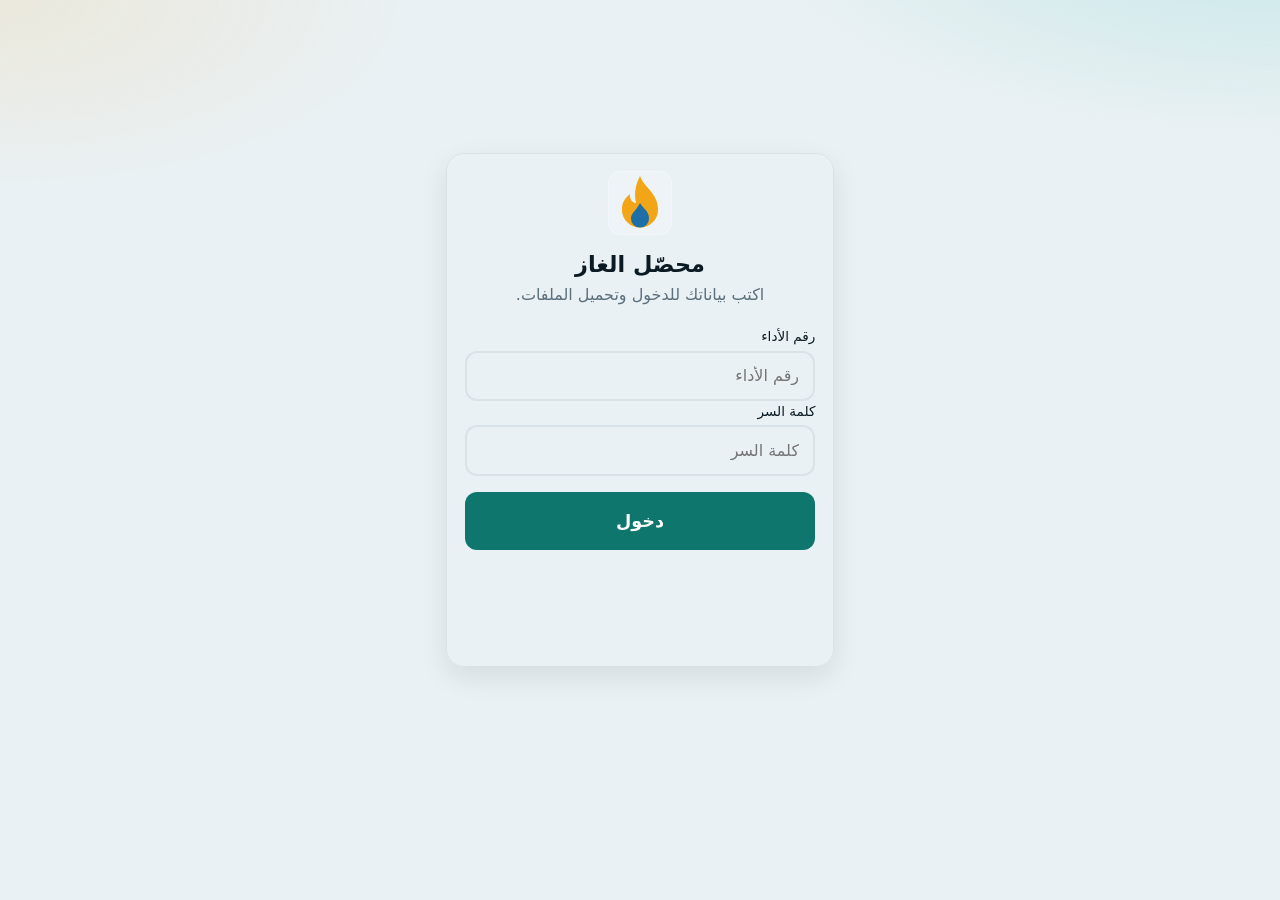
<file: index.html>
<!DOCTYPE html>
<html lang="ar" dir="rtl">
<head>
<meta charset="UTF-8">
<meta name="viewport" content="width=device-width,initial-scale=1,viewport-fit=cover">
<meta name="theme-color" content="#0f766e">
<meta name="mobile-web-app-capable" content="yes">
<meta name="apple-mobile-web-app-capable" content="yes">
<meta name="apple-mobile-web-app-title" content="التحصيل">
<link rel="manifest" href="manifest.json">
<link rel="apple-touch-icon" href="icon-192.png">
<title>محصّل الغاز</title>
<link rel="stylesheet" href="css/base.css">
<link rel="stylesheet" href="css/components.css">
<link rel="stylesheet" href="css/collector.css">
</head>
<body>

<header class="top">
  <div class="hrow">
    <button id="menuBtn" class="chipb sq" aria-label="القائمة" hidden>⋮</button>
    <button id="back" class="chipb sq" aria-label="رجوع" hidden>→</button>
    <div class="logo">
      <svg viewBox="0 0 48 48" width="24" height="24" fill="currentColor"><path d="M24 3c3 9 14 13 14 26a14 14 0 0 1-28 0c0-6 3-9 6-12 0 5 3 7 5 7-2-8 0-15 3-21z"/></svg>
    </div>
    <h1><span id="ttl">محصّل الغاز</span><small id="who">جارٍ التحقق…</small></h1>
    <span id="net" class="pill" data-on="true">…</span>
    <button class="chipb sq" id="theme" aria-label="تغيير المظهر">🌙</button>
  </div>
</header>

<div id="menu" class="menu" hidden></div>

<main id="locked">
  <section class="card empty">
    <h2>🔒 التطبيق مقفل</h2>
    <p class="mute">افتحه ببصمتك أو النقش أو كلمة مرور الجهاز.</p>
    <div class="actions" style="justify-content:center">
      <button class="btn" id="unlockBtn">فتح</button>
      <button class="btn ghost" id="relogin">ادخل بكلمة السر</button>
    </div>
    <p class="mute" id="lmsg"></p>
  </section>
</main>

<main id="diag">
  <section class="card">
    <h2>⚠️ تعذر التحميل</h2>
    <p class="mute">لم يكتمل تحميل التطبيق. جرّب إعادة المحاولة:</p>
    <pre id="diagText" style="white-space:pre-wrap;font-size:.8rem;background:var(--s2);padding:.6rem;border-radius:8px;overflow:auto;max-height:200px;direction:ltr;text-align:left"></pre>
    <div class="actions">
      <button class="btn" id="retry">إعادة المحاولة</button>
      <button class="btn ghost" id="hardReset">مسح كل البيانات</button>
    </div>
  </section>
</main>

<main id="app" hidden>
  <section id="buildingView" hidden></section>
  <section id="view"></section>
</main>

<nav class="tabs" id="tabs" hidden>
  <button data-t="home" class="on"><span class="ico-emoji">📋</span>التحصيل</button>
  <button data-t="ledger"><span class="ico-emoji">✅</span>ما تم تحصيله</button>
  <button data-t="search"><span class="ico-emoji">🔍</span>بحث</button>
</nav>

<footer class="app-footer" id="footer" hidden>
  <span>تطوير: <b>شريف نشأت</b></span>
  <span> · </span>
  <span>الإصدار: <b>2.0.0</b></span>
</footer>

<div id="toast" role="status" aria-live="polite"></div>

<script>
(function(){
  var diagEl = document.getElementById('diag');
  var diagText = document.getElementById('diagText');
  var lockedEl = document.getElementById('locked');
  var appEl = document.getElementById('app');
  var tabsEl = document.getElementById('tabs');
  var footerEl = document.getElementById('footer');

  function showDiag(msg) {
    document.getElementById('who').textContent = 'تعذر التحميل';
    lockedEl.removeAttribute('data-show');
    appEl.hidden = true;
    tabsEl.hidden = true;
    if (footerEl) footerEl.hidden = true;
    diagEl.setAttribute('data-show', '1');
    diagText.textContent = String(msg);
  }

  window.addEventListener('error', function(e) {
    showDiag('JS error: ' + e.message + '\n' + (e.filename || '') + ':' + (e.lineno || ''));
  });
  window.addEventListener('unhandledrejection', function(e) {
    showDiag('Promise: ' + (e.reason && e.reason.message ? e.reason.message : e.reason));
  });

  setTimeout(function() {
    if (!appEl.hidden) return;
    if (lockedEl.getAttribute('data-show') === '1') return;
    if (diagEl.getAttribute('data-show') === '1') return;
    showDiag('لم يبدأ التطبيق بعد 5 ثوانٍ.\nتأكد من رفع js/collector/app.js وأن الإنترنت يعمل.\nافتح F12 > Console لمعرفة الخطأ.');
  }, 5000);

  document.getElementById('retry').onclick = function() { location.reload(); };
  document.getElementById('hardReset').onclick = function() {
    if (!confirm('سيُمسح كل شيء (بيانات الدخول، الملفات، التحصيلات). هل أنت متأكد؟')) return;
    (async function() {
      try {
        var dbs = await indexedDB.databases();
        for (var i = 0; i < dbs.length; i++) { if (dbs[i].name) indexedDB.deleteDatabase(dbs[i].name); }
      } catch(e) {}
      try { localStorage.clear(); } catch(e) {}
      try {
        var ks = await caches.keys();
        await Promise.all(ks.map(function(k) { return caches.delete(k); }));
      } catch(e) {}
      try {
        var rs = await navigator.serviceWorker.getRegistrations();
        await Promise.all(rs.map(function(r) { return r.unregister(); }));
      } catch(e) {}
      location.reload();
    })();
  };

  var s = document.createElement('script');
  s.type = 'module';
  s.src = 'js/collector/app.js';
  s.onerror = function() { showDiag('فشل تحميل js/collector/app.js\nتأكد أن الملف موجود في المستودع.'); };
  document.body.appendChild(s);
})();
</script>

</body>
</html>
</file>
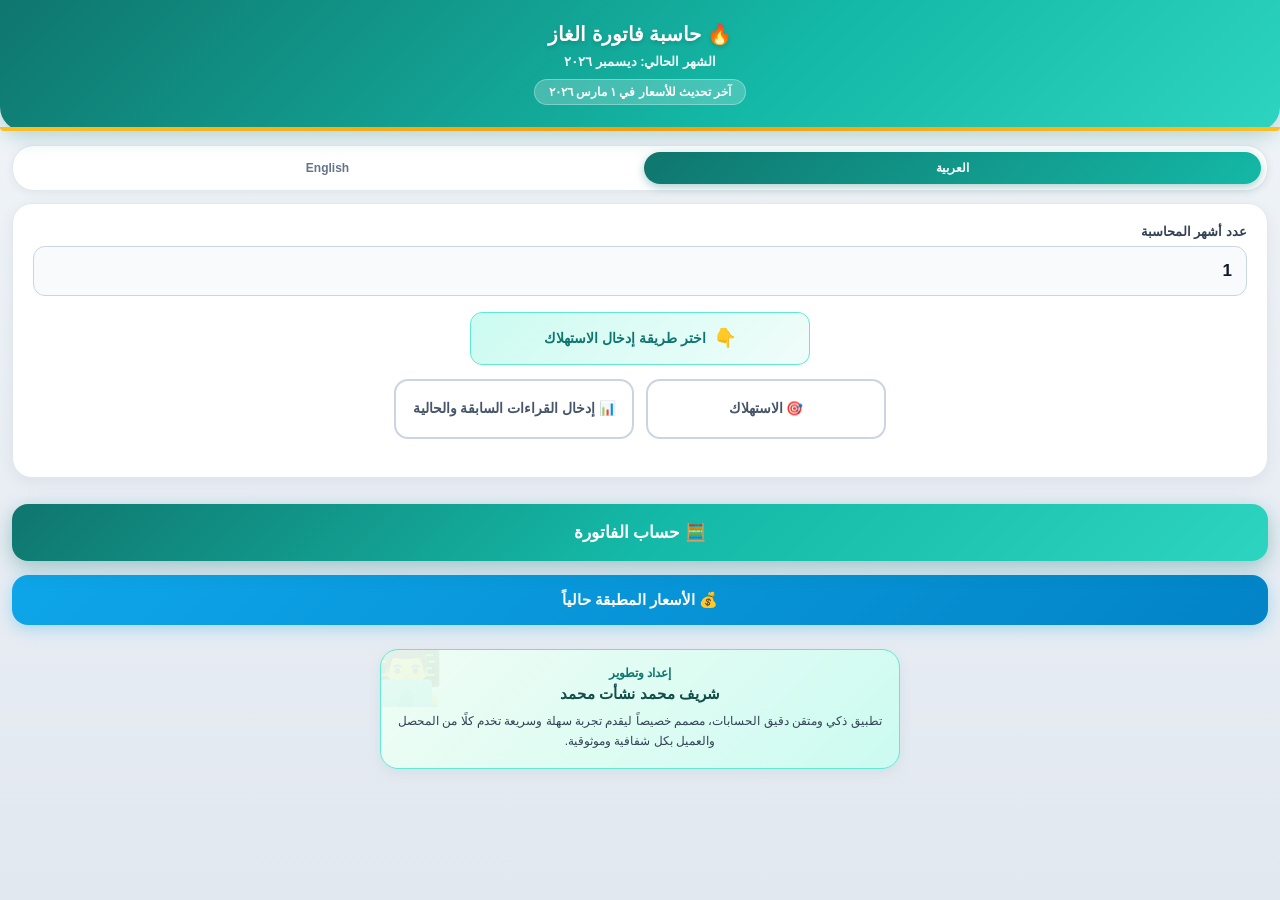
<file: calculator.html>
<!DOCTYPE html>
<html lang="ar" dir="rtl" id="appHtml">
<head>
<link rel="manifest" href="manifest.json">
<meta charset="UTF-8">
<meta name="viewport" content="width=device-width, initial-scale=1.0">
<meta name="theme-color" content="#0f766e">
<meta name="apple-mobile-web-app-capable" content="yes">
<meta name="apple-mobile-web-app-title" content="حاسبة الغاز">
<title id="appTitle">حاسبة فاتورة الغاز</title>
<style>
*{box-sizing:border-box;-webkit-tap-highlight-color:transparent}
html,body{margin:0;padding:0}
body{
  font-family:-apple-system,'Segoe UI',Tahoma,Roboto,sans-serif;
  background:linear-gradient(180deg,#f1f5f9 0%,#e2e8f0 100%);
  color:#0f172a;padding-bottom:30px;min-height:100vh;
  -webkit-font-smoothing:antialiased;
}
header{
  background:linear-gradient(135deg,#0f766e 0%,#14b8a6 60%,#2dd4bf 100%);
  color:#fff;padding:22px 16px 26px;text-align:center;
  box-shadow:0 6px 20px rgba(15,118,110,.25);
  position:sticky;top:0;z-index:10;border-radius:0 0 24px 24px;
}
header::after{
  content:'';position:absolute;bottom:0;left:0;right:0;height:4px;
  background:linear-gradient(90deg,#fbbf24,#f59e0b,#fbbf24);
  border-radius:0 0 24px 24px;
}
header h1{margin:0;font-size:20px;font-weight:800;text-shadow:0 2px 4px rgba(0,0,0,.15)}
header .sub{margin-top:8px;font-size:13px;opacity:.95;font-weight:600}
header .updated{
  margin-top:10px;display:inline-block;background:rgba(255,255,255,.22);
  padding:5px 14px;border-radius:20px;font-size:11.5px;font-weight:600;
  border:1px solid rgba(255,255,255,.3);
}
.lang-bar{
  display:flex;justify-content:center;gap:8px;margin:14px 12px 0;
  background:#fff;padding:6px;border-radius:22px;
  box-shadow:0 2px 10px rgba(0,0,0,.06);border:1px solid #e2e8f0;
}
.lang-btn{
  flex:1;background:transparent;border:none;padding:9px 16px;
  border-radius:18px;font-size:12px;font-weight:700;cursor:pointer;
  color:#64748b;transition:all .25s;font-family:inherit;
}
.lang-btn.active{
  background:linear-gradient(135deg,#0f766e,#14b8a6);color:#fff;
  box-shadow:0 3px 10px rgba(15,118,110,0.35);
}

.card{
  background:#fff;margin:12px;border-radius:20px;padding:20px;
  box-shadow:0 4px 16px rgba(0,0,0,.06);border:1px solid #e2e8f0;
}
label{display:block;font-size:13px;font-weight:700;margin-bottom:7px;color:#334155}
input{
  width:100%;padding:14px;border:1.5px solid #cbd5e1;border-radius:12px;
  font-size:17px;background:#f8fafc;margin-bottom:16px;font-family:inherit;
  font-weight:600;color:#0f172a;transition:all .2s;
}
input:focus{outline:none;border-color:#14b8a6;background:#fff;box-shadow:0 0 0 4px rgba(20,184,166,.12)}
input[type=number]::-webkit-outer-spin-button,
input[type=number]::-webkit-inner-spin-button{
  -webkit-appearance:none;
  margin:0;
}
input[type=number]{
  -moz-appearance:textfield;
  appearance:textfield;
}
button{
  width:100%;padding:16px;border:none;border-radius:14px;
  font-size:16px;font-weight:700;font-family:inherit;cursor:pointer;transition:.15s;
}
button:active{transform:scale(.97)}
.hidden{display:none!important}

/* ============================================================
   Input Mode Selector
============================================================ */
.mode-heading{
  font-size:14px;
  font-weight:800;
  color:#0f766e;
  margin:0 auto 14px auto;
  padding:12px 14px;
  background:linear-gradient(135deg,#ccfbf1,#f0fdfa);
  border:1.5px solid #5eead4;
  border-radius:12px;
  display:flex;
  align-items:center;
  justify-content:center;
  gap:8px;
  line-height:1.5;
  text-align:center;
  max-width:340px;
}
.mode-heading::before{
  content:'👇';
  font-size:18px;
  flex-shrink:0;
}
.mode-selector{
  display:flex;
  flex-direction:row;
  align-items:stretch;
  justify-content:center;
  gap:12px;
  margin-bottom:18px;
  flex-wrap:nowrap;
}
.mode-btn{
  flex:1 1 0;
  max-width:240px;
  padding:14px 12px;
  border:2px solid #cbd5e1;
  border-radius:14px;
  font-size:13.5px;
  font-weight:800;
  font-family:inherit;
  cursor:pointer;
  background:#fff;
  color:#475569;
  transition:all .25s;
  display:flex;
  align-items:center;
  justify-content:center;
  text-align:center;
  gap:6px;
  line-height:1.4;
  min-height:60px;
}
.mode-btn:hover{
  border-color:#14b8a6;
  background:#f0fdfa;
}
.mode-btn.active{
  background:linear-gradient(135deg,#0f766e,#14b8a6);
  color:#fff;
  border-color:#0f766e;
  box-shadow:0 4px 14px rgba(15,118,110,0.35);
  transform:translateY(-1px);
}
.mode-btn:active{transform:scale(.97)}

.input-box-container{
  margin-top:14px;
  padding:16px;
  background:linear-gradient(135deg,#f8fafc,#f1f5f9);
  border-radius:14px;
  border:1.5px solid #e2e8f0;
  animation:slideDown .3s ease-out;
}
@keyframes slideDown{
  from{opacity:0;transform:translateY(-10px);}
  to{opacity:1;transform:translateY(0);}
}

.consumption-result{
  background:linear-gradient(135deg,#ccfbf1,#99f6e4);
  border:1.5px solid #5eead4;
  border-radius:12px;
  padding:14px;
  margin-top:8px;
  text-align:center;
  color:#0f766e;
  font-weight:800;
  font-size:15px;
}
.consumption-result .value{
  font-size:22px;
  font-weight:800;
  direction:ltr;
  display:inline-block;
  margin-inline-start:6px;
}

/* زر حساب الفاتورة */
#calcBtn{
  width:calc(100% - 24px);
  margin:14px 12px;
  padding:18px;
  font-size:17px;
  font-weight:800;
  background:linear-gradient(135deg,#0f766e 0%,#14b8a6 50%,#2dd4bf 100%);
  color:#fff;
  border:none;
  border-radius:16px;
  cursor:pointer;
  box-shadow:0 6px 20px rgba(15,118,110,.35);
  transition:.15s;
  font-family:inherit;
}
#calcBtn:active{transform:scale(.97)}

/* زر الأسعار المطبقة حالياً */
#currentPricesBtn{
  width:calc(100% - 24px);
  margin:0 12px 14px;
  padding:16px;
  font-size:15px;
  font-weight:800;
  background:linear-gradient(135deg,#0ea5e9,#0284c7);
  color:#fff;
  border:none;
  border-radius:16px;
  cursor:pointer;
  box-shadow:0 4px 16px rgba(14,165,233,.3);
  transition:.15s;
  font-family:inherit;
  display:flex;
  align-items:center;
  justify-content:center;
  gap:8px;
}
#currentPricesBtn:active{transform:scale(.97)}

@media (max-width:600px){
  .mode-selector{gap:8px;}
  .mode-btn{font-size:12px;padding:10px 8px;min-height:56px;}
}

/* ============================================================
   Developer Badge - في أسفل الصفحة
============================================================ */
.developer-badge-container{
  display:flex;
  justify-content:center;
  margin:24px 12px 14px;
}
.developer-badge{
  background:linear-gradient(135deg,#f0fdf4 0%,#ccfbf1 100%);
  border:1.5px solid #5eead4;border-radius:18px;padding:16px;
  text-align:center;box-shadow:0 4px 14px rgba(15,118,110,.08);
  position:relative;overflow:hidden;
  max-width:520px;
  width:100%;
}
.developer-badge::before{content:'👨‍💻';position:absolute;top:-12px;left:-12px;font-size:60px;opacity:.06}
.developer-badge.en-version{background:linear-gradient(135deg,#f8fafc 0%,#e0f2fe 100%);border:1.5px solid #bae6fd}
.developer-badge.en-version::before{content:'💻'}
.developer-badge .dev-title{font-size:12px;color:#0f766e;font-weight:700;margin-bottom:5px;text-transform:uppercase}
.developer-badge.en-version .dev-title{color:#0369a1}
.developer-badge .dev-name{font-size:15px;color:#134e4a;font-weight:800;margin-bottom:8px}
.developer-badge.en-version .dev-name{color:#0f172a}
.developer-badge .dev-desc{font-size:12px;color:#334155;line-height:1.7}

/* ============================================================
   Modals
============================================================ */
.modal-overlay{
  position:fixed;inset:0;background:rgba(15,23,42,.7);
  display:flex;align-items:center;justify-content:center;
  z-index:100;padding:20px;backdrop-filter:blur(6px);
}
.modal{
  background:#fff;border-radius:26px;width:100%;max-width:480px;
  overflow:hidden;box-shadow:0 25px 60px -12px rgba(0,0,0,0.4);
  animation:pop .3s cubic-bezier(0.16,1,0.3,1);
  max-height:90vh;display:flex;flex-direction:column;
}
@keyframes pop{from{transform:scale(.85);opacity:0}to{transform:scale(1);opacity:1}}
.modal-header{
  background:linear-gradient(135deg,#0f766e 0%,#14b8a6 60%,#2dd4bf 100%);
  color:#fff;padding:24px 22px;text-align:center;position:relative;
}
.modal-header::after{
  content:'';position:absolute;bottom:0;left:0;right:0;height:3px;
  background:linear-gradient(90deg,#fbbf24,#f59e0b,#fbbf24);
}
.modal-header .bill-title{
  font-size:13px;font-weight:700;background:rgba(255,255,255,0.22);
  padding:5px 14px;border-radius:12px;display:inline-block;margin-bottom:10px;
  border:1px solid rgba(255,255,255,.25);
}
.modal-header .label{font-size:12.5px;opacity:.92;margin-bottom:4px;font-weight:600}
.modal-header .total{
  font-size:46px;font-weight:800;letter-spacing:-1.5px;line-height:1;margin:8px 0;
  direction:ltr;unicode-bidi:embed;text-shadow:0 3px 8px rgba(0,0,0,.15);
}
.modal-header .total-words{
  font-size:12.5px;font-weight:700;background:rgba(255,255,255,0.22);
  padding:9px 15px;border-radius:12px;display:inline-block;margin-top:12px;
  max-width:100%;word-break:break-word;line-height:1.7;
  border:1px solid rgba(255,255,255,.25);white-space:pre-line;
}
.modal-body{padding:18px 20px;overflow-y:auto;flex:1;display:none;background:#f8fafc}
.modal-body.show{display:block}

/* ============================================================
   Summary Box - ملخص المدخلات
============================================================ */
.summary-box{
  background:linear-gradient(135deg,#ccfbf1,#f0fdfa);
  padding:14px;
  border-radius:14px;
  margin-bottom:16px;
  border:1.5px solid #5eead4;
}
.summary-box .sb-title{
  font-weight:800;
  color:#0f766e;
  font-size:13px;
  margin-bottom:10px;
  text-align:center;
}
.summary-box .sb-row{
  display:flex;
  justify-content:space-between;
  align-items:center;
  padding:7px 10px;
  background:#fff;
  border-radius:8px;
  margin-bottom:6px;
  border:1px solid #e2e8f0;
  font-size:13px;
}
.summary-box .sb-row:last-child{margin-bottom:0}
.summary-box .sb-row .sb-label{color:#334155;font-weight:700}
.summary-box .sb-row .sb-value{color:#0f766e;font-weight:800;direction:ltr}

.modal-body .avg-box{
  background:linear-gradient(135deg,#f1f5f9,#e2e8f0);padding:14px;
  border-radius:14px;margin-bottom:16px;font-size:13px;color:#334155;
  line-height:1.8;border:1px solid #cbd5e1;text-align:center;
}
.modal-body .avg-box div{margin-bottom:2px}
.modal-body .avg-box div.title{font-weight:800;color:#0f766e;margin-bottom:5px;font-size:13px}
.modal-body .avg-box div.result{font-weight:800;color:#0f766e;margin-top:6px;font-size:16px}
.custom-table{
  width:100%;border-collapse:collapse;background:#fff;border:1px solid #cbd5e1;
  border-radius:10px;overflow:hidden;margin-bottom:10px;font-size:11px;
  box-shadow:0 2px 6px rgba(0,0,0,.04);
}
.custom-table th{
  background:linear-gradient(135deg,#0f766e,#14b8a6);color:#fff;
  padding:9px 6px;text-align:center;font-weight:700;font-size:11px;
}
.custom-table td{
  padding:9px 6px;border-bottom:1px solid #e2e8f0;text-align:center;
  color:#334155;font-weight:500;
}
.custom-table tr:last-child td{border-bottom:none}
.custom-table .total-row td{
  background:linear-gradient(135deg,#ccfbf1,#99f6e4);font-weight:800;
  color:#0f766e;font-size:12.5px;border-top:2px solid #0f766e;
}
.warning{
  background:linear-gradient(135deg,#fef3c7,#fde68a);color:#92400e;
  padding:12px;border-radius:12px;font-size:12px;margin-top:14px;
  line-height:1.7;border:1px solid #fcd34d;font-weight:600;
}
.modal-footer{
  padding:14px 20px 20px;display:flex;flex-direction:column;gap:8px;
  background:#fff;border-top:1px solid #e2e8f0;
}
.btn-toggle-details{
  background:linear-gradient(135deg,#e0f2fe,#bae6fd);color:#0369a1;
  font-size:14px;padding:13px;border:1px solid #7dd3fc;font-weight:800;
  border-radius:12px;
}
.btn-close{background:linear-gradient(135deg,#334155,#1e293b);color:#fff;font-size:14px;padding:13px;font-weight:700;border-radius:12px}

/* أزرار نافذة الأسعار */
.prices-modal{
  background:#fff;border-radius:26px;width:100%;max-width:520px;
  overflow:hidden;box-shadow:0 25px 60px -12px rgba(0,0,0,0.4);
  animation:pop .3s cubic-bezier(0.16,1,0.3,1);
  max-height:90vh;display:flex;flex-direction:column;
}
.prices-modal-header{
  background:linear-gradient(135deg,#0ea5e9,#0284c7);
  color:#fff;padding:20px 22px;text-align:center;position:relative;
}
.prices-modal-header::after{
  content:'';position:absolute;bottom:0;left:0;right:0;height:3px;
  background:linear-gradient(90deg,#fbbf24,#f59e0b,#fbbf24);
}
.prices-modal-header .pm-title{font-size:16px;font-weight:800;margin:0}
.prices-modal-header .pm-sub{font-size:12px;opacity:.92;margin-top:5px;font-weight:600}
.prices-modal-body{
  padding:16px 18px;overflow-y:auto;flex:1;background:#f8fafc;
}
.prices-modal-footer{
  padding:14px 20px 18px;background:#fff;
  border-top:1px solid #e2e8f0;
}
</style>
</head>
<body>

<header>
  <h1 id="hdrTitle">🔥 حاسبة فاتورة الغاز</h1>
  <div class="sub" id="currentMonth"></div>
  <div class="updated" id="updatedLabel">آخر تحديث للأسعار في —</div>
</header>

<div class="lang-bar">
  <button class="lang-btn active" id="langArBtn" onclick="setLanguage('ar')">العربية</button>
  <button class="lang-btn" id="langEnBtn" onclick="setLanguage('en')">English</button>
</div>

<div class="card">
  <label id="labelMonths">عدد أشهر المحاسبة</label>
  <input type="number" id="months" value="1" min="1" inputmode="numeric">

  <div class="mode-heading" id="labelInputMode">اختر طريقة إدخال الاستهلاك</div>

  <div class="mode-selector" id="modeSelector">
    <button type="button" class="mode-btn" id="modeDirectBtn" onclick="setInputMode('direct')">
      <span id="modeDirectLabel">🎯 الاستهلاك</span>
    </button>
    <button type="button" class="mode-btn" id="modeReadingsBtn" onclick="setInputMode('readings')">
      <span id="modeReadingsLabel">📊 إدخال القراءات السابقة والحالية</span>
    </button>
  </div>

  <div id="directModeBox" class="input-box-container hidden">
    <label id="labelConsumption">الاستهلاك (متر مكعب)</label>
    <input type="number" id="consumption" value="0" min="0" inputmode="decimal" step="any">
  </div>

  <div id="readingsModeBox" class="input-box-container hidden">
    <label id="labelPrevReading">القراءة السابقة</label>
    <input type="number" id="prevReading" value="0" min="0" inputmode="decimal" step="any">
    <label id="labelCurrReading">القراءة الحالية</label>
    <input type="number" id="currReading" value="0" min="0" inputmode="decimal" step="any">
    <div class="consumption-result" id="consumptionResult">
      <span id="consumptionResultLabel">الاستهلاك</span>:
      <span class="value" id="consumptionValue">0</span>
      <span style="font-size:14px;">m³</span>
    </div>
    <div id="readingError" class="msg" style="color:#b91c1c;min-height:0;"></div>
  </div>
</div>

<!-- زر حساب الفاتورة -->
<button id="calcBtn" onclick="performCalculation()">
  <span id="calcBtnLabel">🧮 حساب الفاتورة</span>
</button>

<!-- زر الأسعار المطبقة حالياً -->
<button id="currentPricesBtn" onclick="showCurrentPrices()">
  <span id="currentPricesBtnLabel">💰 الأسعار المطبقة حالياً</span>
</button>

<!-- بطاقة إعداد وتطوير - في أسفل الصفحة -->
<div class="developer-badge-container">
  <div class="developer-badge" id="developerBadge">
    <div class="dev-title" id="devTitle">إعداد وتطوير</div>
    <div class="dev-name" id="devName">شريف محمد نشأت محمد</div>
    <div class="dev-desc" id="devDesc">تطبيق ذكي ومتقن دقيق الحسابات، مصمم خصيصاً ليقدم تجربة سهلة وسريعة تخدم كلًا من المحصل والعميل بكل شفافية وموثوقية.</div>
  </div>
</div>

<script>
/* ============================================================
   المتغيرات العامة
============================================================ */
const STORAGE_KEY = 'gasBillPeriods_v22';
const FEES_KEY = 'gasBillFees_v22';

const DEFAULT_PERIODS = [
  { date:'2016-11-01', tiers:[{name:'الأولى',limit:30,price:0.75},{name:'الثانية',limit:60,price:1.50},{name:'الثالثة',limit:null,price:2.00}] },
  { date:'2017-07-01', tiers:[{name:'الأولى',limit:30,price:1.00},{name:'الثانية',limit:60,price:1.75},{name:'الثالثة',limit:null,price:2.50}] },
  { date:'2018-08-01', tiers:[{name:'الأولى',limit:30,price:1.75},{name:'الثانية',limit:60,price:2.50},{name:'الثالثة',limit:null,price:3.15}] },
  { date:'2019-07-01', tiers:[{name:'الأولى',limit:30,price:2.35},{name:'الثانية',limit:60,price:3.10},{name:'الثالثة',limit:null,price:3.60}] },
  { date:'2021-10-01', tiers:[{name:'الأولى',limit:30,price:2.50},{name:'الثانية',limit:60,price:3.25},{name:'الثالثة',limit:null,price:3.75}] },
  { date:'2024-09-01', tiers:[{name:'الأولى',limit:30,price:3.00},{name:'الثانية',limit:60,price:4.00},{name:'الثالثة',limit:null,price:5.00}] },
  { date:'2025-06-01', tiers:[{name:'الأولى',limit:30,price:4.00},{name:'الثانية',limit:60,price:5.00},{name:'الثالثة',limit:null,price:6.00}] },
  { date:'2025-10-01', tiers:[{name:'الأولى',limit:30,price:5.00},{name:'الثانية',limit:60,price:6.00},{name:'الثالثة',limit:null,price:9.00}] },
  { date:'2026-03-01', tiers:[{name:'الأولى',limit:30,price:6.00},{name:'الثانية',limit:60,price:8.00},{name:'الثالثة',limit:null,price:12.00}] }
];

let periods = [];
let fees = 18;
let currentLang = 'ar';
let inputMode = null;

/* ============================================================
   التخزين
============================================================ */
function loadPeriods(){
  try{
    const s = localStorage.getItem(STORAGE_KEY);
    if(s){
      const parsed = JSON.parse(s);
      if(Array.isArray(parsed) && parsed.length > 0) return parsed;
    }
  }catch(e){}
  return JSON.parse(JSON.stringify(DEFAULT_PERIODS));
}
function loadFees(){
  try{
    const v = localStorage.getItem(FEES_KEY);
    return v !== null ? Number(v) : 18;
  }catch(e){ return 18; }
}
function saveAll(){
  try{
    localStorage.setItem(STORAGE_KEY, JSON.stringify(periods));
    localStorage.setItem(FEES_KEY, String(fees));
  }catch(e){}
}

/* ============================================================
   طريقة الإدخال
============================================================ */
function setInputMode(mode){
  inputMode = mode;
  const directBtn = document.getElementById('modeDirectBtn');
  const readingsBtn = document.getElementById('modeReadingsBtn');
  const directBox = document.getElementById('directModeBox');
  const readingsBox = document.getElementById('readingsModeBox');

  if (mode === 'readings'){
    readingsBtn.classList.add('active');
    directBtn.classList.remove('active');
    directBox.classList.add('hidden');
    readingsBox.classList.remove('hidden');
  } else {
    directBtn.classList.add('active');
    readingsBtn.classList.remove('active');
    readingsBox.classList.add('hidden');
    directBox.classList.remove('hidden');
  }
}

function updateConsumptionFromReadings(){
  const prev = Number(document.getElementById('prevReading').value) || 0;
  const curr = Number(document.getElementById('currReading').value) || 0;
  const diff = curr - prev;
  const valEl = document.getElementById('consumptionValue');
  const errEl = document.getElementById('readingError');

  if (diff < 0){
    valEl.textContent = '0';
    valEl.style.color = '#b91c1c';
    errEl.textContent = currentLang==='en'
      ? '⚠️ Current reading cannot be less than previous reading'
      : '⚠️ لا يجوز أن تكون القراءة الحالية أقل من القراءة السابقة';
  } else {
    valEl.textContent = smartFmt(diff);
    valEl.style.color = '#0f766e';
    errEl.textContent = '';
  }
}

/* ============================================================
   خريطة أسماء الشرائح
============================================================ */
const TIER_NAME_MAP = {
  'الأولى':'First','الثانية':'Second','الثالثة':'Third',
  'الرابعة':'Fourth','الخامسة':'Fifth','السادسة':'Sixth',
  'السابعة':'Seventh','الثامنة':'Eighth','التاسعة':'Ninth','العاشرة':'Tenth'
};
const TIER_NAME_MAP_REVERSE = {};
Object.keys(TIER_NAME_MAP).forEach(k=>{ TIER_NAME_MAP_REVERSE[TIER_NAME_MAP[k]] = k; });

const TIER_ORDINALS = ['','1st','2nd','3rd','4th','5th','6th','7th','8th','9th','10th','11th','12th'];
const ArabicPeriodNames = ['', 'الأولى', 'الثانية', 'الثالثة', 'الرابعة', 'الخامسة', 'السادسة', 'السابعة', 'الثامنة', 'التاسعة', 'العاشرة'];

function getTierDisplayName(name){
  if (currentLang === 'en'){
    if (TIER_NAME_MAP[name]) return TIER_NAME_MAP[name];
    const n = parseInt(name);
    if (!isNaN(n) && n >= 1 && n <= 12) return TIER_ORDINALS[n];
    if (Object.values(TIER_NAME_MAP).includes(name)) return name;
    return name;
  } else {
    if (TIER_NAME_MAP_REVERSE[name]) return TIER_NAME_MAP_REVERSE[name];
    const n = parseInt(name);
    if (!isNaN(n) && n >= 1 && n <= 10) return ArabicPeriodNames[n];
    return name;
  }
}

/* ============================================================
   أدوات التنسيق
============================================================ */
function smartFmt(val){
  const num = Number(val) || 0;
  if (Number.isInteger(num)) return num.toLocaleString('en-US');
  return num.toLocaleString('en-US', {minimumFractionDigits:1, maximumFractionDigits:2});
}
function parseDate(s){
  const parts = String(s).split('-');
  return { y: Number(parts[0])||2026, m: Number(parts[1])||1, d: Number(parts[2])||1 };
}
function mIdx(y,m){ return y*12+(m-1); }
function fmtDateAr(s){
  try{
    const {y,m,d} = parseDate(s);
    return new Date(y, m-1, d).toLocaleDateString(
      currentLang==='en'?'en-US':'ar-EG',
      {day:'numeric',month:'long',year:'numeric'}
    );
  }catch(e){ return s; }
}
function fmtMonthYear(y, m){
  const dt = new Date(y, m-1, 1);
  return dt.toLocaleDateString(
    currentLang==='en'?'en-US':'ar-EG',
    {month:'long', year:'numeric'}
  );
}

/* ============================================================
   تحويل الأرقام إلى كلمات عربية
============================================================ */
function numberToArabicWords(n){
  const num = Math.floor(Number(n) || 0);
  if (num === 0) return 'فقط صِفْرٌ\nجنيها مصريا فقط لاغير';

  const units = ['','مائة','مئتان','ثلاثمائة','أربعمائة','خمسمائة','ستمائة','سبعمائة','ثمانمائة','تسعمائة'];
  const tens  = ['','عشرة','عشرون','ثلاثون','أربعون','خمسون','ستون','سبعون','ثمانون','تسعون'];
  const teens = ['عشرة','أحد عشر','اثنا عشر','ثلاثة عشر','أربعة عشر','خمسة عشر','ستة عشر','سبعة عشر','ثمانية عشر','تسعة عشر'];
  const ones  = ['','واحد','اثنان','ثلاثة','أربعة','خمسة','ستة','سبعة','ثمانية','تسعة'];

  function less1000(val){
    if (val === 0) return '';
    let res = '';
    const h = Math.floor(val/100);
    const rem = val % 100;
    if (h > 0) res += units[h];
    if (rem > 0){
      if (res) res += ' و';
      if (rem < 10) res += ones[rem];
      else if (rem < 20) res += teens[rem-10];
      else{
        const t = Math.floor(rem/10);
        const o = rem % 10;
        if (o > 0) res += ones[o] + ' و';
        res += tens[t];
      }
    }
    return res;
  }
  function convert(val){
    if (val === 0) return '';
    if (val < 1000) return less1000(val);
    if (val < 1000000){
      const th = Math.floor(val/1000);
      const rem = val % 1000;
      let thStr = '';
      if (th === 1) thStr = 'ألف';
      else if (th === 2) thStr = 'ألفان';
      else if (th <= 10) thStr = less1000(th) + ' آلاف';
      else thStr = less1000(th) + ' ألفاً';
      if (rem > 0) thStr += ' و' + less1000(rem);
      return thStr;
    }
    return String(val);
  }
  return `فقط ${convert(num)}\nجنيها مصريا فقط لاغير`;
}

/* ============================================================
   تحويل الأرقام إلى كلمات إنجليزية
============================================================ */
function numberToEnglishWords(n){
  const num = Math.floor(Number(n) || 0);
  if (num === 0) return 'Only Zero\nEgyptian Pounds Only';

  const ones = ['','One','Two','Three','Four','Five','Six','Seven','Eight','Nine',
                'Ten','Eleven','Twelve','Thirteen','Fourteen','Fifteen','Sixteen',
                'Seventeen','Eighteen','Nineteen'];
  const tens = ['','','Twenty','Thirty','Forty','Fifty','Sixty','Seventy','Eighty','Ninety'];

  function less1000(val){
    let res = '';
    const h = Math.floor(val/100);
    const rem = val % 100;
    if (h > 0) res += ones[h] + ' Hundred';
    if (rem > 0){
      if (res) res += ' and ';
      if (rem < 20) res += ones[rem];
      else{
        const t = Math.floor(rem/10);
        const o = rem % 10;
        res += tens[t];
        if (o > 0) res += '-' + ones[o];
      }
    }
    return res;
  }
  function convert(val){
    if (val === 0) return '';
    if (val < 1000) return less1000(val);
    if (val < 1000000){
      const th = Math.floor(val/1000);
      const rem = val % 1000;
      let thStr = less1000(th) + ' Thousand';
      if (rem > 0) thStr += ' ' + less1000(rem);
      return thStr;
    }
    if (val < 1000000000){
      const m = Math.floor(val/1000000);
      const rem = val % 1000000;
      let mStr = less1000(m) + ' Million';
      if (rem > 0) mStr += ' ' + convert(rem);
      return mStr;
    }
    return String(val);
  }
  return `Only ${convert(num)}\nEgyptian Pounds Only`;
}

function getAmountInWords(amount){
  return currentLang === 'en' ? numberToEnglishWords(amount) : numberToArabicWords(amount);
}

/* ============================================================
   حساب تكلفة شهر واحد
============================================================ */
function monthlyCostDetailed(cons, tiers){
  let rem = Number(cons) || 0;
  let cost = 0;
  let prev = 0;
  const tableRows = [];

  if (!Array.isArray(tiers)) return { cost:0, rows:[] };

  for (let i=0; i<tiers.length; i++){
    if (rem <= 0) break;
    const t = tiers[i];
    let cap;
    if (t.limit === null || t.limit === undefined || t.limit === '' || isNaN(t.limit)){
      cap = rem;
    } else {
      cap = Math.max(0, Number(t.limit) - prev);
    }
    const used = Math.min(rem, cap);
    const tierCost = used * (Number(t.price) || 0);
    cost += tierCost;
    if (used > 0){
      const displayName = getTierDisplayName(t.name);
      tableRows.push({
        tierName: currentLang === 'en' ? `${displayName} Tier` : `شريحة ${displayName}`,
        price: t.price,
        meters: used,
        total: tierCost
      });
    }
    rem -= used;
    if (t.limit !== null && t.limit !== undefined && t.limit !== '' && !isNaN(t.limit)){
      prev = Number(t.limit);
    }
  }
  return { cost, rows: tableRows };
}

/* ============================================================
   الحساب الرئيسي
============================================================ */
function calculateInternal(){
  if (inputMode === 'readings'){
    const prev = Number(document.getElementById('prevReading').value) || 0;
    const curr = Number(document.getElementById('currReading').value) || 0;
    if (curr < prev) return { error: 'reading_negative' };
  }

  if (!inputMode) return { error: 'no_mode' };

  const months = Number(document.getElementById('months').value) || 1;
  if (months < 1) return { error: 'months_invalid' };

  let cons = 0;
  let prevReading = 0;
  let currReading = 0;

  if (inputMode === 'readings'){
    prevReading = Number(document.getElementById('prevReading').value) || 0;
    currReading = Number(document.getElementById('currReading').value) || 0;
    cons = currReading - prevReading;
  } else {
    cons = Number(document.getElementById('consumption').value) || 0;
  }

  const avg = cons / months;
  const now = new Date();
  const targetDate = new Date(now.getFullYear(), now.getMonth() + 1, 1);
  const aEnd   = mIdx(targetDate.getFullYear(), targetDate.getMonth() + 1);
  const aStart = aEnd - months + 1;

  const localeStr = currentLang === 'en' ? 'en-US' : 'ar-EG';
  const endMonthName = targetDate.toLocaleDateString(localeStr, {month:'long', year:'numeric'});
  const billPeriodText = currentLang === 'en' ? `Bill for ${endMonthName}` : `فاتورة شهر ${endMonthName}`;

  const sorted = [...periods].sort((a,b)=> a.date.localeCompare(b.date));

  let totalConsumptionCost = 0;
  const rows = [];
  let totalCovered = 0;

  for (let i=0; i<sorted.length; i++){
    const pDate = parseDate(sorted[i].date);
    const start = (i === 0) ? -Infinity : mIdx(pDate.y, pDate.m);
    const nextPDate = (i < sorted.length - 1) ? parseDate(sorted[i+1].date) : null;
    const end = nextPDate === null ? Infinity : mIdx(nextPDate.y, nextPDate.m) - 1;

    const s = Math.max(start, aStart);
    const e = Math.min(end, aEnd);
    const overlap = Math.max(0, e - s + 1);
    if (overlap === 0) continue;

    const res = monthlyCostDetailed(avg, sorted[i].tiers);
    const sub = overlap * res.cost;
    totalConsumptionCost += sub;
    totalCovered += overlap;

    const startYear = Math.floor(s/12);
    const startMonth = (s % 12) + 1;
    const fromText = fmtMonthYear(startYear, startMonth);

    const endYear = Math.floor(e/12);
    const endMonth = (e % 12) + 1;
    const toText = fmtMonthYear(endYear, endMonth);

    rows.push({
      fromText, toText,
      months: overlap,
      monthlyCost: res.cost,
      subtotal: sub,
      tierRows: res.rows,
      avg: avg
    });
  }

  const exactGrandTotal = totalConsumptionCost + fees;
  const grandTotal = Math.round(exactGrandTotal);
  const grandTotalWords = getAmountInWords(grandTotal);

  return {
    months, cons, fees, avg, rows,
    inputMode,
    prevReading, currReading,
    totalConsumptionCost, grandTotal, exactGrandTotal,
    totalCovered, billPeriodText, grandTotalWords
  };
}

/* ============================================================
   حساب الفاتورة عند الضغط على الزر
============================================================ */
function performCalculation(){
  if (!inputMode){
    alert(currentLang==='en'
      ? '⚠️ Please choose the consumption input method first'
      : '⚠️ يرجى اختيار طريقة إدخال الاستهلاك أولاً');
    return;
  }

  if (inputMode === 'readings'){
    const prev = Number(document.getElementById('prevReading').value) || 0;
    const curr = Number(document.getElementById('currReading').value) || 0;
    if (curr < prev){
      alert(currentLang==='en'
        ? '⚠️ Current reading cannot be less than previous reading'
        : '⚠️ لا يجوز أن تكون القراءة الحالية أقل من القراءة السابقة');
      return;
    }
  }

  const r = calculateInternal();
  if (r.error){
    alert(currentLang==='en' ? '⚠️ Invalid data' : '⚠️ بيانات غير صحيحة');
    return;
  }

  showResult(r);
}

/* ============================================================
   عرض الأسعار المطبقة حالياً
============================================================ */
function showCurrentPrices(){
  const sorted = [...periods].sort((a,b)=> a.date.localeCompare(b.date));
  if (!sorted.length) return;

  const latest = sorted[sorted.length - 1];
  const startDate = parseDate(latest.date);
  const startText = fmtMonthYear(startDate.y, startDate.m);

  let tableRows = '';
  latest.tiers.forEach(t=>{
    const displayName = getTierDisplayName(t.name);
    const tierLabel = currentLang === 'en' ? `${displayName} Tier` : `شريحة ${displayName}`;
    const limitDisplay = (t.limit === null || t.limit === undefined || t.limit === '') ? '∞' : smartFmt(t.limit);
    tableRows += `
      <tr>
        <td>${tierLabel}</td>
        <td style="direction:ltr;">${limitDisplay}</td>
        <td style="direction:ltr;">${smartFmt(t.price)}</td>
      </tr>`;
  });

  const html = `
    <div class="modal-overlay" id="pricesModal">
      <div class="prices-modal">
        <div class="prices-modal-header">
          <div class="pm-title">💰 ${currentLang==='en'?'Current Applied Prices':'الأسعار المطبقة حالياً'}</div>
          <div class="pm-sub">📅 ${currentLang==='en'?'Effective from':'سارية من'} ${startText}</div>
        </div>
        <div class="prices-modal-body">
          <table class="custom-table">
            <thead>
              <tr>
                <th>${currentLang==='en'?'Tier':'الشريحة'}</th>
                <th>${currentLang==='en'?'Meters':'الأمتار'}</th>
                <th>${currentLang==='en'?'Price':'السعر'}</th>
              </tr>
            </thead>
            <tbody>${tableRows}</tbody>
          </table>
          <div style="margin-top:14px;padding:12px;background:#ccfbf1;border-radius:10px;text-align:center;font-weight:800;color:#0f766e;font-size:13.5px;border:1px solid #5eead4;">
            ${currentLang==='en'?'Fees':'الرسوم'}: ${smartFmt(fees)} EGP
          </div>
        </div>
        <div class="prices-modal-footer">
          <button class="btn-close" id="closePricesModal" style="width:100%;">${currentLang==='en'?'Close':'إغلاق'}</button>
        </div>
      </div>
    </div>`;

  const div = document.createElement('div');
  div.innerHTML = html;
  document.body.appendChild(div.firstElementChild);

  document.getElementById('closePricesModal').onclick = ()=>{
    document.getElementById('pricesModal').remove();
  };
  document.getElementById('pricesModal').addEventListener('click', e=>{
    if (e.target.id === 'pricesModal') e.target.remove();
  });
}

/* ============================================================
   عرض النتيجة - بدون تفاصيل حتى يتم الضغط على زر التفاصيل
============================================================ */
function showResult(r){
  const isSinglePeriod = (r.rows.length === 1);
  const isSingleMonth = (r.months === 1);

  let inputsRowsHtml = '';
  if (r.inputMode === 'readings'){
    inputsRowsHtml = `
      <div class="sb-row">
        <span class="sb-label">${currentLang==='en'?'Number of months':'عدد أشهر المحاسبة'}</span>
        <span class="sb-value">${r.months}</span>
      </div>
      <div class="sb-row">
        <span class="sb-label">${currentLang==='en'?'Previous reading':'القراءة السابقة'}</span>
        <span class="sb-value">${smartFmt(r.prevReading)}</span>
      </div>
      <div class="sb-row">
        <span class="sb-label">${currentLang==='en'?'Current reading':'القراءة الحالية'}</span>
        <span class="sb-value">${smartFmt(r.currReading)}</span>
      </div>
      <div class="sb-row">
        <span class="sb-label">${currentLang==='en'?'Consumption':'الاستهلاك'}</span>
        <span class="sb-value">${smartFmt(r.cons)} m³</span>
      </div>
    `;
  } else {
    inputsRowsHtml = `
      <div class="sb-row">
        <span class="sb-label">${currentLang==='en'?'Number of months':'عدد أشهر المحاسبة'}</span>
        <span class="sb-value">${r.months}</span>
      </div>
      <div class="sb-row">
        <span class="sb-label">${currentLang==='en'?'Consumption':'الاستهلاك'}</span>
        <span class="sb-value">${smartFmt(r.cons)} m³</span>
      </div>
    `;
  }

  const summaryHtml = `
    <div class="summary-box">
      <div class="sb-title">📋 ${currentLang==='en'?'Entered Data':'البيانات المُدخَلة'}</div>
      ${inputsRowsHtml}
    </div>`;

  let detailsHtml = '';

  if (!isSinglePeriod){
    detailsHtml += `
      <div style="background:#fef3c7;color:#92400e;font-weight:700;font-size:12px;padding:8px 12px;border-radius:8px;text-align:center;margin-bottom:12px;">
        ${currentLang==='en'?'⚠️ Each period is calculated according to its official pricing':'⚠️ كل فترة زمنية محسوبة طبقا للأسعار المقررة لتلك الفترة'}
      </div>`;
  }

  r.rows.forEach((row, idx)=>{
    let periodLabel = '';
    if (!isSinglePeriod){
      if (currentLang === 'en'){
        periodLabel = `Period ${idx + 1}:`;
      } else {
        const arabicNumName = ArabicPeriodNames[idx + 1] || (idx + 1);
        periodLabel = `الفترة ${arabicNumName}:`;
      }
    }

    let tableRowsHtml = '';
    row.tierRows.forEach(tr=>{
      tableRowsHtml += `
        <tr>
          <td>${tr.tierName}</td>
          <td style="direction:ltr;">${smartFmt(tr.meters)}</td>
          <td style="direction:ltr;">${smartFmt(tr.price)}</td>
          <td style="direction:ltr;">${smartFmt(tr.total)}</td>
        </tr>`;
    });

    detailsHtml += `
      <div style="background:#f8fafc;padding:12px;border-radius:12px;margin-bottom:12px;border:1px solid #e2e8f0;">
        <div class="period-header-row" style="display:flex;justify-content:space-between;align-items:center;font-weight:800;font-size:13px;color:#0f766e;margin-bottom:8px;">
          <span>${periodLabel}</span>
          <span>${currentLang==='en'?'Billing Months':'أشهر المحاسبة'} ${row.months}</span>
        </div>
        ${!isSinglePeriod ? `
          <div style="font-size:12px;color:#334155;margin:8px 0;font-weight:600;text-align:center;">
            ${currentLang==='en'?`From ${row.fromText} to ${row.toText}`:`من شهر ${row.fromText} إلى شهر ${row.toText}`}
          </div>` : ''}
        <table class="custom-table">
          <thead>
            <tr>
              <th>${currentLang==='en'?'Tier':'الشريحة'}</th>
              <th>${currentLang==='en'?'Meters':'الأمتار'}</th>
              <th>${currentLang==='en'?'Price':'السعر'}</th>
              <th>${currentLang==='en'?'Total':'الإجمالي'}</th>
            </tr>
          </thead>
          <tbody>${tableRowsHtml}</tbody>
        </table>
        ${!isSingleMonth ? `
          <div style="font-size:12px;color:#0f766e;font-weight:700;text-align:left;background:#fff;padding:8px;border-radius:6px;border:1px solid #cbd5e1;display:flex;justify-content:space-between;align-items:center;margin-top:6px;">
            <span>${currentLang==='en'?'Single month cost':'مبلغ الاستهلاك لشهر واحد فقط'}</span>
            <span style="direction:ltr;font-size:13px;">${smartFmt(row.monthlyCost)} EGP</span>
          </div>` : ''}
      </div>`;
  });

  if (!isSingleMonth){
    detailsHtml += `
      <div style="background:#ccfbf1;color:#0f766e;font-weight:700;font-size:13px;padding:8px 12px;border-radius:8px;text-align:center;margin:12px 0 10px;">
        ${currentLang==='en'?'Total Bill Calculation':'حساب الفاتورة الإجمالية'}
      </div>
      <table class="custom-table">
        <thead>
          <tr>
            ${!isSinglePeriod ? `<th>${currentLang==='en'?'Period':'الفترة'}</th>` : ''}
            <th>${currentLang==='en'?'Months':'الشهور'}</th>
            <th>${currentLang==='en'?'Monthly Cost':'تكلفة الشهر'}</th>
            <th>${currentLang==='en'?'Total':'الإجمالي'}</th>
          </tr>
        </thead>
        <tbody>`;

    r.rows.forEach((row, idx)=>{
      const periodLabel = currentLang==='en'
        ? `Period ${idx+1}`
        : `الفترة ${ArabicPeriodNames[idx+1] || (idx+1)}`;
      detailsHtml += `
        <tr>
          ${!isSinglePeriod ? `<td>${periodLabel}</td>` : ''}
          <td>${row.months}</td>
          <td style="direction:ltr;">${smartFmt(row.monthlyCost)}</td>
          <td style="direction:ltr;">${smartFmt(row.subtotal)}</td>
        </tr>`;
    });

    detailsHtml += `
          <tr>
            <td colspan="${!isSinglePeriod ? '3' : '2'}" style="text-align:${currentLang==='en'?'left':'right'};font-weight:700;">${currentLang==='en'?'Fees':'الرسوم'}</td>
            <td style="direction:ltr;">${smartFmt(r.fees)}</td>
          </tr>
          <tr class="total-row">
            <td colspan="${!isSinglePeriod ? '3' : '2'}" style="text-align:${currentLang==='en'?'left':'right'};">${currentLang==='en'?'Grand Total':'الإجمالي'}</td>
            <td style="direction:ltr;text-align:center;">${smartFmt(r.grandTotal)} EGP</td>
          </tr>
        </tbody>
      </table>`;
  } else {
    detailsHtml += `
      <table class="custom-table" style="margin-top:12px;">
        <tbody>
          <tr>
            <td style="text-align:${currentLang==='en'?'left':'right'};font-weight:700;">${currentLang==='en'?'Consumption Cost':'تكلفة الاستهلاك'}</td>
            <td style="direction:ltr;text-align:left;width:120px;font-weight:700;">${smartFmt(r.totalConsumptionCost)} EGP</td>
          </tr>
          <tr>
            <td style="text-align:${currentLang==='en'?'left':'right'};font-weight:700;">${currentLang==='en'?'Fees':'الرسوم'}</td>
            <td style="direction:ltr;text-align:left;font-weight:700;">${smartFmt(r.fees)} EGP</td>
          </tr>
          <tr class="total-row">
            <td style="text-align:${currentLang==='en'?'left':'right'};">${currentLang==='en'?'Grand Total':'إجمالى الفاتورة'}</td>
            <td style="direction:ltr;text-align:left;">${smartFmt(r.grandTotal)} EGP</td>
          </tr>
        </tbody>
      </table>`;
  }

  let warning = '';
  if (r.totalCovered !== r.months){
    warning = `<div class="warning">⚠️ ${currentLang==='en'?'Covered months do not match billing months.':'الأشهر المُغطاة لا تساوي عدد أشهر المحاسبة.'}</div>`;
  }

  let avgBoxHtml = '';
  if (!isSingleMonth){
    avgBoxHtml = `
      <div class="avg-box">
        <div class="title">${currentLang==='en'?'Average Monthly Consumption':'متوسط الاستهلاك الشهرى'}</div>
        <div>${currentLang==='en'?'Consumption / Months':'الاستهلاك / أشهر المحاسبة'}</div>
        <div>${smartFmt(r.cons)} ÷ ${r.months}</div>
        <div class="result">${smartFmt(r.avg)} m³</div>
      </div>`;
  }

  const html = `
    <div class="modal-overlay" id="resultModal">
      <div class="modal">
        <div class="modal-header">
          <div class="bill-title">📅 ${r.billPeriodText}</div>
          <div class="label">${currentLang==='en'?'Total Bill Amount':'إجمالي الفاتورة'}</div>
          <div class="total">${smartFmt(r.grandTotal)}</div>
          <div class="total-words">${r.grandTotalWords}</div>
        </div>
        <div class="modal-body show" id="modalDetailsBody" style="padding-top:16px;">
          ${summaryHtml}
          <div id="detailsWrapper" style="display:none;">
            ${avgBoxHtml}
            ${detailsHtml}
            ${warning}
          </div>
        </div>
        <div class="modal-footer">
          <button class="btn-toggle-details" id="toggleDetailsBtn" onclick="toggleResultDetails()">
            ${currentLang==='en'?'📋 Show Full Details':'📋 عرض التفاصيل الكاملة'}
          </button>
          <button class="btn-close" id="closeModal">${currentLang==='en'?'Close':'إغلاق'}</button>
        </div>
      </div>
    </div>`;

  const div = document.createElement('div');
  div.innerHTML = html;
  document.body.appendChild(div.firstElementChild);

  document.getElementById('closeModal').onclick = ()=>{
    document.getElementById('resultModal').remove();
  };
  document.getElementById('resultModal').addEventListener('click', e=>{
    if (e.target.id === 'resultModal') e.target.remove();
  });
}

/* ============================================================
   تبديل عرض التفاصيل داخل نافذة النتيجة
============================================================ */
function toggleResultDetails(){
  const wrapper = document.getElementById('detailsWrapper');
  const btn = document.getElementById('toggleDetailsBtn');
  if (!wrapper || !btn) return;

  const isHidden = (wrapper.style.display === 'none');
  if (isHidden){
    wrapper.style.display = 'block';
    btn.textContent = currentLang==='en' ? '🔼 Hide Details' : '🔼 إخفاء التفاصيل';
  } else {
    wrapper.style.display = 'none';
    btn.textContent = currentLang==='en' ? '📋 Show Full Details' : '📋 عرض التفاصيل الكاملة';
  }
}

/* ============================================================
   تحديث الرأس
============================================================ */
function updateHeader(){
  const now = new Date();
  const localeStr = currentLang === 'en' ? 'en-US' : 'ar-EG';
  const monthName = now.toLocaleDateString(localeStr, {month:'long', year:'numeric'});
  document.getElementById('currentMonth').textContent =
    currentLang === 'en' ? `Current Month: ${monthName}` : `الشهر الحالي: ${monthName}`;

  const sorted = [...periods].sort((a,b)=> b.date.localeCompare(a.date));
  if (sorted.length){
    document.getElementById('updatedLabel').textContent =
      currentLang === 'en'
        ? `Prices updated in ${fmtDateAr(sorted[0].date)}`
        : `آخر تحديث للأسعار في ${fmtDateAr(sorted[0].date)}`;
  }
}

/* ============================================================
   تحديث بطاقة المطور حسب اللغة
============================================================ */
function updateDeveloperBadge(){
  const badge = document.getElementById('developerBadge');
  const titleEl = document.getElementById('devTitle');
  const nameEl = document.getElementById('devName');
  const descEl = document.getElementById('devDesc');

  if (currentLang === 'en'){
    badge.classList.add('en-version');
    titleEl.textContent = 'Prepared & Developed by';
    nameEl.textContent = 'Sherif Mohamed Nashaat Mohamed';
    descEl.textContent = 'A smart, precise, and sophisticated calculation app designed specifically to provide a smooth and fast experience serving both the collector and the customer with complete transparency and reliability.';
  } else {
    badge.classList.remove('en-version');
    titleEl.textContent = 'إعداد وتطوير';
    nameEl.textContent = 'شريف محمد نشأت محمد';
    descEl.textContent = 'تطبيق ذكي ومتقن دقيق الحسابات، مصمم خصيصاً ليقدم تجربة سهلة وسريعة تخدم كلًا من المحصل والعميل بكل شفافية وموثوقية.';
  }
}

/* ============================================================
   تغيير اللغة
============================================================ */
function setLanguage(lang){
  currentLang = lang;
  const htmlEl = document.getElementById('appHtml');
  const arBtn = document.getElementById('langArBtn');
  const enBtn = document.getElementById('langEnBtn');

  if (lang === 'en'){
    htmlEl.setAttribute('dir', 'ltr');
    htmlEl.setAttribute('lang', 'en');
    enBtn.classList.add('active');
    arBtn.classList.remove('active');

    document.getElementById('appTitle').textContent = 'Gas Bill Calculator';
    document.getElementById('hdrTitle').textContent = '🔥 Gas Bill Calculator';
    document.getElementById('labelMonths').textContent = 'Number of Billing Months';
    document.getElementById('labelInputMode').textContent = 'Choose the consumption input method';
    document.getElementById('modeDirectLabel').textContent = '🎯 Consumption';
    document.getElementById('modeReadingsLabel').textContent = '📊 Enter Previous & Current Readings';
    document.getElementById('labelConsumption').textContent = 'Consumption (Cubic Meters)';
    document.getElementById('labelPrevReading').textContent = 'Previous Reading';
    document.getElementById('labelCurrReading').textContent = 'Current Reading';
    document.getElementById('consumptionResultLabel').textContent = 'Consumption';
    document.getElementById('calcBtnLabel').textContent = '🧮 Calculate Bill';
    document.getElementById('currentPricesBtnLabel').textContent = '💰 Current Applied Prices';
  } else {
    htmlEl.setAttribute('dir', 'rtl');
    htmlEl.setAttribute('lang', 'ar');
    arBtn.classList.add('active');
    enBtn.classList.remove('active');

    document.getElementById('appTitle').textContent = 'حاسبة فاتورة الغاز';
    document.getElementById('hdrTitle').textContent = '🔥 حاسبة فاتورة الغاز';
    document.getElementById('labelMonths').textContent = 'عدد أشهر المحاسبة';
    document.getElementById('labelInputMode').textContent = 'اختر طريقة إدخال الاستهلاك';
    document.getElementById('modeDirectLabel').textContent = '🎯 الاستهلاك';
    document.getElementById('modeReadingsLabel').textContent = '📊 إدخال القراءات السابقة والحالية';
    document.getElementById('labelConsumption').textContent = 'الاستهلاك (متر مكعب)';
    document.getElementById('labelPrevReading').textContent = 'القراءة السابقة';
    document.getElementById('labelCurrReading').textContent = 'القراءة الحالية';
    document.getElementById('consumptionResultLabel').textContent = 'الاستهلاك';
    document.getElementById('calcBtnLabel').textContent = '🧮 حساب الفاتورة';
    document.getElementById('currentPricesBtnLabel').textContent = '💰 الأسعار المطبقة حالياً';
  }
  updateHeader();
  updateDeveloperBadge();
  updateConsumptionFromReadings();
}

/* ============================================================
   ربط الأحداث
============================================================ */
['months', 'consumption', 'prevReading', 'currReading'].forEach(id=>{
  const el = document.getElementById(id);
  if (el){
    el.addEventListener('input', function(){
      if (id === 'prevReading' || id === 'currReading') updateConsumptionFromReadings();
    });
  }
});

/* ============================================================
   تسجيل الـ Service Worker
============================================================ */
if ('serviceWorker' in navigator) {
  window.addEventListener('load', () => {
    navigator.serviceWorker.register('./sw.js')
      .then(reg => console.log('Service Worker registered successfully:', reg.scope))
      .catch(err => console.log('Service Worker registration failed:', err));
  });
}

/* ============================================================
   التشغيل الأولي
============================================================ */
(function init(){
  periods = loadPeriods();
  fees = loadFees();
  updateHeader();
  updateDeveloperBadge();
  inputMode = null;
})();
</script>
</body>
</html>
</file>
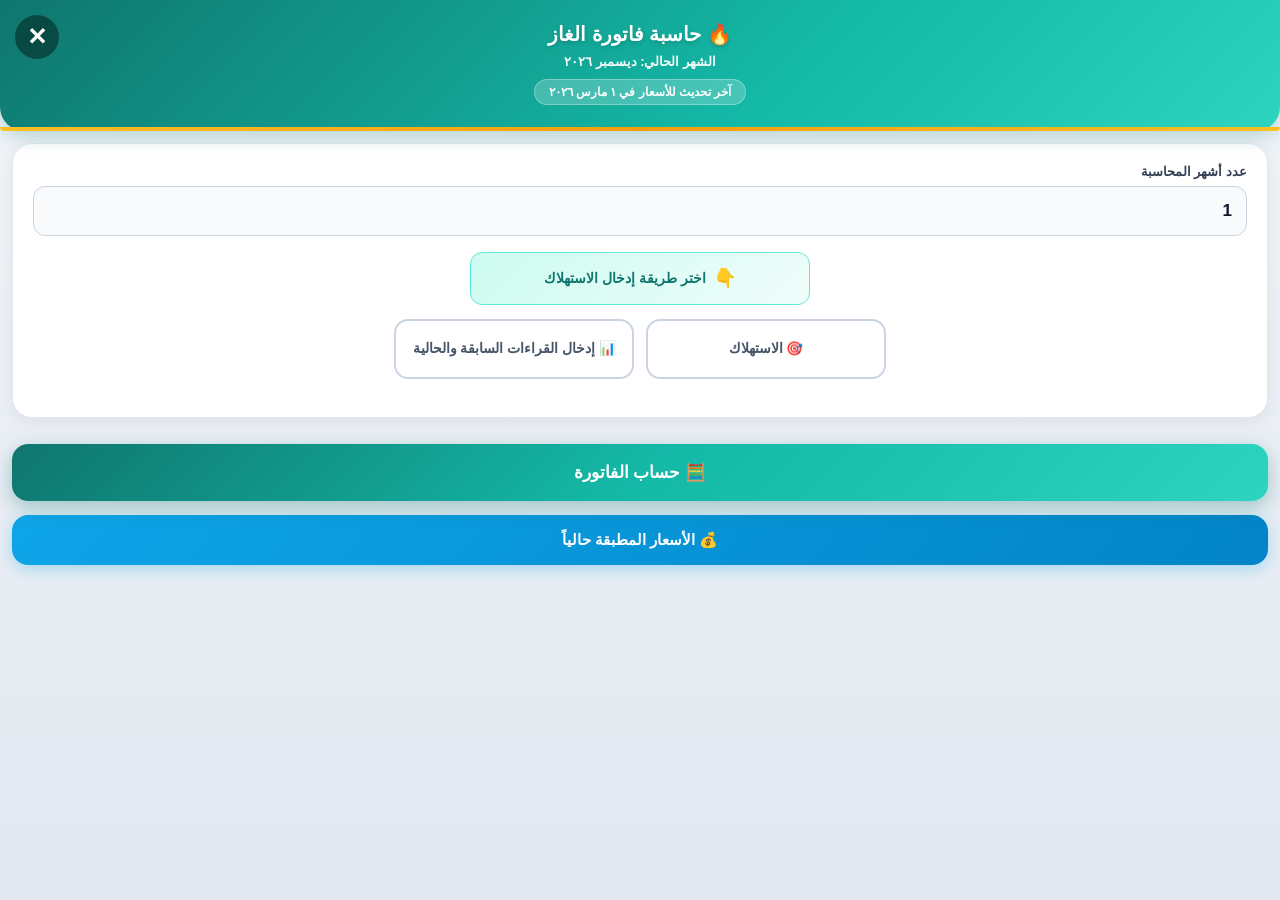
<file: gas_Calculator.html>
<!DOCTYPE html>
<html lang="ar" dir="rtl" id="appHtml">
<head>
<link rel="manifest" href="manifest.json">
<meta charset="UTF-8">
<meta name="viewport" content="width=device-width, initial-scale=1.0, user-scalable=no">
<meta name="theme-color" content="#0f766e">
<meta name="apple-mobile-web-app-capable" content="yes">
<meta name="apple-mobile-web-app-title" content="حاسبة الغاز">
<title id="appTitle">حاسبة فاتورة الغاز</title>
<style>
*{box-sizing:border-box;-webkit-tap-highlight-color:transparent}
html,body{margin:0;padding:0}
body{
  font-family:-apple-system,'Segoe UI',Tahoma,Roboto,sans-serif;
  background:linear-gradient(180deg,#f1f5f9 0%,#e2e8f0 100%);
  color:#0f172a;padding-bottom:30px;min-height:100vh;
  -webkit-font-smoothing:antialiased;
}

/* زر الإغلاق */
.close-btn {
  position: fixed;
  top: 15px;
  left: 15px; /* في اليسار لأن الاتجاه RTL، أو يمكنك تغييره لليمين */
  z-index: 9999;
  background: rgba(0, 0, 0, 0.4);
  color: #fff;
  border: none;
  border-radius: 50%;
  width: 44px;
  height: 44px;
  font-size: 24px;
  display: flex;
  align-items: center;
  justify-content: center;
  cursor: pointer;
  backdrop-filter: blur(4px);
  transition: background 0.2s;
}
.close-btn:active {
  background: rgba(0, 0, 0, 0.6);
  transform: scale(0.95);
}

header{
  background:linear-gradient(135deg,#0f766e 0%,#14b8a6 60%,#2dd4bf 100%);
  color:#fff;padding:22px 16px 26px;text-align:center;
  box-shadow:0 6px 20px rgba(15,118,110,.25);
  position:sticky;top:0;z-index:10;border-radius:0 0 24px 24px;
}
header::after{
  content:'';position:absolute;bottom:0;left:0;right:0;height:4px;
  background:linear-gradient(90deg,#fbbf24,#f59e0b,#fbbf24);
  border-radius:0 0 24px 24px;
}
header h1{margin:0;font-size:20px;font-weight:800;text-shadow:0 2px 4px rgba(0,0,0,.15)}
header .sub{margin-top:8px;font-size:13px;opacity:.95;font-weight:600}
header .updated{
  margin-top:10px;display:inline-block;background:rgba(255,255,255,.22);
  padding:5px 14px;border-radius:20px;font-size:11.5px;font-weight:600;
  border:1px solid rgba(255,255,255,.3);
}
.card{
  background:#fff;margin:12px;border-radius:20px;padding:20px;
  box-shadow:0 4px 16px rgba(0,0,0,.06);border:1px solid #e2e8f0;
}
label{display:block;font-size:13px;font-weight:700;margin-bottom:7px;color:#334155}
input{
  width:100%;padding:14px;border:1.5px solid #cbd5e1;border-radius:12px;
  font-size:17px;background:#f8fafc;margin-bottom:16px;font-family:inherit;
  font-weight:600;color:#0f172a;transition:all .2s;
}
input:focus{outline:none;border-color:#14b8a6;background:#fff;box-shadow:0 0 0 4px rgba(20,184,166,.12)}
input[type=number]::-webkit-outer-spin-button,
input[type=number]::-webkit-inner-spin-button{
  -webkit-appearance:none;
  margin:0;
}
input[type=number]{
  -moz-appearance:textfield;
  appearance:textfield;
}
button{
  width:100%;padding:16px;border:none;border-radius:14px;
  font-size:16px;font-weight:700;font-family:inherit;cursor:pointer;transition:.15s;
}
button:active{transform:scale(.97)}
.hidden{display:none!important}

/* ============================================================
   Input Mode Selector
============================================================ */
.mode-heading{
  font-size:14px;
  font-weight:800;
  color:#0f766e;
  margin:0 auto 14px auto;
  padding:12px 14px;
  background:linear-gradient(135deg,#ccfbf1,#f0fdfa);
  border:1.5px solid #5eead4;
  border-radius:12px;
  display:flex;
  align-items:center;
  justify-content:center;
  gap:8px;
  line-height:1.5;
  text-align:center;
  max-width:340px;
}
.mode-heading::before{
  content:'👇';
  font-size:18px;
  flex-shrink:0;
}
.mode-selector{
  display:flex;
  flex-direction:row;
  align-items:stretch;
  justify-content:center;
  gap:12px;
  margin-bottom:18px;
  flex-wrap:nowrap;
}
.mode-btn{
  flex:1 1 0;
  max-width:240px;
  padding:14px 12px;
  border:2px solid #cbd5e1;
  border-radius:14px;
  font-size:13.5px;
  font-weight:800;
  font-family:inherit;
  cursor:pointer;
  background:#fff;
  color:#475569;
  transition:all .25s;
  display:flex;
  align-items:center;
  justify-content:center;
  text-align:center;
  gap:6px;
  line-height:1.4;
  min-height:60px;
}
.mode-btn:hover{
  border-color:#14b8a6;
  background:#f0fdfa;
}
.mode-btn.active{
  background:linear-gradient(135deg,#0f766e,#14b8a6);
  color:#fff;
  border-color:#0f766e;
  box-shadow:0 4px 14px rgba(15,118,110,0.35);
  transform:translateY(-1px);
}
.mode-btn:active{transform:scale(.97)}

.input-box-container{
  margin-top:14px;
  padding:16px;
  background:linear-gradient(135deg,#f8fafc,#f1f5f9);
  border-radius:14px;
  border:1.5px solid #e2e8f0;
  animation:slideDown .3s ease-out;
}
@keyframes slideDown{
  from{opacity:0;transform:translateY(-10px);}
  to{opacity:1;transform:translateY(0);}
}

.consumption-result{
  background:linear-gradient(135deg,#ccfbf1,#99f6e4);
  border:1.5px solid #5eead4;
  border-radius:12px;
  padding:14px;
  margin-top:8px;
  text-align:center;
  color:#0f766e;
  font-weight:800;
  font-size:15px;
}
.consumption-result .value{
  font-size:22px;
  font-weight:800;
  direction:ltr;
  display:inline-block;
  margin-inline-start:6px;
}

/* زر حساب الفاتورة */
#calcBtn{
  width:calc(100% - 24px);
  margin:14px 12px;
  padding:18px;
  font-size:17px;
  font-weight:800;
  background:linear-gradient(135deg,#0f766e 0%,#14b8a6 50%,#2dd4bf 100%);
  color:#fff;
  border:none;
  border-radius:16px;
  cursor:pointer;
  box-shadow:0 6px 20px rgba(15,118,110,.35);
  transition:.15s;
  font-family:inherit;
}
#calcBtn:active{transform:scale(.97)}

/* زر الأسعار المطبقة حالياً */
#currentPricesBtn{
  width:calc(100% - 24px);
  margin:0 12px 14px;
  padding:16px;
  font-size:15px;
  font-weight:800;
  background:linear-gradient(135deg,#0ea5e9,#0284c7);
  color:#fff;
  border:none;
  border-radius:16px;
  cursor:pointer;
  box-shadow:0 4px 16px rgba(14,165,233,.3);
  transition:.15s;
  font-family:inherit;
  display:flex;
  align-items:center;
  justify-content:center;
  gap:8px;
}
#currentPricesBtn:active{transform:scale(.97)}

@media (max-width:600px){
  .mode-selector{gap:8px;}
  .mode-btn{font-size:12px;padding:10px 8px;min-height:56px;}
}

/* ============================================================
   Modals
============================================================ */
.modal-overlay{
  position:fixed;inset:0;background:rgba(15,23,42,.7);
  display:flex;align-items:center;justify-content:center;
  z-index:100;padding:20px;backdrop-filter:blur(6px);
}
.modal{
  background:#fff;border-radius:26px;width:100%;max-width:480px;
  overflow:hidden;box-shadow:0 25px 60px -12px rgba(0,0,0,0.4);
  animation:pop .3s cubic-bezier(0.16,1,0.3,1);
  max-height:90vh;display:flex;flex-direction:column;
}
@keyframes pop{from{transform:scale(.85);opacity:0}to{transform:scale(1);opacity:1}}
.modal-header{
  background:linear-gradient(135deg,#0f766e 0%,#14b8a6 60%,#2dd4bf 100%);
  color:#fff;padding:24px 22px;text-align:center;position:relative;
}
.modal-header::after{
  content:'';position:absolute;bottom:0;left:0;right:0;height:3px;
  background:linear-gradient(90deg,#fbbf24,#f59e0b,#fbbf24);
}
.modal-header .bill-title{
  font-size:13px;font-weight:700;background:rgba(255,255,255,0.22);
  padding:5px 14px;border-radius:12px;display:inline-block;margin-bottom:10px;
  border:1px solid rgba(255,255,255,.25);
}
.modal-header .label{font-size:12.5px;opacity:.92;margin-bottom:4px;font-weight:600}
.modal-header .total{
  font-size:46px;font-weight:800;letter-spacing:-1.5px;line-height:1;margin:8px 0;
  direction:ltr;unicode-bidi:embed;text-shadow:0 3px 8px rgba(0,0,0,.15);
}
.modal-header .total-words{
  font-size:12.5px;font-weight:700;background:rgba(255,255,255,0.22);
  padding:9px 15px;border-radius:12px;display:inline-block;margin-top:12px;
  max-width:100%;word-break:break-word;line-height:1.7;
  border:1px solid rgba(255,255,255,.25);white-space:pre-line;
}
.modal-body{padding:18px 20px;overflow-y:auto;flex:1;display:none;background:#f8fafc}
.modal-body.show{display:block}

/* ============================================================
   Summary Box - ملخص المدخلات
============================================================ */
.summary-box{
  background:linear-gradient(135deg,#ccfbf1,#f0fdfa);
  padding:14px;
  border-radius:14px;
  margin-bottom:16px;
  border:1.5px solid #5eead4;
}
.summary-box .sb-title{
  font-weight:800;
  color:#0f766e;
  font-size:13px;
  margin-bottom:10px;
  text-align:center;
}
.summary-box .sb-row{
  display:flex;
  justify-content:space-between;
  align-items:center;
  padding:7px 10px;
  background:#fff;
  border-radius:8px;
  margin-bottom:6px;
  border:1px solid #e2e8f0;
  font-size:13px;
}
.summary-box .sb-row:last-child{margin-bottom:0}
.summary-box .sb-row .sb-label{color:#334155;font-weight:700}
.summary-box .sb-row .sb-value{color:#0f766e;font-weight:800;direction:ltr}

.modal-body .avg-box{
  background:linear-gradient(135deg,#f1f5f9,#e2e8f0);padding:14px;
  border-radius:14px;margin-bottom:16px;font-size:13px;color:#334155;
  line-height:1.8;border:1px solid #cbd5e1;text-align:center;
}
.modal-body .avg-box div{margin-bottom:2px}
.modal-body .avg-box div.title{font-weight:800;color:#0f766e;margin-bottom:5px;font-size:13px}
.modal-body .avg-box div.result{font-weight:800;color:#0f766e;margin-top:6px;font-size:16px}
.custom-table{
  width:100%;border-collapse:collapse;background:#fff;border:1px solid #cbd5e1;
  border-radius:10px;overflow:hidden;margin-bottom:10px;font-size:11px;
  box-shadow:0 2px 6px rgba(0,0,0,.04);
}
.custom-table th{
  background:linear-gradient(135deg,#0f766e,#14b8a6);color:#fff;
  padding:9px 6px;text-align:center;font-weight:700;font-size:11px;
}
.custom-table td{
  padding:9px 6px;border-bottom:1px solid #e2e8f0;text-align:center;
  color:#334155;font-weight:500;
}
.custom-table tr:last-child td{border-bottom:none}
.custom-table .total-row td{
  background:linear-gradient(135deg,#ccfbf1,#99f6e4);font-weight:800;
  color:#0f766e;font-size:12.5px;border-top:2px solid #0f766e;
}
.warning{
  background:linear-gradient(135deg,#fef3c7,#fde68a);color:#92400e;
  padding:12px;border-radius:12px;font-size:12px;margin-top:14px;
  line-height:1.7;border:1px solid #fcd34d;font-weight:600;
}
.modal-footer{
  padding:14px 20px 20px;display:flex;flex-direction:column;gap:8px;
  background:#fff;border-top:1px solid #e2e8f0;
}
.btn-toggle-details{
  background:linear-gradient(135deg,#e0f2fe,#bae6fd);color:#0369a1;
  font-size:14px;padding:13px;border:1px solid #7dd3fc;font-weight:800;
  border-radius:12px;
}
.btn-close{background:linear-gradient(135deg,#334155,#1e293b);color:#fff;font-size:14px;padding:13px;font-weight:700;border-radius:12px}

/* أزرار نافذة الأسعار */
.prices-modal{
  background:#fff;border-radius:26px;width:100%;max-width:520px;
  overflow:hidden;box-shadow:0 25px 60px -12px rgba(0,0,0,0.4);
  animation:pop .3s cubic-bezier(0.16,1,0.3,1);
  max-height:90vh;display:flex;flex-direction:column;
}
.prices-modal-header{
  background:linear-gradient(135deg,#0ea5e9,#0284c7);
  color:#fff;padding:20px 22px;text-align:center;position:relative;
}
.prices-modal-header::after{
  content:'';position:absolute;bottom:0;left:0;right:0;height:3px;
  background:linear-gradient(90deg,#fbbf24,#f59e0b,#fbbf24);
}
.prices-modal-header .pm-title{font-size:16px;font-weight:800;margin:0}
.prices-modal-header .pm-sub{font-size:12px;opacity:.92;margin-top:5px;font-weight:600}
.prices-modal-body{
  padding:16px 18px;overflow-y:auto;flex:1;background:#f8fafc;
}
.prices-modal-footer{
  padding:14px 20px 18px;background:#fff;
  border-top:1px solid #e2e8f0;
}
</style>
</head>
<body>

<!-- زر الإغلاق / الرجوع -->
<button class="close-btn" onclick="closeCalculator()" title="رجوع">✕</button>

<header>
  <h1 id="hdrTitle">🔥 حاسبة فاتورة الغاز</h1>
  <div class="sub" id="currentMonth"></div>
  <div class="updated" id="updatedLabel">آخر تحديث للأسعار في —</div>
</header>

<div class="card">
  <label id="labelMonths">عدد أشهر المحاسبة</label>
  <input type="number" id="months" value="1" min="1" inputmode="numeric">

  <div class="mode-heading" id="labelInputMode">اختر طريقة إدخال الاستهلاك</div>

  <div class="mode-selector" id="modeSelector">
    <button type="button" class="mode-btn" id="modeDirectBtn" onclick="setInputMode('direct')">
      <span id="modeDirectLabel">🎯 الاستهلاك</span>
    </button>
    <button type="button" class="mode-btn" id="modeReadingsBtn" onclick="setInputMode('readings')">
      <span id="modeReadingsLabel">📊 إدخال القراءات السابقة والحالية</span>
    </button>
  </div>

  <div id="directModeBox" class="input-box-container hidden">
    <label id="labelConsumption">الاستهلاك (متر مكعب)</label>
    <input type="number" id="consumption" value="0" min="0" inputmode="decimal" step="any">
  </div>

  <div id="readingsModeBox" class="input-box-container hidden">
    <label id="labelPrevReading">القراءة السابقة</label>
    <input type="number" id="prevReading" value="0" min="0" inputmode="decimal" step="any">
    <label id="labelCurrReading">القراءة الحالية</label>
    <input type="number" id="currReading" value="0" min="0" inputmode="decimal" step="any">
    <div class="consumption-result" id="consumptionResult">
      <span id="consumptionResultLabel">الاستهلاك</span>:
      <span class="value" id="consumptionValue">0</span>
      <span style="font-size:14px;">m³</span>
    </div>
    <div id="readingError" class="msg" style="color:#b91c1c;min-height:0;"></div>
  </div>
</div>

<!-- زر حساب الفاتورة -->
<button id="calcBtn" onclick="performCalculation()">
  <span id="calcBtnLabel">🧮 حساب الفاتورة</span>
</button>

<!-- زر الأسعار المطبقة حالياً -->
<button id="currentPricesBtn" onclick="showCurrentPrices()">
  <span id="currentPricesBtnLabel">💰 الأسعار المطبقة حالياً</span>
</button>

<script>
/* ============================================================
   دالة الإغلاق والعودة للتطبيق
============================================================ */
function closeCalculator() {
  // إذا كانت الحاسبة مفتوحة داخل iframe في التطبيق
  if (window.parent && window.parent !== window) {
    // نحاول إغلاق النافذة المنبثقة (dialog) في التطبيق الأم
    try {
      window.parent.document.querySelectorAll('dialog.viewer').forEach(d => {
        d.close();
        d.remove();
      });
    } catch(e) {
      console.warn('Could not close parent dialog', e);
    }
  } else {
    // إذا كانت مفتوحة في نافذة مستقلة (متصفح)
    window.history.back();
    // أو يمكنك استخدام: window.close(); (لكن المتصفحات تمنع ذلك أحياناً)
  }
}

// دعم إيماءة السحب (Swipe) للرجوع
let touchStartX = 0;
let touchStartY = 0;

document.addEventListener('touchstart', e => {
  touchStartX = e.changedTouches[0].screenX;
  touchStartY = e.changedTouches[0].screenY;
}, { passive: true });

document.addEventListener('touchend', e => {
  const touchEndX = e.changedTouches[0].screenX;
  const touchEndY = e.changedTouches[0].screenY;
  const diffX = touchEndX - touchStartX;
  const diffY = touchEndY - touchStartY;

  // إذا كانت الحركة أفقية (يمين) وأكثر من 100 بكسل، والحركة الرأسية قليلة
  if (Math.abs(diffX) > 100 && Math.abs(diffY) < 50) {
    // في واجهة RTL، السحب لليمين يعني الرجوع
    if (diffX > 0) {
      closeCalculator();
    }
  }
}, { passive: true });

/* ============================================================
   المتغيرات العامة
============================================================ */
const STORAGE_KEY = 'gasBillPeriods_v22';
const FEES_KEY = 'gasBillFees_v22';

const DEFAULT_PERIODS = [
  { date:'2016-11-01', tiers:[{name:'الأولى',limit:30,price:0.75},{name:'الثانية',limit:60,price:1.50},{name:'الثالثة',limit:null,price:2.00}] },
  { date:'2017-07-01', tiers:[{name:'الأولى',limit:30,price:1.00},{name:'الثانية',limit:60,price:1.75},{name:'الثالثة',limit:null,price:2.50}] },
  { date:'2018-08-01', tiers:[{name:'الأولى',limit:30,price:1.75},{name:'الثانية',limit:60,price:2.50},{name:'الثالثة',limit:null,price:3.15}] },
  { date:'2019-07-01', tiers:[{name:'الأولى',limit:30,price:2.35},{name:'الثانية',limit:60,price:3.10},{name:'الثالثة',limit:null,price:3.60}] },
  { date:'2021-10-01', tiers:[{name:'الأولى',limit:30,price:2.50},{name:'الثانية',limit:60,price:3.25},{name:'الثالثة',limit:null,price:3.75}] },
  { date:'2024-09-01', tiers:[{name:'الأولى',limit:30,price:3.00},{name:'الثانية',limit:60,price:4.00},{name:'الثالثة',limit:null,price:5.00}] },
  { date:'2025-06-01', tiers:[{name:'الأولى',limit:30,price:4.00},{name:'الثانية',limit:60,price:5.00},{name:'الثالثة',limit:null,price:6.00}] },
  { date:'2025-10-01', tiers:[{name:'الأولى',limit:30,price:5.00},{name:'الثانية',limit:60,price:6.00},{name:'الثالثة',limit:null,price:9.00}] },
  { date:'2026-03-01', tiers:[{name:'الأولى',limit:30,price:6.00},{name:'الثانية',limit:60,price:8.00},{name:'الثالثة',limit:null,price:12.00}] }
];

let periods = [];
let fees = 18;
let inputMode = null;

/* ============================================================
   التخزين
============================================================ */
function loadPeriods(){
  try{
    const s = localStorage.getItem(STORAGE_KEY);
    if(s){
      const parsed = JSON.parse(s);
      if(Array.isArray(parsed) && parsed.length > 0) return parsed;
    }
  }catch(e){}
  return JSON.parse(JSON.stringify(DEFAULT_PERIODS));
}
function loadFees(){
  try{
    const v = localStorage.getItem(FEES_KEY);
    return v !== null ? Number(v) : 18;
  }catch(e){ return 18; }
}

/* ============================================================
   طريقة الإدخال
============================================================ */
function setInputMode(mode){
  inputMode = mode;
  const directBtn = document.getElementById('modeDirectBtn');
  const readingsBtn = document.getElementById('modeReadingsBtn');
  const directBox = document.getElementById('directModeBox');
  const readingsBox = document.getElementById('readingsModeBox');

  if (mode === 'readings'){
    readingsBtn.classList.add('active');
    directBtn.classList.remove('active');
    directBox.classList.add('hidden');
    readingsBox.classList.remove('hidden');
  } else {
    directBtn.classList.add('active');
    readingsBtn.classList.remove('active');
    readingsBox.classList.add('hidden');
    directBox.classList.remove('hidden');
  }
}

function updateConsumptionFromReadings(){
  const prev = Number(document.getElementById('prevReading').value) || 0;
  const curr = Number(document.getElementById('currReading').value) || 0;
  const diff = curr - prev;
  const valEl = document.getElementById('consumptionValue');
  const errEl = document.getElementById('readingError');

  if (diff < 0){
    valEl.textContent = '0';
    valEl.style.color = '#b91c1c';
    errEl.textContent = '⚠️ لا يجوز أن تكون القراءة الحالية أقل من القراءة السابقة';
  } else {
    valEl.textContent = smartFmt(diff);
    valEl.style.color = '#0f766e';
    errEl.textContent = '';
  }
}

/* ============================================================
   خريطة أسماء الشرائح
============================================================ */
const ArabicPeriodNames = ['', 'الأولى', 'الثانية', 'الثالثة', 'الرابعة', 'الخامسة', 'السادسة', 'السابعة', 'الثامنة', 'التاسعة', 'العاشرة'];

function getTierDisplayName(name){
  const n = parseInt(name);
  if (!isNaN(n) && n >= 1 && n <= 10) return ArabicPeriodNames[n];
  return name;
}

/* ============================================================
   أدوات التنسيق
============================================================ */
function smartFmt(val){
  const num = Number(val) || 0;
  if (Number.isInteger(num)) return num.toLocaleString('en-US');
  return num.toLocaleString('en-US', {minimumFractionDigits:1, maximumFractionDigits:2});
}
function parseDate(s){
  const parts = String(s).split('-');
  return { y: Number(parts[0])||2026, m: Number(parts[1])||1, d: Number(parts[2])||1 };
}
function mIdx(y,m){ return y*12+(m-1); }
function fmtDateAr(s){
  try{
    const {y,m,d} = parseDate(s);
    return new Date(y, m-1, d).toLocaleDateString('ar-EG',{day:'numeric',month:'long',year:'numeric'});
  }catch(e){ return s; }
}
function fmtMonthYear(y, m){
  const dt = new Date(y, m-1, 1);
  return dt.toLocaleDateString('ar-EG',{month:'long', year:'numeric'});
}

/* ============================================================
   تحويل الأرقام إلى كلمات عربية
============================================================ */
function numberToArabicWords(n){
  const num = Math.floor(Number(n) || 0);
  if (num === 0) return 'فقط صِفْرٌ\nجنيها مصريا فقط لاغير';

  const units = ['','مائة','مئتان','ثلاثمائة','أربعمائة','خمسمائة','ستمائة','سبعمائة','ثمانمائة','تسعمائة'];
  const tens  = ['','عشرة','عشرون','ثلاثون','أربعون','خمسون','ستون','سبعون','ثمانون','تسعون'];
  const teens = ['عشرة','أحد عشر','اثنا عشر','ثلاثة عشر','أربعة عشر','خمسة عشر','ستة عشر','سبعة عشر','ثمانية عشر','تسعة عشر'];
  const ones  = ['','واحد','اثنان','ثلاثة','أربعة','خمسة','ستة','سبعة','ثمانية','تسعة'];

  function less1000(val){
    if (val === 0) return '';
    let res = '';
    const h = Math.floor(val/100);
    const rem = val % 100;
    if (h > 0) res += units[h];
    if (rem > 0){
      if (res) res += ' و';
      if (rem < 10) res += ones[rem];
      else if (rem < 20) res += teens[rem-10];
      else{
        const t = Math.floor(rem/10);
        const o = rem % 10;
        if (o > 0) res += ones[o] + ' و';
        res += tens[t];
      }
    }
    return res;
  }
  function convert(val){
    if (val === 0) return '';
    if (val < 1000) return less1000(val);
    if (val < 1000000){
      const th = Math.floor(val/1000);
      const rem = val % 1000;
      let thStr = '';
      if (th === 1) thStr = 'ألف';
      else if (th === 2) thStr = 'ألفان';
      else if (th <= 10) thStr = less1000(th) + ' آلاف';
      else thStr = less1000(th) + ' ألفاً';
      if (rem > 0) thStr += ' و' + less1000(rem);
      return thStr;
    }
    return String(val);
  }
  return `فقط ${convert(num)}\nجنيها مصريا فقط لاغير`;
}

function getAmountInWords(amount){
  return numberToArabicWords(amount);
}

/* ============================================================
   حساب تكلفة شهر واحد
============================================================ */
function monthlyCostDetailed(cons, tiers){
  let rem = Number(cons) || 0;
  let cost = 0;
  let prev = 0;
  const tableRows = [];

  if (!Array.isArray(tiers)) return { cost:0, rows:[] };

  for (let i=0; i<tiers.length; i++){
    if (rem <= 0) break;
    const t = tiers[i];
    let cap;
    if (t.limit === null || t.limit === undefined || t.limit === '' || isNaN(t.limit)){
      cap = rem;
    } else {
      cap = Math.max(0, Number(t.limit) - prev);
    }
    const used = Math.min(rem, cap);
    const tierCost = used * (Number(t.price) || 0);
    cost += tierCost;
    if (used > 0){
      const displayName = getTierDisplayName(t.name);
      tableRows.push({
        tierName: `شريحة ${displayName}`,
        price: t.price,
        meters: used,
        total: tierCost
      });
    }
    rem -= used;
    if (t.limit !== null && t.limit !== undefined && t.limit !== '' && !isNaN(t.limit)){
      prev = Number(t.limit);
    }
  }
  return { cost, rows: tableRows };
}

/* ============================================================
   الحساب الرئيسي
============================================================ */
function calculateInternal(){
  if (inputMode === 'readings'){
    const prev = Number(document.getElementById('prevReading').value) || 0;
    const curr = Number(document.getElementById('currReading').value) || 0;
    if (curr < prev) return { error: 'reading_negative' };
  }

  if (!inputMode) return { error: 'no_mode' };

  const months = Number(document.getElementById('months').value) || 1;
  if (months < 1) return { error: 'months_invalid' };

  let cons = 0;
  let prevReading = 0;
  let currReading = 0;

  if (inputMode === 'readings'){
    prevReading = Number(document.getElementById('prevReading').value) || 0;
    currReading = Number(document.getElementById('currReading').value) || 0;
    cons = currReading - prevReading;
  } else {
    cons = Number(document.getElementById('consumption').value) || 0;
  }

  const avg = cons / months;
  const now = new Date();
  const targetDate = new Date(now.getFullYear(), now.getMonth() + 1, 1);
  const aEnd   = mIdx(targetDate.getFullYear(), targetDate.getMonth() + 1);
  const aStart = aEnd - months + 1;

  const endMonthName = targetDate.toLocaleDateString('ar-EG', {month:'long', year:'numeric'});
  const billPeriodText = `فاتورة شهر ${endMonthName}`;

  const sorted = [...periods].sort((a,b)=> a.date.localeCompare(b.date));

  let totalConsumptionCost = 0;
  const rows = [];
  let totalCovered = 0;

  for (let i=0; i<sorted.length; i++){
    const pDate = parseDate(sorted[i].date);
    const start = (i === 0) ? -Infinity : mIdx(pDate.y, pDate.m);
    const nextPDate = (i < sorted.length - 1) ? parseDate(sorted[i+1].date) : null;
    const end = nextPDate === null ? Infinity : mIdx(nextPDate.y, nextPDate.m) - 1;

    const s = Math.max(start, aStart);
    const e = Math.min(end, aEnd);
    const overlap = Math.max(0, e - s + 1);
    if (overlap === 0) continue;

    const res = monthlyCostDetailed(avg, sorted[i].tiers);
    const sub = overlap * res.cost;
    totalConsumptionCost += sub;
    totalCovered += overlap;

    const startYear = Math.floor(s/12);
    const startMonth = (s % 12) + 1;
    const fromText = fmtMonthYear(startYear, startMonth);

    const endYear = Math.floor(e/12);
    const endMonth = (e % 12) + 1;
    const toText = fmtMonthYear(endYear, endMonth);

    rows.push({
      fromText, toText,
      months: overlap,
      monthlyCost: res.cost,
      subtotal: sub,
      tierRows: res.rows,
      avg: avg
    });
  }

  const exactGrandTotal = totalConsumptionCost + fees;
  const grandTotal = Math.round(exactGrandTotal);
  const grandTotalWords = getAmountInWords(grandTotal);

  return {
    months, cons, fees, avg, rows,
    inputMode,
    prevReading, currReading,
    totalConsumptionCost, grandTotal, exactGrandTotal,
    totalCovered, billPeriodText, grandTotalWords
  };
}

/* ============================================================
   حساب الفاتورة عند الضغط على الزر
============================================================ */
function performCalculation(){
  if (!inputMode){
    alert('⚠️ يرجى اختيار طريقة إدخال الاستهلاك أولاً');
    return;
  }

  if (inputMode === 'readings'){
    const prev = Number(document.getElementById('prevReading').value) || 0;
    const curr = Number(document.getElementById('currReading').value) || 0;
    if (curr < prev){
      alert('⚠️ لا يجوز أن تكون القراءة الحالية أقل من القراءة السابقة');
      return;
    }
  }

  const r = calculateInternal();
  if (r.error){
    alert('⚠️ بيانات غير صحيحة');
    return;
  }

  showResult(r);
}

/* ============================================================
   عرض الأسعار المطبقة حالياً
============================================================ */
function showCurrentPrices(){
  const sorted = [...periods].sort((a,b)=> a.date.localeCompare(b.date));
  if (!sorted.length) return;

  const latest = sorted[sorted.length - 1];
  const startDate = parseDate(latest.date);
  const startText = fmtMonthYear(startDate.y, startDate.m);

  let tableRows = '';
  latest.tiers.forEach(t=>{
    const displayName = getTierDisplayName(t.name);
    const tierLabel = `شريحة ${displayName}`;
    const limitDisplay = (t.limit === null || t.limit === undefined || t.limit === '') ? '∞' : smartFmt(t.limit);
    tableRows += `
      <tr>
        <td>${tierLabel}</td>
        <td style="direction:ltr;">${limitDisplay}</td>
        <td style="direction:ltr;">${smartFmt(t.price)}</td>
      </tr>`;
  });

  const html = `
    <div class="modal-overlay" id="pricesModal">
      <div class="prices-modal">
        <div class="prices-modal-header">
          <div class="pm-title">💰 الأسعار المطبقة حالياً</div>
          <div class="pm-sub">📅 سارية من ${startText}</div>
        </div>
        <div class="prices-modal-body">
          <table class="custom-table">
            <thead>
              <tr>
                <th>الشريحة</th>
                <th>الأمتار</th>
                <th>السعر</th>
              </tr>
            </thead>
            <tbody>${tableRows}</tbody>
          </table>
          <div style="margin-top:14px;padding:12px;background:#ccfbf1;border-radius:10px;text-align:center;font-weight:800;color:#0f766e;font-size:13.5px;border:1px solid #5eead4;">
            الرسوم: ${smartFmt(fees)} ج.م
          </div>
        </div>
        <div class="prices-modal-footer">
          <button class="btn-close" id="closePricesModal" style="width:100%;">إغلاق</button>
        </div>
      </div>
    </div>`;

  const div = document.createElement('div');
  div.innerHTML = html;
  document.body.appendChild(div.firstElementChild);

  document.getElementById('closePricesModal').onclick = ()=>{
    document.getElementById('pricesModal').remove();
  };
  document.getElementById('pricesModal').addEventListener('click', e=>{
    if (e.target.id === 'pricesModal') e.target.remove();
  });
}

/* ============================================================
   عرض النتيجة
============================================================ */
function showResult(r){
  const isSinglePeriod = (r.rows.length === 1);
  const isSingleMonth = (r.months === 1);

  let inputsRowsHtml = '';
  if (r.inputMode === 'readings'){
    inputsRowsHtml = `
      <div class="sb-row">
        <span class="sb-label">عدد أشهر المحاسبة</span>
        <span class="sb-value">${r.months}</span>
      </div>
      <div class="sb-row">
        <span class="sb-label">القراءة السابقة</span>
        <span class="sb-value">${smartFmt(r.prevReading)}</span>
      </div>
      <div class="sb-row">
        <span class="sb-label">القراءة الحالية</span>
        <span class="sb-value">${smartFmt(r.currReading)}</span>
      </div>
      <div class="sb-row">
        <span class="sb-label">الاستهلاك</span>
        <span class="sb-value">${smartFmt(r.cons)} m³</span>
      </div>
    `;
  } else {
    inputsRowsHtml = `
      <div class="sb-row">
        <span class="sb-label">عدد أشهر المحاسبة</span>
        <span class="sb-value">${r.months}</span>
      </div>
      <div class="sb-row">
        <span class="sb-label">الاستهلاك</span>
        <span class="sb-value">${smartFmt(r.cons)} m³</span>
      </div>
    `;
  }

  const summaryHtml = `
    <div class="summary-box">
      <div class="sb-title">📋 البيانات المُدخَلة</div>
      ${inputsRowsHtml}
    </div>`;

  let detailsHtml = '';

  if (!isSinglePeriod){
    detailsHtml += `
      <div style="background:#fef3c7;color:#92400e;font-weight:700;font-size:12px;padding:8px 12px;border-radius:8px;text-align:center;margin-bottom:12px;">
        ⚠️ كل فترة زمنية محسوبة طبقا للأسعار المقررة لتلك الفترة
      </div>`;
  }

  r.rows.forEach((row, idx)=>{
    let periodLabel = '';
    if (!isSinglePeriod){
      const arabicNumName = ArabicPeriodNames[idx + 1] || (idx + 1);
      periodLabel = `الفترة ${arabicNumName}:`;
    }

    let tableRowsHtml = '';
    row.tierRows.forEach(tr=>{
      tableRowsHtml += `
        <tr>
          <td>${tr.tierName}</td>
          <td style="direction:ltr;">${smartFmt(tr.meters)}</td>
          <td style="direction:ltr;">${smartFmt(tr.price)}</td>
          <td style="direction:ltr;">${smartFmt(tr.total)}</td>
        </tr>`;
    });

    detailsHtml += `
      <div style="background:#f8fafc;padding:12px;border-radius:12px;margin-bottom:12px;border:1px solid #e2e8f0;">
        <div class="period-header-row" style="display:flex;justify-content:space-between;align-items:center;font-weight:800;font-size:13px;color:#0f766e;margin-bottom:8px;">
          <span>${periodLabel}</span>
          <span>أشهر المحاسبة ${row.months}</span>
        </div>
        ${!isSinglePeriod ? `
          <div style="font-size:12px;color:#334155;margin:8px 0;font-weight:600;text-align:center;">
            من شهر ${row.fromText} إلى شهر ${row.toText}
          </div>` : ''}
        <table class="custom-table">
          <thead>
            <tr>
              <th>الشريحة</th>
              <th>الأمتار</th>
              <th>السعر</th>
              <th>الإجمالي</th>
            </tr>
          </thead>
          <tbody>${tableRowsHtml}</tbody>
        </table>
        ${!isSingleMonth ? `
          <div style="font-size:12px;color:#0f766e;font-weight:700;text-align:left;background:#fff;padding:8px;border-radius:6px;border:1px solid #cbd5e1;display:flex;justify-content:space-between;align-items:center;margin-top:6px;">
            <span>مبلغ الاستهلاك لشهر واحد فقط</span>
            <span style="direction:ltr;font-size:13px;">${smartFmt(row.monthlyCost)} ج.م</span>
          </div>` : ''}
      </div>`;
  });

  if (!isSingleMonth){
    detailsHtml += `
      <div style="background:#ccfbf1;color:#0f766e;font-weight:700;font-size:13px;padding:8px 12px;border-radius:8px;text-align:center;margin:12px 0 10px;">
        حساب الفاتورة الإجمالية
      </div>
      <table class="custom-table">
        <thead>
          <tr>
            ${!isSinglePeriod ? `<th>الفترة</th>` : ''}
            <th>الشهور</th>
            <th>تكلفة الشهر</th>
            <th>الإجمالي</th>
          </tr>
        </thead>
        <tbody>`;

    r.rows.forEach((row, idx)=>{
      const periodLabel = `الفترة ${ArabicPeriodNames[idx+1] || (idx+1)}`;
      detailsHtml += `
        <tr>
          ${!isSinglePeriod ? `<td>${periodLabel}</td>` : ''}
          <td>${row.months}</td>
          <td style="direction:ltr;">${smartFmt(row.monthlyCost)}</td>
          <td style="direction:ltr;">${smartFmt(row.subtotal)}</td>
        </tr>`;
    });

    detailsHtml += `
          <tr>
            <td colspan="${!isSinglePeriod ? '3' : '2'}" style="text-align:right;font-weight:700;">الرسوم</td>
            <td style="direction:ltr;">${smartFmt(r.fees)}</td>
          </tr>
          <tr class="total-row">
            <td colspan="${!isSinglePeriod ? '3' : '2'}" style="text-align:right;">الإجمالي</td>
            <td style="direction:ltr;text-align:center;">${smartFmt(r.grandTotal)} ج.م</td>
          </tr>
        </tbody>
      </table>`;
  } else {
    detailsHtml += `
      <table class="custom-table" style="margin-top:12px;">
        <tbody>
          <tr>
            <td style="text-align:right;font-weight:700;">تكلفة الاستهلاك</td>
            <td style="direction:ltr;text-align:left;width:120px;font-weight:700;">${smartFmt(r.totalConsumptionCost)} ج.م</td>
          </tr>
          <tr>
            <td style="text-align:right;font-weight:700;">الرسوم</td>
            <td style="direction:ltr;text-align:left;font-weight:700;">${smartFmt(r.fees)} ج.م</td>
          </tr>
          <tr class="total-row">
            <td style="text-align:right;">إجمالى الفاتورة</td>
            <td style="direction:ltr;text-align:left;">${smartFmt(r.grandTotal)} ج.م</td>
          </tr>
        </tbody>
      </table>`;
  }

  let warning = '';
  if (r.totalCovered !== r.months){
    warning = `<div class="warning">⚠️ الأشهر المُغطاة لا تساوي عدد أشهر المحاسبة.</div>`;
  }

  let avgBoxHtml = '';
  if (!isSingleMonth){
    avgBoxHtml = `
      <div class="avg-box">
        <div class="title">متوسط الاستهلاك الشهرى</div>
        <div>الاستهلاك / أشهر المحاسبة</div>
        <div>${smartFmt(r.cons)} ÷ ${r.months}</div>
        <div class="result">${smartFmt(r.avg)} m³</div>
      </div>`;
  }

  const html = `
    <div class="modal-overlay" id="resultModal">
      <div class="modal">
        <div class="modal-header">
          <div class="bill-title">📅 ${r.billPeriodText}</div>
          <div class="label">إجمالي الفاتورة</div>
          <div class="total">${smartFmt(r.grandTotal)}</div>
          <div class="total-words">${r.grandTotalWords}</div>
        </div>
        <div class="modal-body show" id="modalDetailsBody" style="padding-top:16px;">
          ${summaryHtml}
          <div id="detailsWrapper" style="display:none;">
            ${avgBoxHtml}
            ${detailsHtml}
            ${warning}
          </div>
        </div>
        <div class="modal-footer">
          <button class="btn-toggle-details" id="toggleDetailsBtn" onclick="toggleResultDetails()">
            📋 عرض التفاصيل الكاملة
          </button>
          <button class="btn-close" id="closeModal">إغلاق</button>
        </div>
      </div>
    </div>`;

  const div = document.createElement('div');
  div.innerHTML = html;
  document.body.appendChild(div.firstElementChild);

  document.getElementById('closeModal').onclick = ()=>{
    document.getElementById('resultModal').remove();
  };
  document.getElementById('resultModal').addEventListener('click', e=>{
    if (e.target.id === 'resultModal') e.target.remove();
  });
}

/* ============================================================
   تبديل عرض التفاصيل داخل نافذة النتيجة
============================================================ */
function toggleResultDetails(){
  const wrapper = document.getElementById('detailsWrapper');
  const btn = document.getElementById('toggleDetailsBtn');
  if (!wrapper || !btn) return;

  const isHidden = (wrapper.style.display === 'none');
  if (isHidden){
    wrapper.style.display = 'block';
    btn.textContent = '🔼 إخفاء التفاصيل';
  } else {
    wrapper.style.display = 'none';
    btn.textContent = '📋 عرض التفاصيل الكاملة';
  }
}

/* ============================================================
   تحديث الرأس
============================================================ */
function updateHeader(){
  const now = new Date();
  const monthName = now.toLocaleDateString('ar-EG', {month:'long', year:'numeric'});
  document.getElementById('currentMonth').textContent = `الشهر الحالي: ${monthName}`;

  const sorted = [...periods].sort((a,b)=> b.date.localeCompare(a.date));
  if (sorted.length){
    document.getElementById('updatedLabel').textContent = `آخر تحديث للأسعار في ${fmtDateAr(sorted[0].date)}`;
  }
}

/* ============================================================
   ربط الأحداث
============================================================ */
['months', 'consumption', 'prevReading', 'currReading'].forEach(id=>{
  const el = document.getElementById(id);
  if (el){
    el.addEventListener('input', function(){
      if (id === 'prevReading' || id === 'currReading') updateConsumptionFromReadings();
    });
  }
});

/* ============================================================
   التشغيل الأولي
============================================================ */
(function init(){
  periods = loadPeriods();
  fees = loadFees();
  updateHeader();
  inputMode = null;
})();
</script>
</body>
</html>
</file>
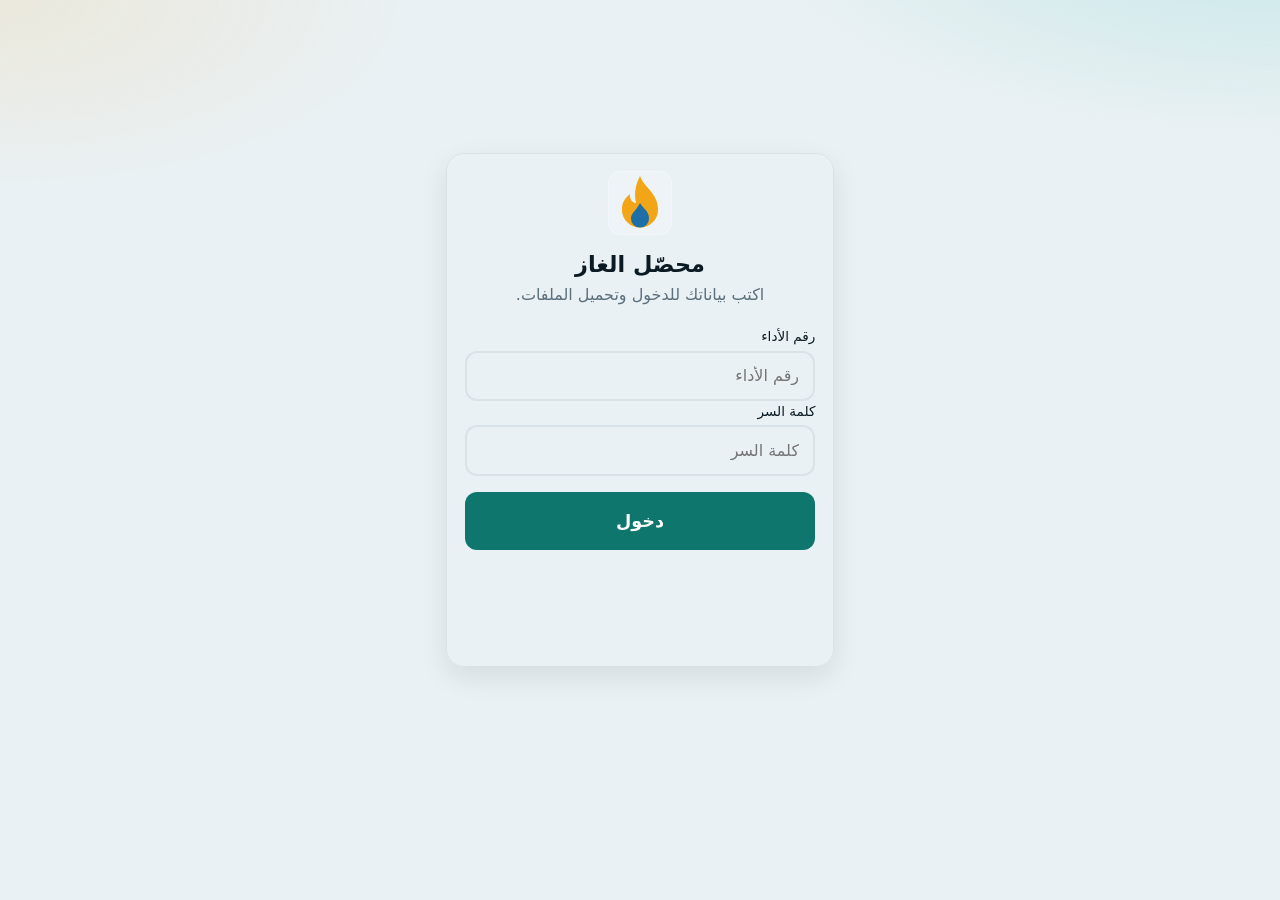
<file: login.html>
<!DOCTYPE html>
<html lang="ar" dir="rtl">
<head>
<meta charset="utf-8">
<meta name="viewport" content="width=device-width,initial-scale=1,viewport-fit=cover">
<meta name="theme-color" content="#0f766e">
<link rel="manifest" href="manifest.json">
<link rel="icon" href="icons/icon-192.png">
<title>تسجيل الدخول · محصّل الغاز</title>
<link rel="stylesheet" href="css/base.css">
<link rel="stylesheet" href="css/components.css">
<link rel="stylesheet" href="css/collector.css">
<style>
  body {
    display: grid;
    place-items: center;
    min-height: 100vh;
    padding: 1rem;
    background: var(--bg);
  }
  .login-card {
    max-width: 420px;
    width: 100%;
  }
  .login-card h1 {
    text-align: center;
    font-size: 1.4rem;
    margin-bottom: .3rem;
    color: var(--tx);
  }
  .login-card .sub {
    text-align: center;
    color: var(--mu);
    margin-bottom: 1.2rem;
  }
  .login-card .logo {
    display: block;
    margin: 0 auto 1rem;
    width: 64px;
    height: 64px;
  }
  .login-btn {
    width: 100%;
    padding: 1rem;
    font-size: 1.1rem;
    font-weight: 800;
    background: #0f766e;
    color: #fff;
    border: 0;
    border-radius: 12px;
    cursor: pointer;
    transition: background .2s;
    min-height: 50px;
  }
  .login-btn:hover { background: #14b8a6; }
  .login-btn:disabled { opacity: .5; cursor: not-allowed; }
  .msg-error { color: #dc2626; font-weight: 700; text-align: center; margin-top: .8rem; font-size: .9rem; min-height: 20px; }
  .msg-warn { color: #f59e0b; font-weight: 700; text-align: center; margin-top: .8rem; font-size: .85rem; min-height: 20px; }
  .msg-info { color: #0f766e; font-weight: 700; text-align: center; margin-top: .8rem; font-size: .9rem; min-height: 20px; }
  .field input { color: var(--ink) !important; }
</style>
</head>
<body>

<main class="login-card">
  <section class="card">
    <svg class="logo" viewBox="0 0 48 48" aria-hidden="true">
      <path d="M24 3c3 9 14 13 14 26a14 14 0 0 1-28 0c0-6 3-9 6-12 0 5 3 7 5 7-2-8 0-15 3-21z" fill="#f2a516"/>
      <path d="M24 24c2 4 7 6 7 12a7 7 0 0 1-14 0c0-4 4-6 7-12z" fill="#1e6fa8"/>
    </svg>
    <h1>محصّل الغاز</h1>
    <p class="sub">اكتب بياناتك للدخول وتحميل الملفات.</p>
    <div class="stack">
      <label class="field"><span>رقم الأداء</span><input id="no" inputmode="numeric" autocomplete="off" placeholder="رقم الأداء"></label>
      <label class="field"><span>كلمة السر</span><input id="pw" type="password" autocomplete="off" placeholder="كلمة السر"></label>
    </div>
    <div class="actions" style="margin-top:1rem">
      <button class="login-btn" id="go" type="button">دخول</button>
    </div>
    <p class="msg-error" id="msg"></p>
    <p class="msg-warn" id="warn"></p>
    <p class="msg-info" id="info"></p>
  </section>
</main>
<script type="module">
import {login} from './js/collector/unlock.js';
import {loadFiles} from './js/collector/fileLoader.js';
import {isOn,enable,supported} from './js/collector/lock.js';

const $ = id => document.getElementById(id);
$('no').value = localStorage.getItem('lastNo') || '';

async function tryEnableLock(){
  try{
    if(await isOn()) return;
    if(!(await supported())) return;
    if(confirm('هل تريد تفعيل فتح التطبيق ببصمة أو نقش أو كلمة مرور الجهاز؟')){
      await enable();
      alert('تم تفعيل القفل.');
    }
  }catch(e){ console.warn(e); }
}

$('go').onclick = async () => {
  const b = $('go'), m = $('msg'), w = $('warn'), info = $('info');
  m.textContent = ''; w.textContent = ''; info.textContent = '';
  b.disabled = true;
  m.textContent = 'جارٍ التحقق…';
  
  const noValue = $('no').value.trim();
  const pwValue = $('pw').value.trim();
  
  if (!noValue) {
    m.textContent = '✕ اكتب رقم الأداء';
    b.disabled = false;
    return;
  }
  if (!pwValue) {
    m.textContent = '✕ اكتب كلمة السر';
    b.disabled = false;
    return;
  }
  
  info.textContent = `جارٍ الاتصال بـ keys.bin…`;
  
  try {
    const a = await login(noValue, pwValue);
    info.textContent = `تم التحقق من الرقم ${a.no}`;
    localStorage.setItem('lastNo', a.no);
    
    if (!a.name || a.name === 'محصّل') {
      w.textContent = 'تنبيه: لم يتم العثور على اسمك في السجلات. يرجى التواصل مع الأدمن.';
    }
    
    info.textContent = `جارٍ تحميل الملفات…`;
    const n = await loadFiles(a, t => info.textContent = t);
    info.textContent = `تم تحميل ${n} عميل. جارٍ الدخول…`;
    
    await tryEnableLock();
    location.replace('index.html');
  } catch(e) {
    m.textContent = '✕ ' + e.message;
    console.error('Login error:', e);
  }
  b.disabled = false;
};
</script>
</body>
</html>
</file>
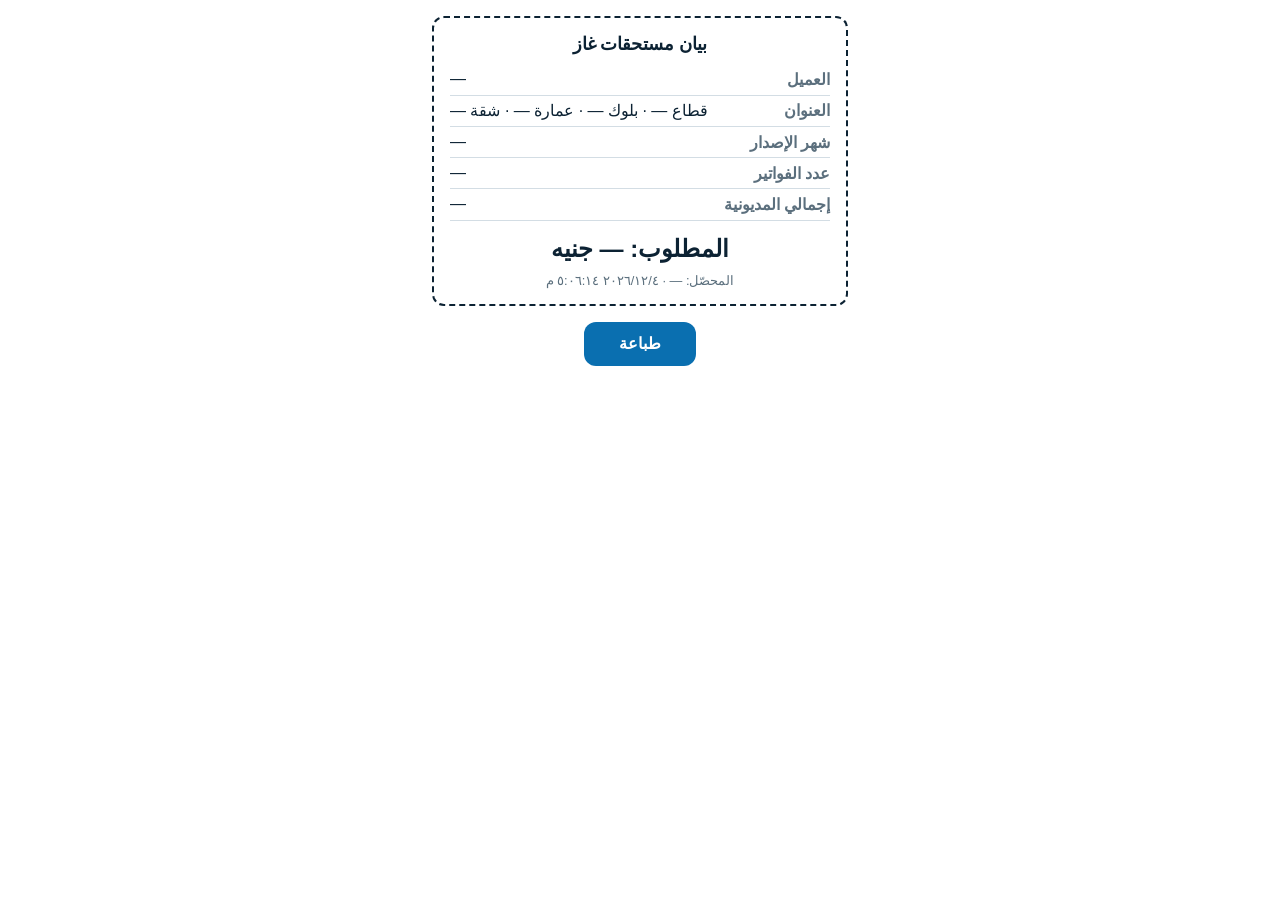
<file: pages/print.html>
<!DOCTYPE html><html lang="ar" dir="rtl"><head><meta charset="utf-8"><meta name="viewport" content="width=device-width,initial-scale=1"><title>بيان المستحقات</title>
<style>body{font-family:'Segoe UI',Tahoma,sans-serif;margin:0;padding:1rem;color:#0c2233;background:#fff}.r{max-width:380px;margin:auto;border:2px dashed #0c2233;border-radius:12px;padding:1rem}h1{font-size:1.1rem;text-align:center;margin:0 0 .6rem}.row{display:flex;justify-content:space-between;gap:1rem;padding:.35rem 0;border-bottom:1px solid #d3dde4}.row b{font-weight:600;color:#5b6f7d}.big{font-size:1.5rem;font-weight:800;text-align:center;margin:.9rem 0 .2rem}.foot{text-align:center;color:#5b6f7d;font-size:.8rem;margin-top:.6rem}button{display:block;margin:1rem auto;padding:.8rem 2.2rem;font:inherit;font-weight:700;background:#0a6fb0;color:#fff;border:0;border-radius:12px;cursor:pointer}@media print{button{display:none}body{padding:0}}</style></head><body>
<div class="r" id="r"></div><button onclick="print()">طباعة</button>
<script>
const p=new URLSearchParams(location.search),g=k=>p.get(k)||'—',box=document.getElementById('r');
const add=(l,v)=>{const d=document.createElement('div');d.className='row';const a=document.createElement('b'),b=document.createElement('span');a.textContent=l;b.textContent=v;d.append(a,b);box.append(d);};
const h=document.createElement('h1');h.textContent='بيان مستحقات غاز';box.append(h);
add('العميل',g('n'));add('العنوان',`قطاع ${g('s')} · بلوك ${g('b')} · عمارة ${g('d')} · شقة ${g('a')}`);add('شهر الإصدار',g('m'));add('عدد الفواتير',g('c'));add('إجمالي المديونية',g('v'));
if(+p.get('r'))add('رصيد مقدم',g('r'));
const big=document.createElement('div');big.className='big';big.textContent=`المطلوب: ${g('q')} جنيه`;box.append(big);
const f=document.createElement('div');f.className='foot';f.textContent=`المحصّل: ${g('u')} · ${new Date().toLocaleString('ar-EG')}`;box.append(f);
</script></body></html>
</file>
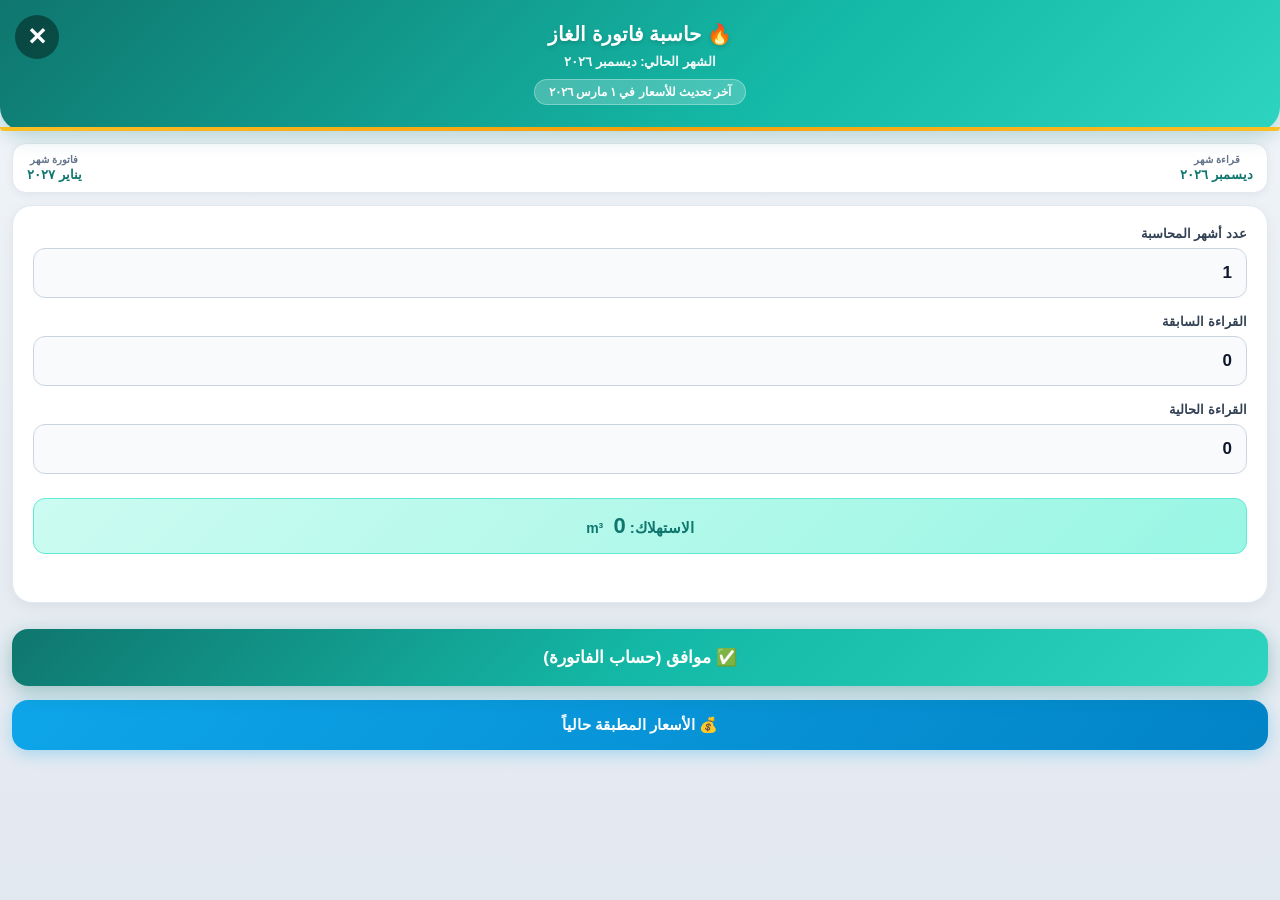
<file: pages/reading.html>
<!DOCTYPE html>
<html lang="ar" dir="rtl" id="appHtml">
<head>
<link rel="manifest" href="manifest.json">
<meta charset="UTF-8">
<meta name="viewport" content="width=device-width, initial-scale=1.0, user-scalable=no">
<meta name="theme-color" content="#0f766e">
<meta name="apple-mobile-web-app-capable" content="yes">
<meta name="apple-mobile-web-app-title" content="حاسبة الغاز">
<title id="appTitle">حاسبة فاتورة الغاز</title>
<style>
*{box-sizing:border-box;-webkit-tap-highlight-color:transparent}
html,body{margin:0;padding:0}
body{
  font-family:-apple-system,'Segoe UI',Tahoma,Roboto,sans-serif;
  background:linear-gradient(180deg,#f1f5f9 0%,#e2e8f0 100%);
  color:#0f172a;padding-bottom:30px;min-height:100vh;
  -webkit-font-smoothing:antialiased;
}

/* زر الإغلاق */
.close-btn {
  position: fixed;
  top: 15px;
  left: 15px;
  z-index: 9999;
  background: rgba(0, 0, 0, 0.4);
  color: #fff;
  border: none;
  border-radius: 50%;
  width: 44px;
  height: 44px;
  font-size: 24px;
  display: flex;
  align-items: center;
  justify-content: center;
  cursor: pointer;
  backdrop-filter: blur(4px);
  transition: background 0.2s;
}
.close-btn:active {
  background: rgba(0, 0, 0, 0.6);
  transform: scale(0.95);
}

header{
  background:linear-gradient(135deg,#0f766e 0%,#14b8a6 60%,#2dd4bf 100%);
  color:#fff;padding:22px 16px 26px;text-align:center;
  box-shadow:0 6px 20px rgba(15,118,110,.25);
  position:sticky;top:0;z-index:10;border-radius:0 0 24px 24px;
}
header::after{
  content:'';position:absolute;bottom:0;left:0;right:0;height:4px;
  background:linear-gradient(90deg,#fbbf24,#f59e0b,#fbbf24);
  border-radius:0 0 24px 24px;
}
header h1{margin:0;font-size:20px;font-weight:800;text-shadow:0 2px 4px rgba(0,0,0,.15)}
header .sub{margin-top:8px;font-size:13px;opacity:.95;font-weight:600}
header .updated{
  margin-top:10px;display:inline-block;background:rgba(255,255,255,.22);
  padding:5px 14px;border-radius:20px;font-size:11.5px;font-weight:600;
  border:1px solid rgba(255,255,255,.3);
}

/* الشريط العلوي الصغير */
.months-bar {
  display: flex;
  justify-content: space-between;
  background: #fff;
  margin: 12px;
  padding: 10px 14px;
  border-radius: 14px;
  box-shadow: 0 2px 8px rgba(0,0,0,0.06);
  border: 1.5px solid #e2e8f0;
  font-size: 13px;
  font-weight: 700;
  color: #0f766e;
}
.months-bar .bar-item {
  display: flex;
  flex-direction: column;
  align-items: center;
  gap: 2px;
}
.months-bar .bar-item small {
  font-size: 10px;
  color: #64748b;
  font-weight: 600;
}

.card{
  background:#fff;margin:12px;border-radius:20px;padding:20px;
  box-shadow:0 4px 16px rgba(0,0,0,.06);border:1px solid #e2e8f0;
}
label{display:block;font-size:13px;font-weight:700;margin-bottom:7px;color:#334155}
input{
  width:100%;padding:14px;border:1.5px solid #cbd5e1;border-radius:12px;
  font-size:17px;background:#f8fafc;margin-bottom:16px;font-family:inherit;
  font-weight:600;color:#0f172a;transition:all .2s;
}
input:focus{outline:none;border-color:#14b8a6;background:#fff;box-shadow:0 0 0 4px rgba(20,184,166,.12)}
input[type=number]::-webkit-outer-spin-button,
input[type=number]::-webkit-inner-spin-button{
  -webkit-appearance:none;
  margin:0;
}
input[type=number]{
  -moz-appearance:textfield;
  appearance:textfield;
}
button{
  width:100%;padding:16px;border:none;border-radius:14px;
  font-size:16px;font-weight:700;font-family:inherit;cursor:pointer;transition:.15s;
}
button:active{transform:scale(.97)}
.hidden{display:none!important}

.consumption-result{
  background:linear-gradient(135deg,#ccfbf1,#99f6e4);
  border:1.5px solid #5eead4;
  border-radius:12px;
  padding:14px;
  margin-top:8px;
  text-align:center;
  color:#0f766e;
  font-weight:800;
  font-size:15px;
}
.consumption-result .value{
  font-size:22px;
  font-weight:800;
  direction:ltr;
  display:inline-block;
  margin-inline-start:6px;
}

/* زر الحساب */
#calcBtn{
  width:calc(100% - 24px);
  margin:14px 12px;
  padding:18px;
  font-size:17px;
  font-weight:800;
  background:linear-gradient(135deg,#0f766e 0%,#14b8a6 50%,#2dd4bf 100%);
  color:#fff;
  border:none;
  border-radius:16px;
  cursor:pointer;
  box-shadow:0 6px 20px rgba(15,118,110,.35);
  transition:.15s;
  font-family:inherit;
}
#calcBtn:active{transform:scale(.97)}

/* زر الأسعار المطبقة حالياً */
#currentPricesBtn{
  width:calc(100% - 24px);
  margin:0 12px 14px;
  padding:16px;
  font-size:15px;
  font-weight:800;
  background:linear-gradient(135deg,#0ea5e9,#0284c7);
  color:#fff;
  border:none;
  border-radius:16px;
  cursor:pointer;
  box-shadow:0 4px 16px rgba(14,165,233,.3);
  transition:.15s;
  font-family:inherit;
  display:flex;
  align-items:center;
  justify-content:center;
  gap:8px;
}
#currentPricesBtn:active{transform:scale(.97)}

/* ============================================================
   Modals
============================================================ */
.modal-overlay{
  position:fixed;inset:0;background:rgba(15,23,42,.7);
  display:flex;align-items:center;justify-content:center;
  z-index:100;padding:20px;backdrop-filter:blur(6px);
}
.modal{
  background:#fff;border-radius:26px;width:100%;max-width:480px;
  overflow:hidden;box-shadow:0 25px 60px -12px rgba(0,0,0,0.4);
  animation:pop .3s cubic-bezier(0.16,1,0.3,1);
  max-height:90vh;display:flex;flex-direction:column;
}
@keyframes pop{from{transform:scale(.85);opacity:0}to{transform:scale(1);opacity:1}}
.modal-header{
  background:linear-gradient(135deg,#0f766e 0%,#14b8a6 60%,#2dd4bf 100%);
  color:#fff;padding:24px 22px;text-align:center;position:relative;
}
.modal-header::after{
  content:'';position:absolute;bottom:0;left:0;right:0;height:3px;
  background:linear-gradient(90deg,#fbbf24,#f59e0b,#fbbf24);
}
.modal-header .bill-title{
  font-size:13px;font-weight:700;background:rgba(255,255,255,0.22);
  padding:5px 14px;border-radius:12px;display:inline-block;margin-bottom:10px;
  border:1px solid rgba(255,255,255,.25);
}
.modal-header .label{font-size:12.5px;opacity:.92;margin-bottom:4px;font-weight:600}
.modal-header .total{
  font-size:46px;font-weight:800;letter-spacing:-1.5px;line-height:1;margin:8px 0;
  direction:ltr;unicode-bidi:embed;text-shadow:0 3px 8px rgba(0,0,0,.15);
}
.modal-header .total-words{
  font-size:12.5px;font-weight:700;background:rgba(255,255,255,0.22);
  padding:9px 15px;border-radius:12px;display:inline-block;margin-top:12px;
  max-width:100%;word-break:break-word;line-height:1.7;
  border:1px solid rgba(255,255,255,.25);white-space:pre-line;
}
.modal-body{padding:18px 20px;overflow-y:auto;flex:1;display:none;background:#f8fafc}
.modal-body.show{display:block}

/* Summary Box - ملخص المدخلات */
.summary-box{
  background:linear-gradient(135deg,#ccfbf1,#f0fdfa);
  padding:14px;
  border-radius:14px;
  margin-bottom:16px;
  border:1.5px solid #5eead4;
}
.summary-box .sb-title{
  font-weight:800;
  color:#0f766e;
  font-size:13px;
  margin-bottom:10px;
  text-align:center;
}
.summary-box .sb-row{
  display:flex;
  justify-content:space-between;
  align-items:center;
  padding:7px 10px;
  background:#fff;
  border-radius:8px;
  margin-bottom:6px;
  border:1px solid #e2e8f0;
  font-size:13px;
}
.summary-box .sb-row:last-child{margin-bottom:0}
.summary-box .sb-row .sb-label{color:#334155;font-weight:700}
.summary-box .sb-row .sb-value{color:#0f766e;font-weight:800;direction:ltr}

.modal-body .avg-box{
  background:linear-gradient(135deg,#f1f5f9,#e2e8f0);padding:14px;
  border-radius:14px;margin-bottom:16px;font-size:13px;color:#334155;
  line-height:1.8;border:1px solid #cbd5e1;text-align:center;
}
.modal-body .avg-box div{margin-bottom:2px}
.modal-body .avg-box div.title{font-weight:800;color:#0f766e;margin-bottom:5px;font-size:13px}
.modal-body .avg-box div.result{font-weight:800;color:#0f766e;margin-top:6px;font-size:16px}
.custom-table{
  width:100%;border-collapse:collapse;background:#fff;border:1px solid #cbd5e1;
  border-radius:10px;overflow:hidden;margin-bottom:10px;font-size:11px;
  box-shadow:0 2px 6px rgba(0,0,0,.04);
}
.custom-table th{
  background:linear-gradient(135deg,#0f766e,#14b8a6);color:#fff;
  padding:9px 6px;text-align:center;font-weight:700;font-size:11px;
}
.custom-table td{
  padding:9px 6px;border-bottom:1px solid #e2e8f0;text-align:center;
  color:#334155;font-weight:500;
}
.custom-table tr:last-child td{border-bottom:none}
.custom-table .total-row td{
  background:linear-gradient(135deg,#ccfbf1,#99f6e4);font-weight:800;
  color:#0f766e;font-size:12.5px;border-top:2px solid #0f766e;
}
.warning{
  background:linear-gradient(135deg,#fef3c7,#fde68a);color:#92400e;
  padding:12px;border-radius:12px;font-size:12px;margin-top:14px;
  line-height:1.7;border:1px solid #fcd34d;font-weight:600;
}
.modal-footer{
  padding:14px 20px 20px;display:flex;flex-direction:column;gap:8px;
  background:#fff;border-top:1px solid #e2e8f0;
}
.btn-toggle-details{
  background:linear-gradient(135deg,#e0f2fe,#bae6fd);color:#0369a1;
  font-size:14px;padding:13px;border:1px solid #7dd3fc;font-weight:800;
  border-radius:12px;
}
.btn-close{background:linear-gradient(135deg,#334155,#1e293b);color:#fff;font-size:14px;padding:13px;font-weight:700;border-radius:12px}

/* أزرار نافذة الأسعار */
.prices-modal{
  background:#fff;border-radius:26px;width:100%;max-width:520px;
  overflow:hidden;box-shadow:0 25px 60px -12px rgba(0,0,0,0.4);
  animation:pop .3s cubic-bezier(0.16,1,0.3,1);
  max-height:90vh;display:flex;flex-direction:column;
}
.prices-modal-header{
  background:linear-gradient(135deg,#0ea5e9,#0284c7);
  color:#fff;padding:20px 22px;text-align:center;position:relative;
}
.prices-modal-header::after{
  content:'';position:absolute;bottom:0;left:0;right:0;height:3px;
  background:linear-gradient(90deg,#fbbf24,#f59e0b,#fbbf24);
}
.prices-modal-header .pm-title{font-size:16px;font-weight:800;margin:0}
.prices-modal-header .pm-sub{font-size:12px;opacity:.92;margin-top:5px;font-weight:600}
.prices-modal-body{
  padding:16px 18px;overflow-y:auto;flex:1;background:#f8fafc;
}
.prices-modal-footer{
  padding:14px 20px 18px;background:#fff;
  border-top:1px solid #e2e8f0;
}
</style>
</head>
<body>

<!-- زر الإغلاق / الرجوع -->
<button class="close-btn" onclick="closeCalculator()" title="رجوع">✕</button>

<header>
  <h1 id="hdrTitle">🔥 حاسبة فاتورة الغاز</h1>
  <div class="sub" id="currentMonth"></div>
  <div class="updated" id="updatedLabel">آخر تحديث للأسعار في —</div>
</header>

<!-- الشريط الصغير للشهور -->
<div class="months-bar">
  <div class="bar-item">
    <small>قراءة شهر</small>
    <span id="readingMonthName">—</span>
  </div>
  <div class="bar-item">
    <small>فاتورة شهر</small>
    <span id="billMonthName">—</span>
  </div>
</div>

<div class="card">
  <label id="labelMonths">عدد أشهر المحاسبة</label>
  <input type="number" id="months" value="1" min="1" inputmode="numeric">

  <label id="labelPrevReading">القراءة السابقة</label>
  <input type="number" id="prevReading" value="0" min="0" inputmode="decimal" step="any">
  
  <label id="labelCurrReading">القراءة الحالية</label>
  <input type="number" id="currReading" value="0" min="0" inputmode="decimal" step="any">
  
  <div class="consumption-result" id="consumptionResult">
    <span id="consumptionResultLabel">الاستهلاك</span>:
    <span class="value" id="consumptionValue">0</span>
    <span style="font-size:14px;">m³</span>
  </div>
  <div id="readingError" class="msg" style="color:#b91c1c;min-height:20px;font-weight:700;margin-top:8px;text-align:center;"></div>
</div>

<!-- زر موافق (حساب الفاتورة) -->
<button id="calcBtn" onclick="performCalculation()">
  <span id="calcBtnLabel">✅ موافق (حساب الفاتورة)</span>
</button>

<!-- زر الأسعار المطبقة حالياً -->
<button id="currentPricesBtn" onclick="showCurrentPrices()">
  <span id="currentPricesBtnLabel">💰 الأسعار المطبقة حالياً</span>
</button>

<script>
/* ============================================================
   دالة الإغلاق والعودة للتطبيق
============================================================ */
function closeCalculator() {
  if (window.parent && window.parent !== window) {
    try {
      window.parent.document.querySelectorAll('dialog.viewer').forEach(d => {
        d.close();
        d.remove();
      });
    } catch(e) {
      console.warn('Could not close parent dialog', e);
    }
  } else {
    if (window.history.length > 1) {
      window.history.back();
    } else {
      window.close();
    }
  }
}

// دعم إيماءة السحب (Swipe) للرجوع
let touchStartX = 0;
let touchStartY = 0;

document.addEventListener('touchstart', e => {
  touchStartX = e.changedTouches[0].screenX;
  touchStartY = e.changedTouches[0].screenY;
}, { passive: true });

document.addEventListener('touchend', e => {
  const touchEndX = e.changedTouches[0].screenX;
  const touchEndY = e.changedTouches[0].screenY;
  const diffX = touchEndX - touchStartX;
  const diffY = touchEndY - touchStartY;

  if (Math.abs(diffX) > 100 && Math.abs(diffY) < 50) {
    if (diffX > 0) {
      closeCalculator();
    }
  }
}, { passive: true });

/* ============================================================
   المتغيرات العامة
============================================================ */
const STORAGE_KEY = 'gasBillPeriods_v22';
const FEES_KEY = 'gasBillFees_v22';

const DEFAULT_PERIODS = [
  { date:'2016-11-01', tiers:[{name:'الأولى',limit:30,price:0.75},{name:'الثانية',limit:60,price:1.50},{name:'الثالثة',limit:null,price:2.00}] },
  { date:'2017-07-01', tiers:[{name:'الأولى',limit:30,price:1.00},{name:'الثانية',limit:60,price:1.75},{name:'الثالثة',limit:null,price:2.50}] },
  { date:'2018-08-01', tiers:[{name:'الأولى',limit:30,price:1.75},{name:'الثانية',limit:60,price:2.50},{name:'الثالثة',limit:null,price:3.15}] },
  { date:'2019-07-01', tiers:[{name:'الأولى',limit:30,price:2.35},{name:'الثانية',limit:60,price:3.10},{name:'الثالثة',limit:null,price:3.60}] },
  { date:'2021-10-01', tiers:[{name:'الأولى',limit:30,price:2.50},{name:'الثانية',limit:60,price:3.25},{name:'الثالثة',limit:null,price:3.75}] },
  { date:'2024-09-01', tiers:[{name:'الأولى',limit:30,price:3.00},{name:'الثانية',limit:60,price:4.00},{name:'الثالثة',limit:null,price:5.00}] },
  { date:'2025-06-01', tiers:[{name:'الأولى',limit:30,price:4.00},{name:'الثانية',limit:60,price:5.00},{name:'الثالثة',limit:null,price:6.00}] },
  { date:'2025-10-01', tiers:[{name:'الأولى',limit:30,price:5.00},{name:'الثانية',limit:60,price:6.00},{name:'الثالثة',limit:null,price:9.00}] },
  { date:'2026-03-01', tiers:[{name:'الأولى',limit:30,price:6.00},{name:'الثانية',limit:60,price:8.00},{name:'الثالثة',limit:null,price:12.00}] }
];

let periods = [];
let fees = 18;

/* ============================================================
   التخزين
============================================================ */
function loadPeriods(){
  try{
    const s = localStorage.getItem(STORAGE_KEY);
    if(s){
      const parsed = JSON.parse(s);
      if(Array.isArray(parsed) && parsed.length > 0) return parsed;
    }
  }catch(e){}
  return JSON.parse(JSON.stringify(DEFAULT_PERIODS));
}
function loadFees(){
  try{
    const v = localStorage.getItem(FEES_KEY);
    return v !== null ? Number(v) : 18;
  }catch(e){ return 18; }
}

/* ============================================================
   تحديث الاستهلاك فورياً عند كتابة القراءات
============================================================ */
function updateConsumptionFromReadings(){
  const prev = Number(document.getElementById('prevReading').value) || 0;
  const curr = Number(document.getElementById('currReading').value) || 0;
  const diff = curr - prev;
  const valEl = document.getElementById('consumptionValue');
  const errEl = document.getElementById('readingError');

  if (diff < 0){
    valEl.textContent = '0';
    valEl.style.color = '#b91c1c';
    errEl.textContent = '⚠️ القراءة غير صحيحة';
  } else {
    valEl.textContent = smartFmt(diff);
    valEl.style.color = '#0f766e';
    errEl.textContent = '';
  }
}

/* ============================================================
   أدوات التنسيق
============================================================ */
function smartFmt(val){
  const num = Number(val) || 0;
  if (Number.isInteger(num)) return num.toLocaleString('en-US');
  return num.toLocaleString('en-US', {minimumFractionDigits:1, maximumFractionDigits:2});
}
function parseDate(s){
  const parts = String(s).split('-');
  return { y: Number(parts[0])||2026, m: Number(parts[1])||1, d: Number(parts[2])||1 };
}
function mIdx(y,m){ return y*12+(m-1); }
function fmtDateAr(s){
  try{
    const {y,m,d} = parseDate(s);
    return new Date(y, m-1, d).toLocaleDateString('ar-EG',{day:'numeric',month:'long',year:'numeric'});
  }catch(e){ return s; }
}
function fmtMonthYear(y, m){
  const dt = new Date(y, m-1, 1);
  return dt.toLocaleDateString('ar-EG',{month:'long', year:'numeric'});
}

/* ============================================================
   تحويل الأرقام إلى كلمات عربية
============================================================ */
function numberToArabicWords(n){
  const num = Math.floor(Number(n) || 0);
  if (num === 0) return 'فقط صِفْرٌ\nجنيها مصريا فقط لاغير';

  const units = ['','مائة','مئتان','ثلاثمائة','أربعمائة','خمسمائة','ستمائة','سبعمائة','ثمانمائة','تسعمائة'];
  const tens  = ['','عشرة','عشرون','ثلاثون','أربعون','خمسون','ستون','سبعون','ثمانون','تسعون'];
  const teens = ['عشرة','أحد عشر','اثنا عشر','ثلاثة عشر','أربعة عشر','خمسة عشر','ستة عشر','سبعة عشر','ثمانية عشر','تسعة عشر'];
  const ones  = ['','واحد','اثنان','ثلاثة','أربعة','خمسة','ستة','سبعة','ثمانية','تسعة'];

  function less1000(val){
    if (val === 0) return '';
    let res = '';
    const h = Math.floor(val/100);
    const rem = val % 100;
    if (h > 0) res += units[h];
    if (rem > 0){
      if (res) res += ' و';
      if (rem < 10) res += ones[rem];
      else if (rem < 20) res += teens[rem-10];
      else{
        const t = Math.floor(rem/10);
        const o = rem % 10;
        if (o > 0) res += ones[o] + ' و';
        res += tens[t];
      }
    }
    return res;
  }
  function convert(val){
    if (val === 0) return '';
    if (val < 1000) return less1000(val);
    if (val < 1000000){
      const th = Math.floor(val/1000);
      const rem = val % 1000;
      let thStr = '';
      if (th === 1) thStr = 'ألف';
      else if (th === 2) thStr = 'ألفان';
      else if (th <= 10) thStr = less1000(th) + ' آلاف';
      else thStr = less1000(th) + ' ألفاً';
      if (rem > 0) thStr += ' و' + less1000(rem);
      return thStr;
    }
    return String(val);
  }
  return `فقط ${convert(num)}\nجنيها مصريا فقط لاغير`;
}

function getAmountInWords(amount){
  return numberToArabicWords(amount);
}

/* ============================================================
   خريطة أسماء الشرائح
============================================================ */
const ArabicPeriodNames = ['', 'الأولى', 'الثانية', 'الثالثة', 'الرابعة', 'الخامسة', 'السادسة', 'السابعة', 'الثامنة', 'التاسعة', 'العاشرة'];

function getTierDisplayName(name){
  const n = parseInt(name);
  if (!isNaN(n) && n >= 1 && n <= 10) return ArabicPeriodNames[n];
  return name;
}

/* ============================================================
   حساب تكلفة شهر واحد
============================================================ */
function monthlyCostDetailed(cons, tiers){
  let rem = Number(cons) || 0;
  let cost = 0;
  let prev = 0;
  const tableRows = [];

  if (!Array.isArray(tiers)) return { cost:0, rows:[] };

  for (let i=0; i<tiers.length; i++){
    if (rem <= 0) break;
    const t = tiers[i];
    let cap;
    if (t.limit === null || t.limit === undefined || t.limit === '' || isNaN(t.limit)){
      cap = rem;
    } else {
      cap = Math.max(0, Number(t.limit) - prev);
    }
    const used = Math.min(rem, cap);
    const tierCost = used * (Number(t.price) || 0);
    cost += tierCost;
    if (used > 0){
      const displayName = getTierDisplayName(t.name);
      tableRows.push({
        tierName: `شريحة ${displayName}`,
        price: t.price,
        meters: used,
        total: tierCost
      });
    }
    rem -= used;
    if (t.limit !== null && t.limit !== undefined && t.limit !== '' && !isNaN(t.limit)){
      prev = Number(t.limit);
    }
  }
  return { cost, rows: tableRows };
}

/* ============================================================
   الحساب الرئيسي
============================================================ */
function calculateInternal(){
  const prevReading = Number(document.getElementById('prevReading').value) || 0;
  const currReading = Number(document.getElementById('currReading').value) || 0;
  
  if (currReading < prevReading) {
    return { error: 'reading_negative' };
  }

  const months = Number(document.getElementById('months').value) || 1;
  if (months < 1) return { error: 'months_invalid' };

  const cons = currReading - prevReading;

  const avg = cons / months;
  const now = new Date();
  const targetDate = new Date(now.getFullYear(), now.getMonth() + 1, 1);
  const aEnd   = mIdx(targetDate.getFullYear(), targetDate.getMonth() + 1);
  const aStart = aEnd - months + 1;

  const endMonthName = targetDate.toLocaleDateString('ar-EG', {month:'long', year:'numeric'});
  const billPeriodText = `فاتورة شهر ${endMonthName}`;

  const sorted = [...periods].sort((a,b)=> a.date.localeCompare(b.date));

  let totalConsumptionCost = 0;
  const rows = [];
  let totalCovered = 0;

  for (let i=0; i<sorted.length; i++){
    const pDate = parseDate(sorted[i].date);
    const start = (i === 0) ? -Infinity : mIdx(pDate.y, pDate.m);
    const nextPDate = (i < sorted.length - 1) ? parseDate(sorted[i+1].date) : null;
    const end = nextPDate === null ? Infinity : mIdx(nextPDate.y, nextPDate.m) - 1;

    const s = Math.max(start, aStart);
    const e = Math.min(end, aEnd);
    const overlap = Math.max(0, e - s + 1);
    if (overlap === 0) continue;

    const res = monthlyCostDetailed(avg, sorted[i].tiers);
    const sub = overlap * res.cost;
    totalConsumptionCost += sub;
    totalCovered += overlap;

    const startYear = Math.floor(s/12);
    const startMonth = (s % 12) + 1;
    const fromText = fmtMonthYear(startYear, startMonth);

    const endYear = Math.floor(e/12);
    const endMonth = (e % 12) + 1;
    const toText = fmtMonthYear(endYear, endMonth);

    rows.push({
      fromText, toText,
      months: overlap,
      monthlyCost: res.cost,
      subtotal: sub,
      tierRows: res.rows,
      avg: avg
    });
  }

  const exactGrandTotal = totalConsumptionCost + fees;
  const grandTotal = Math.round(exactGrandTotal);
  const grandTotalWords = getAmountInWords(grandTotal);

  return {
    months, cons, fees, avg, rows,
    prevReading, currReading,
    totalConsumptionCost, grandTotal, exactGrandTotal,
    totalCovered, billPeriodText, grandTotalWords
  };
}

/* ============================================================
   حساب الفاتورة عند الضغط على الزر
============================================================ */
function performCalculation(){
  const prev = Number(document.getElementById('prevReading').value) || 0;
  const curr = Number(document.getElementById('currReading').value) || 0;
  
  if (curr < prev){
    // إظهار رسالة الخطأ في الشاشة وإبقائها
    const errEl = document.getElementById('readingError');
    errEl.textContent = '⚠️ القراءة غير صحيحة';
    document.getElementById('currReading').focus();
    document.getElementById('currReading').select();
    return;
  }

  const r = calculateInternal();
  if (r.error){
    alert('⚠️ بيانات غير صحيحة');
    return;
  }

  showResult(r);
}

/* ============================================================
   عرض الأسعار المطبقة حالياً
============================================================ */
function showCurrentPrices(){
  const sorted = [...periods].sort((a,b)=> a.date.localeCompare(b.date));
  if (!sorted.length) return;

  const latest = sorted[sorted.length - 1];
  const startDate = parseDate(latest.date);
  const startText = fmtMonthYear(startDate.y, startDate.m);

  let tableRows = '';
  latest.tiers.forEach(t=>{
    const displayName = getTierDisplayName(t.name);
    const tierLabel = `شريحة ${displayName}`;
    const limitDisplay = (t.limit === null || t.limit === undefined || t.limit === '') ? '∞' : smartFmt(t.limit);
    tableRows += `
      <tr>
        <td>${tierLabel}</td>
        <td style="direction:ltr;">${limitDisplay}</td>
        <td style="direction:ltr;">${smartFmt(t.price)}</td>
      </tr>`;
  });

  const html = `
    <div class="modal-overlay" id="pricesModal">
      <div class="prices-modal">
        <div class="prices-modal-header">
          <div class="pm-title">💰 الأسعار المطبقة حالياً</div>
          <div class="pm-sub">📅 سارية من ${startText}</div>
        </div>
        <div class="prices-modal-body">
          <table class="custom-table">
            <thead>
              <tr>
                <th>الشريحة</th>
                <th>الأمتار</th>
                <th>السعر</th>
              </tr>
            </thead>
            <tbody>${tableRows}</tbody>
          </table>
          <div style="margin-top:14px;padding:12px;background:#ccfbf1;border-radius:10px;text-align:center;font-weight:800;color:#0f766e;font-size:13.5px;border:1px solid #5eead4;">
            الرسوم: ${smartFmt(fees)} ج.م
          </div>
        </div>
        <div class="prices-modal-footer">
          <button class="btn-close" id="closePricesModal" style="width:100%;">إغلاق</button>
        </div>
      </div>
    </div>`;

  const div = document.createElement('div');
  div.innerHTML = html;
  document.body.appendChild(div.firstElementChild);

  document.getElementById('closePricesModal').onclick = ()=>{
    document.getElementById('pricesModal').remove();
  };
  document.getElementById('pricesModal').addEventListener('click', e=>{
    if (e.target.id === 'pricesModal') e.target.remove();
  });
}

/* ============================================================
   عرض النتيجة
============================================================ */
function showResult(r){
  const isSinglePeriod = (r.rows.length === 1);
  const isSingleMonth = (r.months === 1);

  let inputsRowsHtml = `
    <div class="sb-row">
      <span class="sb-label">عدد أشهر المحاسبة</span>
      <span class="sb-value">${r.months}</span>
    </div>
    <div class="sb-row">
      <span class="sb-label">القراءة السابقة</span>
      <span class="sb-value">${smartFmt(r.prevReading)}</span>
    </div>
    <div class="sb-row">
      <span class="sb-label">القراءة الحالية</span>
      <span class="sb-value">${smartFmt(r.currReading)}</span>
    </div>
    <div class="sb-row">
      <span class="sb-label">الاستهلاك</span>
      <span class="sb-value">${smartFmt(r.cons)} m³</span>
    </div>
  `;

  const summaryHtml = `
    <div class="summary-box">
      <div class="sb-title">📋 البيانات المُدخَلة</div>
      ${inputsRowsHtml}
    </div>`;

  let detailsHtml = '';

  if (!isSinglePeriod){
    detailsHtml += `
      <div style="background:#fef3c7;color:#92400e;font-weight:700;font-size:12px;padding:8px 12px;border-radius:8px;text-align:center;margin-bottom:12px;">
        ⚠️ كل فترة زمنية محسوبة طبقا للأسعار المقررة لتلك الفترة
      </div>`;
  }

  r.rows.forEach((row, idx)=>{
    let periodLabel = '';
    if (!isSinglePeriod){
      const arabicNumName = ArabicPeriodNames[idx + 1] || (idx + 1);
      periodLabel = `الفترة ${arabicNumName}:`;
    }

    let tableRowsHtml = '';
    row.tierRows.forEach(tr=>{
      tableRowsHtml += `
        <tr>
          <td>${tr.tierName}</td>
          <td style="direction:ltr;">${smartFmt(tr.meters)}</td>
          <td style="direction:ltr;">${smartFmt(tr.price)}</td>
          <td style="direction:ltr;">${smartFmt(tr.total)}</td>
        </tr>`;
    });

    detailsHtml += `
      <div style="background:#f8fafc;padding:12px;border-radius:12px;margin-bottom:12px;border:1px solid #e2e8f0;">
        <div class="period-header-row" style="display:flex;justify-content:space-between;align-items:center;font-weight:800;font-size:13px;color:#0f766e;margin-bottom:8px;">
          <span>${periodLabel}</span>
          <span>أشهر المحاسبة ${row.months}</span>
        </div>
        ${!isSinglePeriod ? `
          <div style="font-size:12px;color:#334155;margin:8px 0;font-weight:600;text-align:center;">
            من شهر ${row.fromText} إلى شهر ${row.toText}
          </div>` : ''}
        <table class="custom-table">
          <thead>
            <tr>
              <th>الشريحة</th>
              <th>الأمتار</th>
              <th>السعر</th>
              <th>الإجمالي</th>
            </tr>
          </thead>
          <tbody>${tableRowsHtml}</tbody>
        </table>
        ${!isSingleMonth ? `
          <div style="font-size:12px;color:#0f766e;font-weight:700;text-align:left;background:#fff;padding:8px;border-radius:6px;border:1px solid #cbd5e1;display:flex;justify-content:space-between;align-items:center;margin-top:6px;">
            <span>مبلغ الاستهلاك لشهر واحد فقط</span>
            <span style="direction:ltr;font-size:13px;">${smartFmt(row.monthlyCost)} ج.م</span>
          </div>` : ''}
      </div>`;
  });

  if (!isSingleMonth){
    detailsHtml += `
      <div style="background:#ccfbf1;color:#0f766e;font-weight:700;font-size:13px;padding:8px 12px;border-radius:8px;text-align:center;margin:12px 0 10px;">
        حساب الفاتورة الإجمالية
      </div>
      <table class="custom-table">
        <thead>
          <tr>
            ${!isSinglePeriod ? `<th>الفترة</th>` : ''}
            <th>الشهور</th>
            <th>تكلفة الشهر</th>
            <th>الإجمالي</th>
          </tr>
        </thead>
        <tbody>`;

    r.rows.forEach((row, idx)=>{
      const periodLabel = `الفترة ${ArabicPeriodNames[idx+1] || (idx+1)}`;
      detailsHtml += `
        <tr>
          ${!isSinglePeriod ? `<td>${periodLabel}</td>` : ''}
          <td>${row.months}</td>
          <td style="direction:ltr;">${smartFmt(row.monthlyCost)}</td>
          <td style="direction:ltr;">${smartFmt(row.subtotal)}</td>
        </tr>`;
    });

    detailsHtml += `
          <tr>
            <td colspan="${!isSinglePeriod ? '3' : '2'}" style="text-align:right;font-weight:700;">الرسوم</td>
            <td style="direction:ltr;">${smartFmt(r.fees)}</td>
          </tr>
          <tr class="total-row">
            <td colspan="${!isSinglePeriod ? '3' : '2'}" style="text-align:right;">الإجمالي</td>
            <td style="direction:ltr;text-align:center;">${smartFmt(r.grandTotal)} ج.م</td>
          </tr>
        </tbody>
      </table>`;
  } else {
    detailsHtml += `
      <table class="custom-table" style="margin-top:12px;">
        <tbody>
          <tr>
            <td style="text-align:right;font-weight:700;">تكلفة الاستهلاك</td>
            <td style="direction:ltr;text-align:left;width:120px;font-weight:700;">${smartFmt(r.totalConsumptionCost)} ج.م</td>
          </tr>
          <tr>
            <td style="text-align:right;font-weight:700;">الرسوم</td>
            <td style="direction:ltr;text-align:left;font-weight:700;">${smartFmt(r.fees)} ج.م</td>
          </tr>
          <tr class="total-row">
            <td style="text-align:right;">إجمالى الفاتورة</td>
            <td style="direction:ltr;text-align:left;">${smartFmt(r.grandTotal)} ج.م</td>
          </tr>
        </tbody>
      </table>`;
  }

  let warning = '';
  if (r.totalCovered !== r.months){
    warning = `<div class="warning">⚠️ الأشهر المُغطاة لا تساوي عدد أشهر المحاسبة.</div>`;
  }

  let avgBoxHtml = '';
  if (!isSingleMonth){
    avgBoxHtml = `
      <div class="avg-box">
        <div class="title">متوسط الاستهلاك الشهرى</div>
        <div>الاستهلاك / أشهر المحاسبة</div>
        <div>${smartFmt(r.cons)} ÷ ${r.months}</div>
        <div class="result">${smartFmt(r.avg)} m³</div>
      </div>`;
  }

  const html = `
    <div class="modal-overlay" id="resultModal">
      <div class="modal">
        <div class="modal-header">
          <div class="bill-title">📅 ${r.billPeriodText}</div>
          <div class="label">إجمالي الفاتورة</div>
          <div class="total">${smartFmt(r.grandTotal)}</div>
          <div class="total-words">${r.grandTotalWords}</div>
        </div>
        <div class="modal-body show" id="modalDetailsBody" style="padding-top:16px;">
          ${summaryHtml}
          <div id="detailsWrapper" style="display:none;">
            ${avgBoxHtml}
            ${detailsHtml}
            ${warning}
          </div>
        </div>
        <div class="modal-footer">
          <button class="btn-toggle-details" id="toggleDetailsBtn" onclick="toggleResultDetails()">
            📋 عرض التفاصيل الكاملة
          </button>
          <button class="btn-close" id="closeModal">إغلاق</button>
        </div>
      </div>
    </div>`;

  const div = document.createElement('div');
  div.innerHTML = html;
  document.body.appendChild(div.firstElementChild);

  document.getElementById('closeModal').onclick = ()=>{
    document.getElementById('resultModal').remove();
  };
  document.getElementById('resultModal').addEventListener('click', e=>{
    if (e.target.id === 'resultModal') e.target.remove();
  });
}

/* ============================================================
   تبديل عرض التفاصيل داخل نافذة النتيجة
============================================================ */
function toggleResultDetails(){
  const wrapper = document.getElementById('detailsWrapper');
  const btn = document.getElementById('toggleDetailsBtn');
  if (!wrapper || !btn) return;

  const isHidden = (wrapper.style.display === 'none');
  if (isHidden){
    wrapper.style.display = 'block';
    btn.textContent = '🔼 إخفاء التفاصيل';
  } else {
    wrapper.style.display = 'none';
    btn.textContent = '📋 عرض التفاصيل الكاملة';
  }
}

/* ============================================================
   تحديث الرأس والشريط العلوي
============================================================ */
function updateHeader(){
  const now = new Date();
  
  // الشهر الحالي
  const currentMonthName = now.toLocaleDateString('ar-EG', {month:'long', year:'numeric'});
  document.getElementById('currentMonth').textContent = `الشهر الحالي: ${currentMonthName}`;

  // الشهر القادم
  const nextMonthDate = new Date(now.getFullYear(), now.getMonth() + 1, 1);
  const nextMonthName = nextMonthDate.toLocaleDateString('ar-EG', {month:'long', year:'numeric'});

  // تحديث الشريط الصغير
  document.getElementById('readingMonthName').textContent = currentMonthName;
  document.getElementById('billMonthName').textContent = nextMonthName;

  // آخر تحديث للأسعار
  const sorted = [...periods].sort((a,b)=> b.date.localeCompare(a.date));
  if (sorted.length){
    document.getElementById('updatedLabel').textContent = `آخر تحديث للأسعار في ${fmtDateAr(sorted[0].date)}`;
  }
}

/* ============================================================
   ربط الأحداث
============================================================ */
['months', 'prevReading', 'currReading'].forEach(id=>{
  const el = document.getElementById(id);
  if (el){
    el.addEventListener('input', function(){
      if (id === 'prevReading' || id === 'currReading') updateConsumptionFromReadings();
    });
  }
});

/* ============================================================
   التشغيل الأولي
============================================================ */
(function init(){
  periods = loadPeriods();
  fees = loadFees();
  updateHeader();
})();
</script>
</body>
</html>
</file>
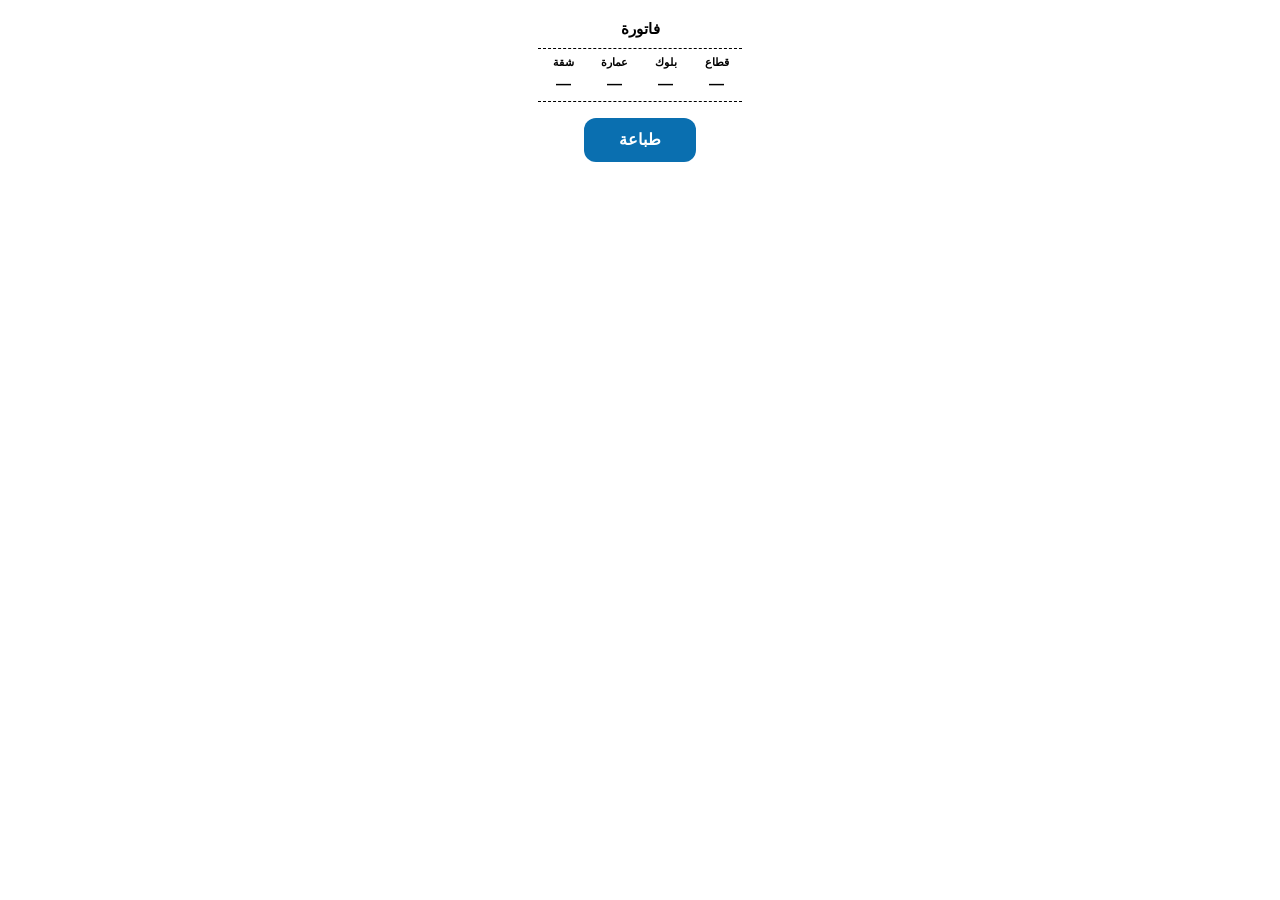
<file: pages/receipt.html>
<!DOCTYPE html><html lang="ar" dir="rtl"><head><meta charset="utf-8"><meta name="viewport" content="width=device-width,initial-scale=1"><title>فاتورة</title>
<style>
@page{size:58mm auto;margin:2mm}
body{font-family:'Segoe UI','Noto Sans Arabic',Tahoma,sans-serif;margin:0;padding:1rem;background:#fff;color:#000}
.r{width:54mm;max-width:100%;margin:auto;font-weight:700;font-size:12px;line-height:1.7}
.r h1{font-size:15px;text-align:center;margin:0 0 4px}
.ln{padding:3px 0;word-break:break-word}.ln span{font-weight:600}
.g{display:grid;grid-template-columns:repeat(4,1fr);text-align:center;border-top:1px dashed #000;border-bottom:1px dashed #000;margin:6px 0;padding:4px 0}
.g i{font-style:normal;font-weight:600;font-size:11px;display:block}.g b{font-size:15px;display:block}
.w{margin:6px 0;border-top:1px dashed #000;padding-top:6px}
.f{font-size:10px;font-weight:600;margin-top:6px;word-break:break-all}
button{display:block;margin:1rem auto;padding:.8rem 2.2rem;font:inherit;font-weight:700;background:#0a6fb0;color:#fff;border:0;border-radius:12px;cursor:pointer}
@media print{button{display:none}body{padding:0}}
</style></head><body>
<div class="r" id="r"></div><button onclick="print()">طباعة</button>
<script>
const p=new URLSearchParams(location.search),g=k=>p.get(k)||'',box=document.getElementById('r');
const U=['','واحد','اثنان','ثلاثة','أربعة','خمسة','ستة','سبعة','ثمانية','تسعة','عشرة','أحد عشر','اثنا عشر','ثلاثة عشر','أربعة عشر','خمسة عشر','ستة عشر','سبعة عشر','ثمانية عشر','تسعة عشر'],
T=['','','عشرون','ثلاثون','أربعون','خمسون','ستون','سبعون','ثمانون','تسعون'],
H=['','مائة','مائتان','ثلاثمائة','أربعمائة','خمسمائة','ستمائة','سبعمائة','ثمانمائة','تسعمائة'];
function t3(n){const h=Math.floor(n/100),r=n%100,a=[];if(h)a.push(H[h]);if(r){if(r<20)a.push(U[r]);else{const u=r%10;a.push(u?U[u]+' و'+T[Math.floor(r/10)]:T[Math.floor(r/10)]);}}return a.join(' و');}
function words(n){if(!n)return 'صفر';const m=Math.floor(n/1e6),th=Math.floor(n%1e6/1000),r=n%1000,a=[];
 if(m)a.push(m===1?'مليون':m===2?'مليونان':(m<=10?t3(m)+' ملايين':t3(m)+' مليون'));
 if(th)a.push(th===1?'ألف':th===2?'ألفان':(th<=10?t3(th)+' آلاف':t3(th)+' ألف'));
 if(r)a.push(t3(r));return a.join(' و');}
const el=(t,c,x)=>{const e=document.createElement(t);if(c)e.className=c;if(x!=null)e.textContent=x;return e;};
const line=(l,v)=>{if(!v)return;const d=el('div','ln');d.append(el('span','',l+' : '),document.createTextNode(v));box.append(d);};
box.append(el('h1','','فاتورة'));
const gd=el('div','g');[['قطاع',g('s')],['بلوك',g('b')],['عمارة',g('d')],['شقة',g('a')]].forEach(([l,v])=>{const c=el('div');c.append(el('i','',l),el('b','',v||'—'));gd.append(c);});box.append(gd);
line('اسم العميل',g('n'));line('عدد الفواتير',g('c'));
const due=+p.get('v')||0,paid=+p.get('p')||0,adv=+p.get('r')||0,fm=n=>n.toLocaleString('en-US');
line('قيمة الفواتير',due?fm(due):'');
if(adv>0){line('من الرصيد المقدم',fm(adv));line('المسدد نقداً',fm(paid));}
if(due){const w=el('div','w'),i=Math.floor(due),q=Math.round((due-i)*100);w.textContent='فقط '+words(i)+' ج.م'+(q?' و'+words(q)+' قرش':'')+' لا غير';box.append(w);}
line('شهر الإصدار',g('m'));
const t=new Date(g('t'));if(!isNaN(t))line('تاريخ التحصيل',t.toLocaleString('ar-EG'));
line('مسئول التحصيل',g('u'));
if(g('id'))box.append(el('div','f','رقم العملية: '+g('id')));
</script></body></html>
</file>
<file: css/base.css>
/* ============================================================
   محصّل الغاز — الهوية البصرية الأساسية
   المطور: شريف نشأت
   الإصدار: 2.0.0
   ============================================================ */

:root {
  /* الوضع الفاتح (الافتراضي) */
  --bg: #eaf1f4;
  --s1: #fff;
  --s2: #f3f7f9;
  --tx: #0b1b24;
  --mu: #5b6f7c;
  --line: #d8e2e9;
  --br: #0f766e;
  --br2: #14b8a6;
  --br3: #0a524c;
  --soft: #d9f5ef;
  --ac: #f59e0b;
  --acs: #fff3d6;
  --ok: #16a34a;
  --bad: #dc2626;
  --sh: 0 10px 28px rgba(11,27,36,.09);
  --r: 18px;

  /* الخطوط */
  --font: system-ui, -apple-system, 'Segoe UI', 'Noto Sans Arabic', Tahoma, sans-serif;
  --fs-base: 16px;
  --fs-sm: 14px;
  --fs-xs: 12px;
  --fs-lg: 18px;
  --fs-xl: 22px;
}

/* الوضع الداكن */
:root[data-theme=dark] {
  --bg: #081318;
  --s1: #101f27;
  --s2: #172a34;
  --tx: #eaf3f7;
  --mu: #8ea6b3;
  --line: #233844;
  --br: #2dd4bf;
  --br2: #14b8a6;
  --br3: #0f766e;
  --soft: #0f3a38;
  --acs: #3a2c0a;
  --sh: 0 10px 28px rgba(0,0,0,.45);
}

/* تلقائي حسب النظام إذا لم يُختر يدوياً */
@media(prefers-color-scheme:dark) {
  :root:not([data-theme=light]) {
    --bg: #081318;
    --s1: #101f27;
    --s2: #172a34;
    --tx: #eaf3f7;
    --mu: #8ea6b3;
    --line: #233844;
    --br: #2dd4bf;
    --br2: #14b8a6;
    --br3: #0f766e;
    --soft: #0f3a38;
    --acs: #3a2c0a;
    --sh: 0 10px 28px rgba(0,0,0,.45);
  }
}

/* ===== الأساسيات ===== */
* { box-sizing: border-box; margin: 0; padding: 0; -webkit-tap-highlight-color: transparent; }
html { direction: rtl; font-size: var(--fs-base); -webkit-text-size-adjust: 100%; }
body {
  font-family: var(--font);
  background: var(--bg);
  color: var(--tx);
  line-height: 1.5;
  min-height: 100vh;
  padding-bottom: calc(28px + env(safe-area-inset-bottom, 0px));
  -webkit-font-smoothing: antialiased;
  overflow-x: hidden;
}
/* خلفية متدرجة خفيفة */
body::before {
  content: '';
  position: fixed; inset: 0; z-index: -1;
  background: radial-gradient(900px 380px at 100% -10%, rgba(20,184,166,.18), transparent 60%),
              radial-gradient(700px 320px at 0% 0%, rgba(245,158,11,.10), transparent 60%);
}

/* ===== الحقول ===== */
input, select, textarea, button { font: inherit; color: inherit; }
input[type=text], input[type=number], input[type=password], select, textarea {
  width: 100%;
  border: 1.5px solid var(--line);
  background: var(--s1);
  color: var(--tx);
  border-radius: 12px;
  padding: .6rem .8rem;
  min-height: 44px;
  transition: border-color .2s, box-shadow .2s;
}
input:focus, select:focus, textarea:focus {
  outline: none;
  border-color: var(--br2);
  box-shadow: 0 0 0 3px rgba(20,184,166,.15);
}
input[type=checkbox] { width: 20px; height: 20px; accent-color: var(--br); cursor: pointer; }
input[type=radio] { width: 18px; height: 18px; accent-color: var(--br); cursor: pointer; }

/* ===== الأزرار ===== */
.btn {
  display: inline-flex; align-items: center; justify-content: center; gap: .4rem;
  border: 0; border-radius: 12px; padding: .7rem 1.2rem;
  font-weight: 800; background: linear-gradient(135deg, var(--br), var(--br2));
  color: #fff; cursor: pointer; min-height: 46px;
  transition: transform .12s, box-shadow .2s;
  box-shadow: 0 4px 12px rgba(15,118,110,.25);
}
.btn:active { transform: scale(.97); }
.btn:disabled { opacity: .5; cursor: not-allowed; }
.btn.ghost { background: transparent; color: var(--tx); border: 1.5px solid var(--line); box-shadow: none; }
.btn.ghost:hover { background: var(--s2); }
.btn.sm { padding: .35rem .7rem; min-height: 36px; font-size: var(--fs-sm); }
.btn.ok { background: linear-gradient(135deg, var(--ok), #15803d); }
.btn.bad { background: linear-gradient(135deg, #ef4444, var(--bad)); }

/* ===== الروابط ===== */
a { color: var(--br); text-decoration: none; }
a:hover { text-decoration: underline; }
.lnk { background: none; border: 0; color: var(--br); font: inherit; font-weight: 800; padding: .2rem .4rem; cursor: pointer; min-height: 32px; border-radius: 8px; transition: background .2s; }
.lnk:hover { background: var(--soft); }
.red { color: var(--bad); font-weight: 800; font-size: 12px; padding: 4px 8px; border: 0; background: none; cursor: pointer; }

/* ===== النصوص ===== */
h1 { font-size: var(--fs-xl); font-weight: 800; line-height: 1.2; }
h2 { font-size: var(--fs-lg); font-weight: 800; line-height: 1.3; }
h3 { font-size: var(--fs-base); font-weight: 800; line-height: 1.4; }
.mute { color: var(--mu); font-size: var(--fs-sm); font-weight: 600; }
.soft { color: var(--mu); font-size: var(--fs-xs); }
.name { font-weight: 800; font-size: var(--fs-base); }
.mono { font-variant-numeric: tabular-nums; }

/* ===== الشارات ===== */
.tag { display: inline-block; font-size: var(--fs-xs); font-weight: 700; padding: .1rem .5rem; border-radius: 8px; background: var(--ac); color: #0b1b24; line-height: 1.4; }
.tag.personal { background: #7c3aed; color: #fff; }
.tag.partial { background: #ea580c; color: #fff; }
.tag.advance { background: var(--ok); color: #fff; }
.tag.out { background: var(--bad); color: #fff; }
.tag.other { background: var(--mu); color: #fff; }

/* ===== البطاقات ===== */
.card {
  background: var(--s1);
  border: 1px solid var(--line);
  border-radius: var(--r);
  padding: 1rem;
  box-shadow: var(--sh);
}
.empty { text-align: center; padding: 2rem 1rem; color: var(--mu); font-size: var(--fs-base); }

/* ===== التذييل ===== */
.app-footer { text-align: center; padding: 1rem; color: var(--mu); font-size: var(--fs-xs); border-top: 1px solid var(--line); margin-top: 2rem; }
.app-footer b { color: var(--tx); font-weight: 800; }

/* ===== التأثيرات ===== */
@media(prefers-reduced-motion:reduce) { * { transition: none !important; animation: none !important; } }

/* ===== الطباعة ===== */
@media print {
  body { background: #fff; color: #000; }
  .btn, .lnk { display: none !important; }
  .card { box-shadow: none; border: 1px solid #ccc; }
}
</file>
<file: css/components.css>
button,input{font:inherit;color:inherit}
.btn{border:0;border-radius:12px;padding:.8rem 1.2rem;font-weight:700;background:var(--flame);color:#fff;cursor:pointer;min-height:48px;transition:transform .12s}
.btn:active{transform:scale(.97)}.btn:disabled{opacity:.55}
.btn.ghost{background:transparent;color:var(--flame);border:2px solid var(--flame)}
.field{display:grid;gap:.25rem}.field span{font-size:.85rem;color:var(--mute)}
.field input{border:2px solid var(--line);background:var(--paper);border-radius:12px;padding:.7rem .9rem;min-height:48px;width:100%}
.field input:focus{border-color:var(--flame)}
.card{background:var(--card);border:1px solid var(--line);border-radius:var(--r);padding:1.1rem}
.tests{list-style:none;padding:0;display:grid;gap:.5rem;margin-top:1rem}
.tests li{display:grid;grid-template-columns:1.6rem 1fr;gap:.1rem .5rem;padding:.6rem .8rem;border-radius:12px;background:var(--paper);border-inline-start:5px solid var(--line)}
.tests li small{grid-column:2;color:var(--mute)}
.tests li.ok{border-color:var(--ok)}.tests li.ok b{color:var(--ok)}
.tests li.bad{border-color:var(--bad)}.tests li.bad b{color:var(--bad)}
</file>
<file: css/collector.css>
/* ============================================================
   محصّل الغاز — تنسيقات الصفحات
   المطور: شريف نشأت
   الإصدار: 2.0.0
   ============================================================ */

/* ===== الهيدر العلوي ===== */
.top {
  position: sticky; top: 0; z-index: 30;
  padding: calc(10px + env(safe-area-inset-top, 0px)) 14px 12px;
  color: #fff;
  background: linear-gradient(135deg, var(--br3), var(--br) 55%, var(--br2));
  box-shadow: 0 8px 24px rgba(10,82,76,.35);
  border-radius: 0 0 26px 26px;
}
.top::after {
  content: '';
  position: absolute; left: 0; right: 0; bottom: 0; height: 3px;
  background: linear-gradient(90deg, #fbbf24, #f59e0b, #fbbf24);
  border-radius: 0 0 26px 26px; opacity: .9;
}
.hrow { display: flex; align-items: center; gap: 10px; }
.top h1 { margin: 0; font-size: 17px; font-weight: 800; flex: 1; letter-spacing: .2px; }
.top small { display: block; font-size: 11px; font-weight: 600; opacity: .85; }
.logo {
  width: 40px; height: 40px; border-radius: 13px; display: grid; place-items: center;
  background: rgba(255,255,255,.18); border: 1px solid rgba(255,255,255,.3); color: #ffd166;
}
.pill { font-size: 11px; background: var(--bad); border-radius: 8px; padding: 3px 8px; font-weight: 800; color: #fff; margin-inline-start: auto; }
.pill[data-on=true] { background: var(--br2); }

/* أزرار الأيقونات في الهيدر */
.chipb {
  display: inline-flex; align-items: center; gap: 6px;
  height: 38px; padding: 0 12px; border-radius: 12px;
  background: rgba(255,255,255,.18); border: 1px solid rgba(255,255,255,.32);
  color: #fff; font-weight: 800; font-size: 13px; cursor: pointer;
  transition: .15s;
}
.chipb:active { transform: scale(.95); }
.sq { width: 38px; padding: 0; justify-content: center; }

/* ===== الحاوية الرئيسية ===== */
main {
  max-width: 640px;
  margin: 0 auto;
  padding: 0 1rem;
  padding-bottom: 5rem;
  display: grid;
  gap: 1rem;
}

/* ===== لوحة المؤشرات (KPIs) ===== */
.kpis {
  display: grid;
  grid-template-columns: 1.35fr 1fr 1fr;
  gap: 9px;
  margin-top: 12px;
}
.kpi {
  background: var(--s1); border: 1px solid var(--line);
  border-radius: 16px; padding: 11px 10px;
  box-shadow: var(--sh); position: relative; overflow: hidden;
}
.kpi .l { font-size: 11px; color: var(--mu); font-weight: 700; }
.kpi .n { font-size: 19px; font-weight: 800; direction: ltr; text-align: right; margin-top: 2px; letter-spacing: -.3px; }
.kpi.main {
  background: linear-gradient(135deg, #f97316, #ea580c); color: #fff; border: 0;
}
.kpi.main .l { color: rgba(255,255,255,.9); }
.kpi.main .n { font-size: 22px; }
.bar { height: 8px; border-radius: 99px; background: var(--s2); overflow: hidden; margin-top: 9px; }
.bar > i { display: block; height: 100%; border-radius: 99px; background: linear-gradient(90deg, var(--br2), var(--br)); transition: width .6s cubic-bezier(.2,.8,.2,1); }
.kpi.main .bar { background: rgba(255,255,255,.28); }
.kpi.main .bar > i { background: #fff; }

/* ===== البحث ===== */
.search {
  display: flex; align-items: center; gap: 8px;
  background: var(--s1); border: 1.5px solid var(--line);
  border-radius: 16px; padding: 0 12px; height: 50px;
  box-shadow: var(--sh); transition: .15s;
  margin: 12px 0;
}
.search:focus-within { border-color: var(--br2); }
.search input {
  flex: 1; border: 0; background: none; color: var(--ink);
  font-size: 15px; font-weight: 600; height: 100%; outline: 0; font-family: inherit;
}
.search svg { color: var(--mu); }

/* ===== شريط الاختيار (قطاع/بلوك/عمارة) ===== */
.pick {
  display: grid;
  grid-template-columns: 1fr 1fr;
  gap: .5rem;
  background: var(--s1);
  border: 1px solid var(--line);
  border-radius: var(--r);
  padding: .7rem;
  box-shadow: var(--sh);
  margin: 12px 0;
}
.pick .field span {
  font-size: .78rem;
  text-align: center;
  color: var(--mu);
  font-weight: 700;
  display: block;
  margin-bottom: 4px;
}
.pick .num2 {
  width: 100%;
  text-align: center;
  font-size: 1.1rem;
  font-weight: 800;
  font-variant-numeric: tabular-nums;
  letter-spacing: .05em;
  padding: .5rem .3rem;
  min-height: 48px;
  border: 2px solid var(--line);
  border-radius: 12px;
  background: var(--s2);
  color: var(--tx);
  -webkit-user-select: text;
  user-select: text;
  touch-action: manipulation;
}
.pick .num2:focus { border-color: var(--br2); outline: none; }

/* ===== ملخص الصفحة ===== */
.sum { margin: .5rem 0; color: var(--mu); font-size: var(--fs-sm); text-align: center; }
.sum b { color: var(--tx); font-size: 1.1rem; font-weight: 800; }

/* ===== قائمة العمارات ===== */
.blist { display: grid; gap: .5rem; }
.brow {
  display: grid; grid-template-columns: 1.4fr 1fr 1fr auto;
  gap: .5rem; align-items: center; text-align: right;
  background: var(--s1); border: 1px solid var(--line);
  border-inline-start: 5px solid var(--br);
  border-radius: var(--r); padding: .75rem .85rem;
  min-height: 54px; font: inherit; color: var(--tx); cursor: pointer;
  box-shadow: var(--sh); transition: transform .12s, box-shadow .2s;
}
.brow:hover { box-shadow: 0 12px 32px rgba(11,27,36,.15); }
.brow:active { transform: scale(.98); }
.brow b { font-size: .98rem; font-weight: 800; }
.brow strong { color: var(--br); font-variant-numeric: tabular-nums; font-weight: 800; font-size: 1rem; }
.brow span { color: var(--mu); font-size: .85rem; }

/* ===== بطاقات الشقق ===== */
.apt-list { display: grid; gap: .5rem; }
.apt-card {
  display: flex;
  flex-direction: column;
  gap: .3rem;
  background: var(--s1);
  border: 1px solid var(--line);
  border-inline-start: 4px solid var(--br);
  border-radius: 12px;
  padding: .5rem .7rem;
  font-variant-numeric: tabular-nums;
  transition: background .2s;
}
.apt-card.on { background: color-mix(in srgb, var(--br) 14%, var(--s1)); }
.apt-top {
  display: flex;
  align-items: center;
  justify-content: space-between;
  gap: .5rem;
}
.apt-name {
  flex: 1;
  font-weight: 800;
  font-size: .98rem;
  line-height: 1.35;
  white-space: nowrap;
  overflow: hidden;
  text-overflow: ellipsis;
  cursor: pointer;
  user-select: none;
  min-width: 0;
}
.apt-name .empty-name {
  color: var(--mu);
  font-style: italic;
  font-weight: 500;
}
.apt-val {
  background: var(--ac);
  color: #fff;
  border: 0;
  border-radius: 8px;
  padding: .25rem .6rem;
  font: inherit;
  font-weight: 800;
  font-size: .88rem;
  cursor: pointer;
  min-height: 32px;
  min-width: 60px;
  text-align: center;
  font-variant-numeric: tabular-nums;
}
.apt-val:active { transform: scale(.95); }
.apt-bottom {
  display: flex;
  align-items: center;
  gap: .5rem;
  font-size: .78rem;
  color: var(--mu);
}
.apt-chk { flex-shrink: 0; }
.apt-chk input { width: 18px; height: 18px; accent-color: var(--br); cursor: pointer; }
.apt-apt {
  background: var(--br);
  color: #fff;
  border-radius: 6px;
  padding: .1rem .4rem;
  font-weight: 800;
  font-size: .85rem;
}
.apt-meta { flex: 1; }
.apt-adv { color: var(--ac); font-weight: 700; margin-inline-start: .3rem; }
.apt-menu-wrap { position: relative; }
.apt-dots {
  background: none;
  border: 0;
  font-size: 1.1rem;
  cursor: pointer;
  padding: .1rem .3rem;
  color: var(--mu);
  border-radius: 8px;
  min-height: 30px;
}
.apt-pop {
  position: absolute;
  inset-inline-end: 0;
  top: 30px;
  background: var(--s1);
  border: 1px solid var(--line);
  border-radius: 12px;
  box-shadow: 0 8px 24px rgba(0,0,0,.15);
  z-index: 10;
  display: grid;
  min-width: 150px;
  padding: .25rem;
}
.apt-pop[hidden] { display: none; }
.apt-pop button {
  background: none;
  border: 0;
  text-align: right;
  padding: .55rem .7rem;
  font: inherit;
  font-size: .92rem;
  color: var(--tx);
  border-radius: 8px;
  cursor: pointer;
  min-height: 40px;
}
.apt-pop-info {
  padding: .45rem .7rem;
  font-size: .78rem;
  color: var(--mu);
  border-bottom: 1px solid var(--line);
}

/* ===== الكارت السفلي (السداد الجماعي) ===== */
.bar {
  position: fixed !important;
  inset-inline: 0 !important;
  bottom: 60px !important;
  background: var(--s1) !important;
  border-top: 3px solid #0f766e !important;
  padding: .5rem .7rem !important;
  z-index: 20 !important;
  box-shadow: 0 -4px 16px rgba(0,0,0,.15) !important;
  max-width: 640px !important;
  margin: 0 auto !important;
}
.bar-grid {
  display: grid;
  grid-template-columns: 1fr 1fr 1fr auto;
  gap: .4rem;
  align-items: center;
}
.bar-grid > div { display: grid; min-width: 0; }
.bar-grid small { color: var(--mu); font-size: .65rem; font-weight: 600; }
.bar-grid b { font-size: .9rem; font-weight: 800; font-variant-numeric: tabular-nums; color: var(--tx); }
.bar-grid .sel b { color: var(--br); }
.bar-grid .rem b { color: var(--ac); }
.bar-grid .btn {
  grid-row: 1 / 3;
  grid-column: 4;
  min-width: 100px;
  padding: .5rem .7rem;
  font-size: .9rem;
  background: #0d9668 !important;
  min-height: 44px;
}
.bar-grid .btn:disabled { background: var(--mu) !important; }

/* ===== شريط التنقل السفلي (صغير وأنيق) ===== */
.tabs {
  position: fixed; inset-inline: 0; bottom: 0;
  display: grid; grid-template-columns: repeat(3, 1fr);
  background: linear-gradient(135deg, var(--br3), var(--br));
  padding-bottom: env(safe-area-inset-bottom);
  z-index: 25;
  box-shadow: 0 -2px 8px rgba(0,0,0,.15);
  height: 58px;
}
.tabs button {
  background: none; border: 0; color: rgba(255,255,255,.65); font: inherit; font-weight: 700;
  padding: .3rem .2rem; font-size: .7rem; min-height: 56px;
  border-top: 3px solid transparent; display: flex; flex-direction: column;
  align-items: center; justify-content: center; gap: 0;
  cursor: pointer;
  line-height: 1.1;
}
.tabs button.on { color: #fff; border-top-color: var(--ac); }
.tabs button .ico-emoji { font-size: 1.2rem; line-height: 1; margin-bottom: 2px; }
.tabs button[data-t="home"].on { border-top-color: var(--br); }
.tabs button[data-t="ledger"].on { border-top-color: #0ea5e9; }
.tabs button[data-t="search"].on { border-top-color: var(--ac); }

/* ===== الإشعارات ===== */
#toast {
  position: fixed; inset-inline: 1rem; bottom: 140px;
  background: #10242d; color: #fff; border-radius: 12px; padding: .8rem 1rem;
  text-align: center; opacity: 0; pointer-events: none;
  transition: opacity .25s, transform .25s; transform: translateY(10px);
  z-index: 100; box-shadow: 0 12px 30px rgba(0,0,0,.4);
  max-width: 500px; margin: 0 auto; font-weight: 600; font-size: .95rem;
}
#toast.show { opacity: 1; transform: translateY(0); }

/* ===== أدوات ===== */
.tools { display: flex; gap: .5rem; flex-wrap: wrap; margin: .5rem 0; align-items: center; }
.actions { display: flex; gap: .5rem; flex-wrap: wrap; margin: .6rem 0; }
.pager-nav { display: flex; gap: .5rem; align-items: center; justify-content: center; margin: .5rem 0; flex-wrap: wrap; }

/* ===== شاشات مخفية ===== */
#locked, #diag { display: none; }
#locked[data-show="1"], #diag[data-show="1"] { display: block; padding: 1rem; max-width: 640px; margin: 2rem auto; }

/* ===== القائمة المنسدلة ===== */
.menu {
  position: fixed;
  top: 68px;
  inset-inline-start: .8rem;
  z-index: 30;
  background: var(--s1);
  border: 1px solid var(--line);
  border-radius: 14px;
  box-shadow: 0 8px 24px rgba(0,0,0,.15);
  min-width: 230px;
  padding: .4rem;
  display: grid;
  gap: .15rem;
}
.menu[hidden] { display: none; }
.menu button {
  background: none;
  border: 0;
  text-align: right;
  padding: .8rem .9rem;
  font: inherit;
  font-size: .95rem;
  color: var(--tx);
  border-radius: 8px;
  min-height: 48px;
  cursor: pointer;
  display: flex;
  align-items: center;
  gap: .5rem;
  font-weight: 600;
  transition: background .15s;
  width: 100%;
}
.menu button:hover { background: var(--s2); }
.menu hr {
  border: 0;
  border-top: 1px solid var(--line);
  margin: .25rem 0;
}

/* ===== شريط التحديث ===== */
.upd {
  position: fixed; top: 70px; inset-inline: 1rem; z-index: 140;
  background: var(--acs); color: #92400e;
  border: 1.5px solid var(--ac); border-radius: 12px;
  padding: .6rem 1rem; display: flex; justify-content: space-between;
  align-items: center; gap: .5rem; font-weight: 700; font-size: .9rem;
  box-shadow: var(--sh);
}

/* ===== إصلاح الأزرار ===== */
.btn {
  background: #0f766e !important;
  color: #fff !important;
}
.btn.ghost {
  background: transparent !important;
  color: #0f766e !important;
  border: 2px solid #0f766e !important;
}
.btn.sm {
  background: #0f766e !important;
  color: #fff !important;
}

/* ===== حاوية العمارة (أعلى الصفحة) ===== */
#buildingView {
  display: block;
  margin-bottom: 1rem;
}
#buildingView[hidden] {
  display: none;
}

/* ===== صفحة ما تم تحصيله ===== */
.ledger-list { display: grid; gap: .4rem; }
.led-row {
  background: var(--s1);
  border: 1px solid var(--line);
  border-inline-start: 4px solid #0ea5e9;
  border-radius: 12px;
  padding: .55rem .65rem;
  box-shadow: var(--sh);
}
.led-main { display: grid; grid-template-columns: 36px 1fr auto auto; gap: .5rem; align-items: center; }
.led-apt { background: #0ea5e9; color: #fff; font-weight: 800; border-radius: 8px; text-align: center; padding: .25rem 0; font-size: .88rem; }
.led-info { min-width: 0; }
.led-name { font-weight: 700; font-size: .95rem; white-space: nowrap; overflow: hidden; text-overflow: ellipsis; }
.led-meta { color: var(--mu); font-size: .78rem; white-space: nowrap; overflow: hidden; text-overflow: ellipsis; }
.led-right { display: flex; align-items: center; gap: .35rem; }
.led-tags { display: flex; gap: .2rem; flex-wrap: wrap; justify-content: flex-end; }
.led-amount { font-weight: 800; color: #0ea5e9; font-variant-numeric: tabular-nums; font-size: 1rem; }
.led-menu-wrap { position: relative; }
.menu-dots { background: none; border: 0; font-size: 1.1rem; cursor: pointer; padding: .1rem .3rem; color: var(--mu); border-radius: 8px; min-height: 30px; }
.menu-pop {
  position: absolute; inset-inline-end: 0; top: 30px;
  background: var(--s1); border: 1px solid var(--line);
  border-radius: 12px; box-shadow: 0 8px 24px rgba(0,0,0,.15);
  z-index: 10; display: grid; min-width: 160px; padding: .25rem;
}
.menu-pop[hidden] { display: none; }
.menu-pop button { background: none; border: 0; text-align: right; padding: .55rem .7rem; font: inherit; font-size: .92rem; color: var(--tx); border-radius: 8px; cursor: pointer; min-height: 40px; }
.menu-pop button:hover { background: var(--s2); }

/* ===== النوافذ ===== */
dialog {
  border: 0; border-radius: var(--r); padding: 1.2rem;
  max-width: 90vw; background: var(--s1); color: var(--tx);
  display: grid; gap: .6rem; box-shadow: 0 10px 28px rgba(0,0,0,.2);
}
dialog::backdrop { background: rgba(0,0,0,.5); backdrop-filter: blur(2px); }
dialog.viewer { width: 96vw; height: 90vh; grid-template-rows: 1fr auto; }
dialog.viewer iframe { width: 100%; height: 100%; border: 0; background: #fff; border-radius: 12px; }
.partial-dialog { max-width: 420px; }
.partial-dialog h3 { font-size: 1.05rem; margin-bottom: .4rem; }
.partial-options { display: grid; gap: .4rem; margin: .6rem 0; }
.partial-opt {
  background: var(--s2); border: 2px solid var(--line); border-radius: 12px;
  padding: .6rem .75rem; font: inherit; font-weight: 700; text-align: right;
  cursor: pointer; min-height: 46px; display: flex; justify-content: space-between; align-items: center;
}
.partial-opt.selected { border-color: var(--br); background: var(--soft); }

/* ===== الجداول ===== */
.wrap { overflow-x: auto; -webkit-overflow-scrolling: touch; }
table { border-collapse: collapse; width: 100%; font-size: .88rem; font-variant-numeric: tabular-nums; }
th, td { border: 1px solid var(--line); padding: .45rem .55rem; text-align: right; }
th { background: var(--s2); font-weight: 800; color: var(--tx); font-size: .88rem; }

/* ===== responsive ===== */
@media(max-width: 400px) {
  .pick { grid-template-columns: 1fr 1fr; gap: .3rem; }
  .kpis { grid-template-columns: 1fr 1fr; }
  .kpi.main { grid-column: 1 / -1; }
  .bar-grid { grid-template-columns: 1fr 1fr; }
  .bar-grid .btn { grid-row: auto; grid-column: 1 / -1; width: 100%; }
}

/* ===== الطباعة ===== */
@media print {
  body { background: #fff; color: #000; }
  .btn, .lnk { display: none !important; }
  .card { box-shadow: none; border: 1px solid #ccc; }
  .top, .tabs, .menu, .upd, .bar { display: none !important; }
}





/* ===== الكارت السفلي داخل العمارة (بعد آخر شقة) ===== */
.bar-inline {
  background: var(--s1);
  border-top: 3px solid #0f766e;
  padding: .6rem .7rem;
  margin-top: .8rem;
  border-radius: 12px;
  box-shadow: var(--sh);
}
.bar-grid {
  display: grid;
  grid-template-columns: 1fr 1fr 1fr auto;
  gap: .4rem;
  align-items: center;
}
.bar-grid > div { display: grid; min-width: 0; }
.bar-grid small { color: var(--mu); font-size: .65rem; font-weight: 600; }
.bar-grid b { font-size: .9rem; font-weight: 800; font-variant-numeric: tabular-nums; color: var(--tx); }
.bar-grid .sel b { color: var(--br); }
.bar-grid .rem b { color: var(--ac); }
.bar-grid .btn {
  grid-row: 1 / 3;
  grid-column: 4;
  min-width: 100px;
  padding: .5rem .7rem;
  font-size: .9rem;
  background: #0d9668 !important;
  min-height: 44px;
}
.bar-grid .btn:disabled { background: var(--mu) !important; }

@media(max-width: 400px) {
  .bar-grid { grid-template-columns: 1fr 1fr; }
  .bar-grid .btn { grid-row: auto; grid-column: 1 / -1; width: 100%; }
}

/* ===== شريط التنقل السفلي (صغير) ===== */
.tabs {
  height: 56px;
}
.tabs button {
  font-size: .68rem;
  min-height: 54px;
  padding: .2rem;
}
.tabs button .ico-emoji {
  font-size: 1.1rem;
  margin-bottom: 1px;
}
</file>
